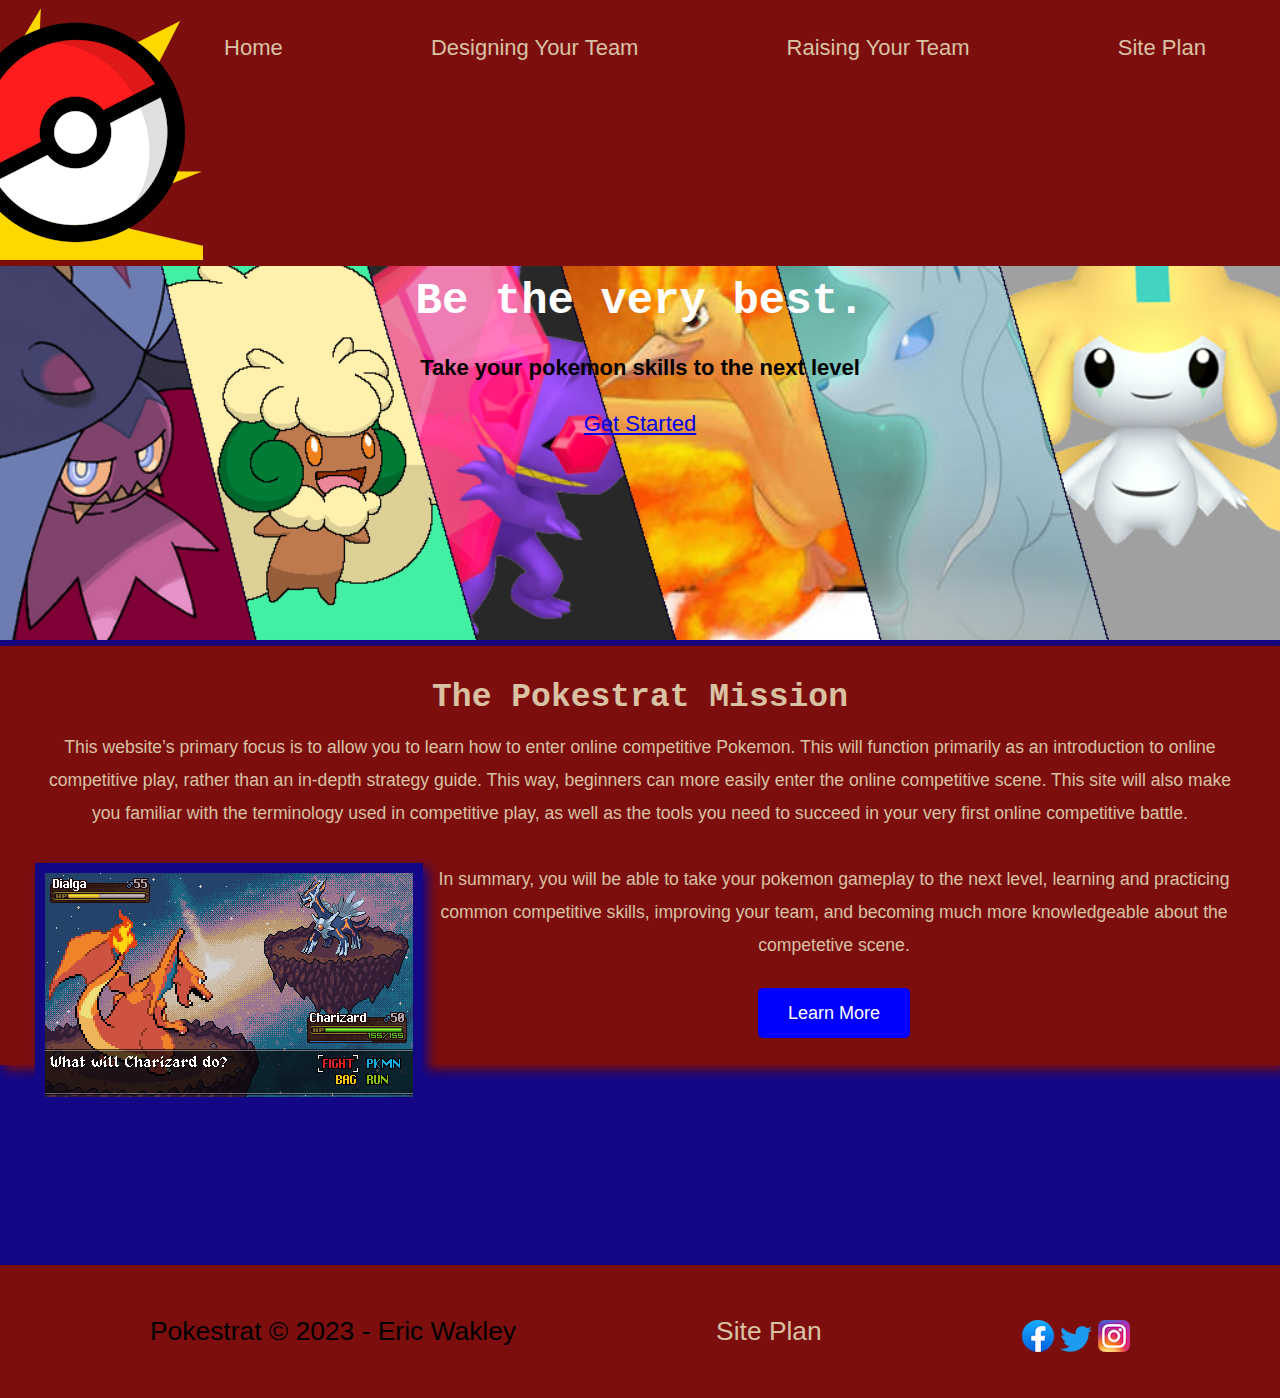
<file: competetivepokestrat/index.html>
<!DOCTYPE html>
<html lang="en">
<head>
    <meta charset="UTF-8">
    <meta http-equiv="X-UA-Compatible" content="IE=edge">
    <meta name="viewport" content="width=device-width, initial-scale=1.0">
	<link rel="stylesheet" href="styles/style.css">
    <title>Pokestrat Home</title>
</head>
<body>
    <header>
        <a id="logo_link" href="index.html">
            <img class="logo" src="images/pokestraticon.png" alt="Pokestrat Logo">
        </a>
        <nav>
            <a href="index.html">Home</a>
            <a href="teambuild.html">Designing Your Team</a>
            <a href="raise.html">Raising Your Team</a>
            <a href="site-plan.html">Site Plan</a>
        </nav>
    </header>
	<div id="hero">
    <div id="hero-box">
        <img id="hero-img" src="images/banner.png" alt="Example Team">
    </div>
    <section id="hero-msg">
        <h1 class="home-title">Be the very best.</h1>
        <h4>Take your pokemon skills to the next level</h4>
        <div class='button-box'>
            <a class='team' href="teambuild.html">Get Started</a>
        </div>
    </section>
</div>
<main class="home-grid">
    <section class="msg">
        <h2>The Pokestrat Mission</h2>
        <p>This website’s primary focus is to allow you to learn how to enter online competitive Pokemon. This will function primarily as an introduction to online competitive play, rather than an in-depth strategy guide. This way, beginners can more easily enter the online competitive scene. This site will also make you familiar with the terminology used in competitive play, as well as the tools you need to succeed in your very first online competitive battle.</p>
		<img class="card-img" src="images/battle.png" alt="pokemon battle">
		<p> In summary, you will be able to take your pokemon gameplay to the next level, learning and practicing common competitive skills, improving your team, and becoming much more knowledgeable about the competetive scene.</p>
        <a class='learn-more' href="goals.html">Learn More</a>
    </section>
</main>
<footer>
    <p>Pokestrat &copy; 2023 - Eric Wakley</p>
    <p><a href="site-plan.html">Site Plan</a></p>
    <div class="social">
        <a href="https://facebook.com">
            <img src="images/facebook.png" alt="fb icon">
        </a>
        <a href="https://twitter.com">
            <img src="images/twitter.png" alt="twitter icon">
        </a>
        <a href="https://instagram.com">
            <img src="images/instagram.png" alt="instagram icon">
        </a>
    </div>
</footer>
</body>
</html>
</file>
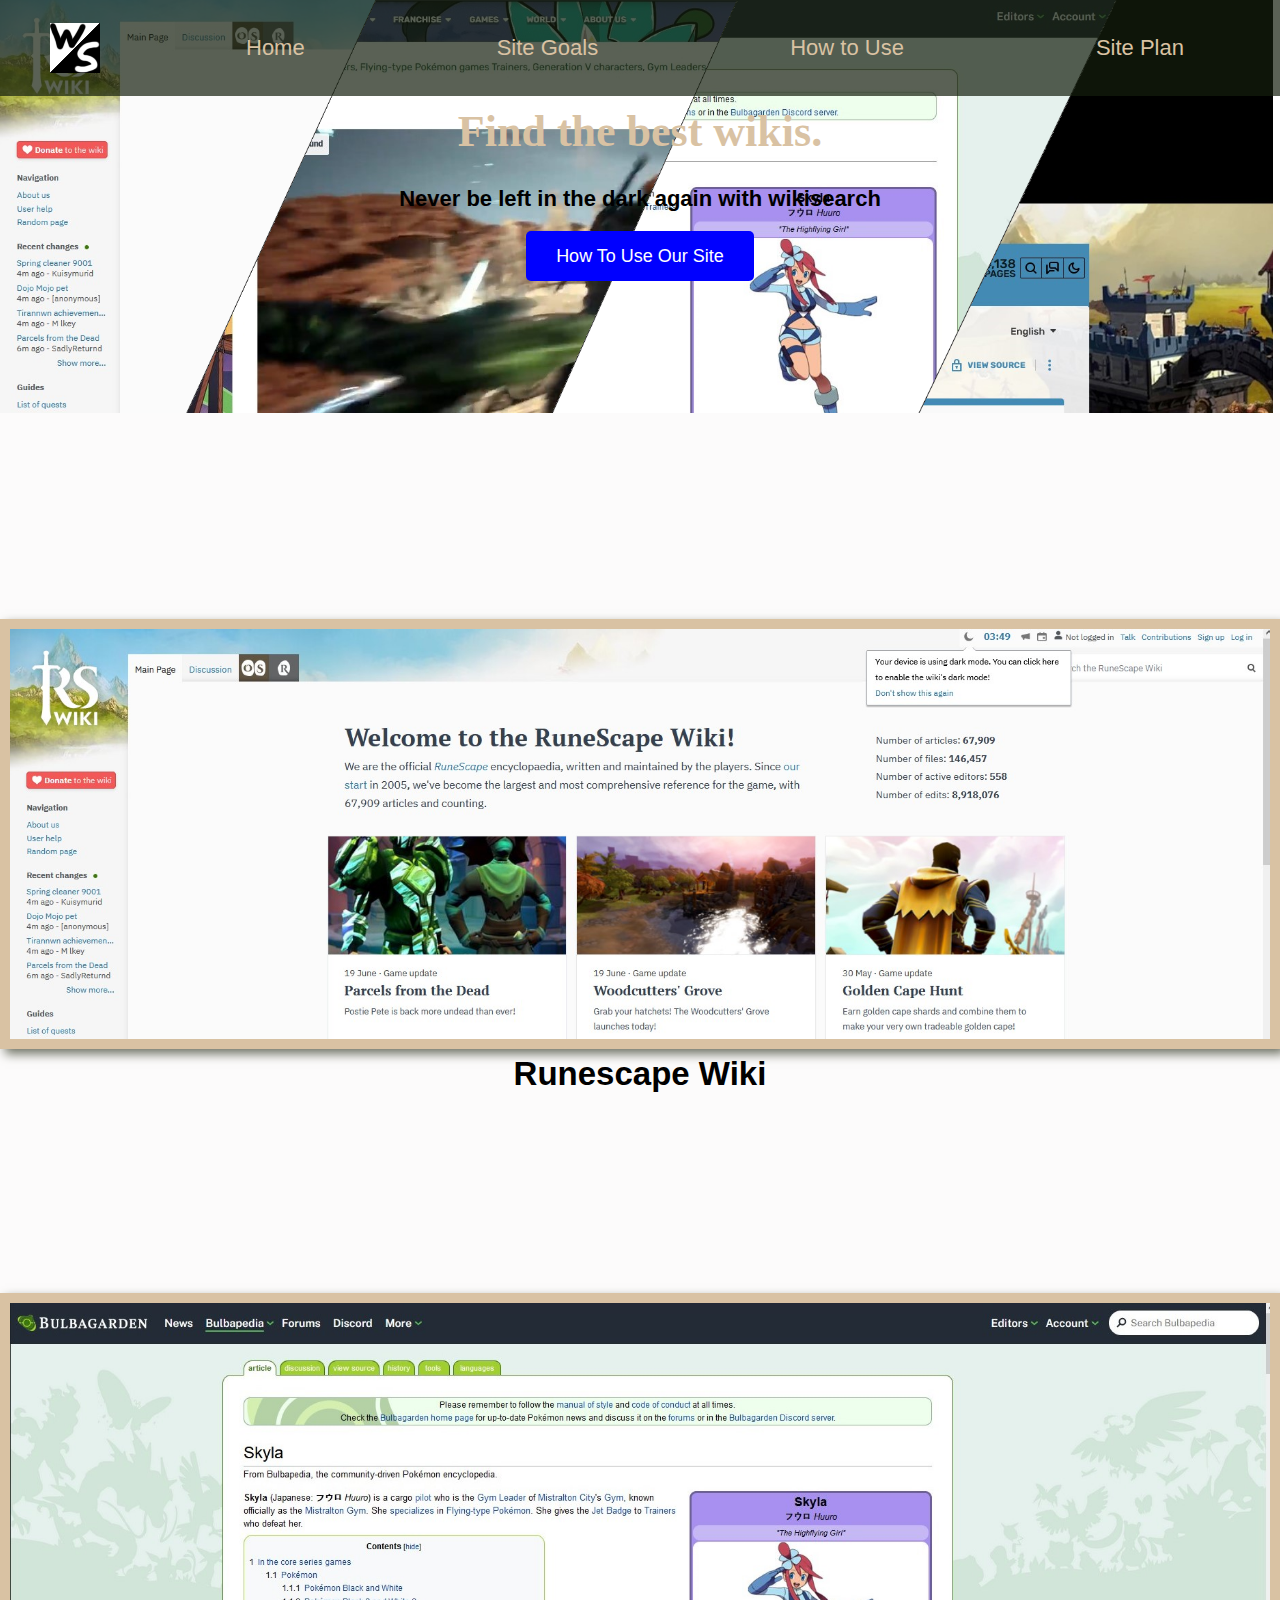
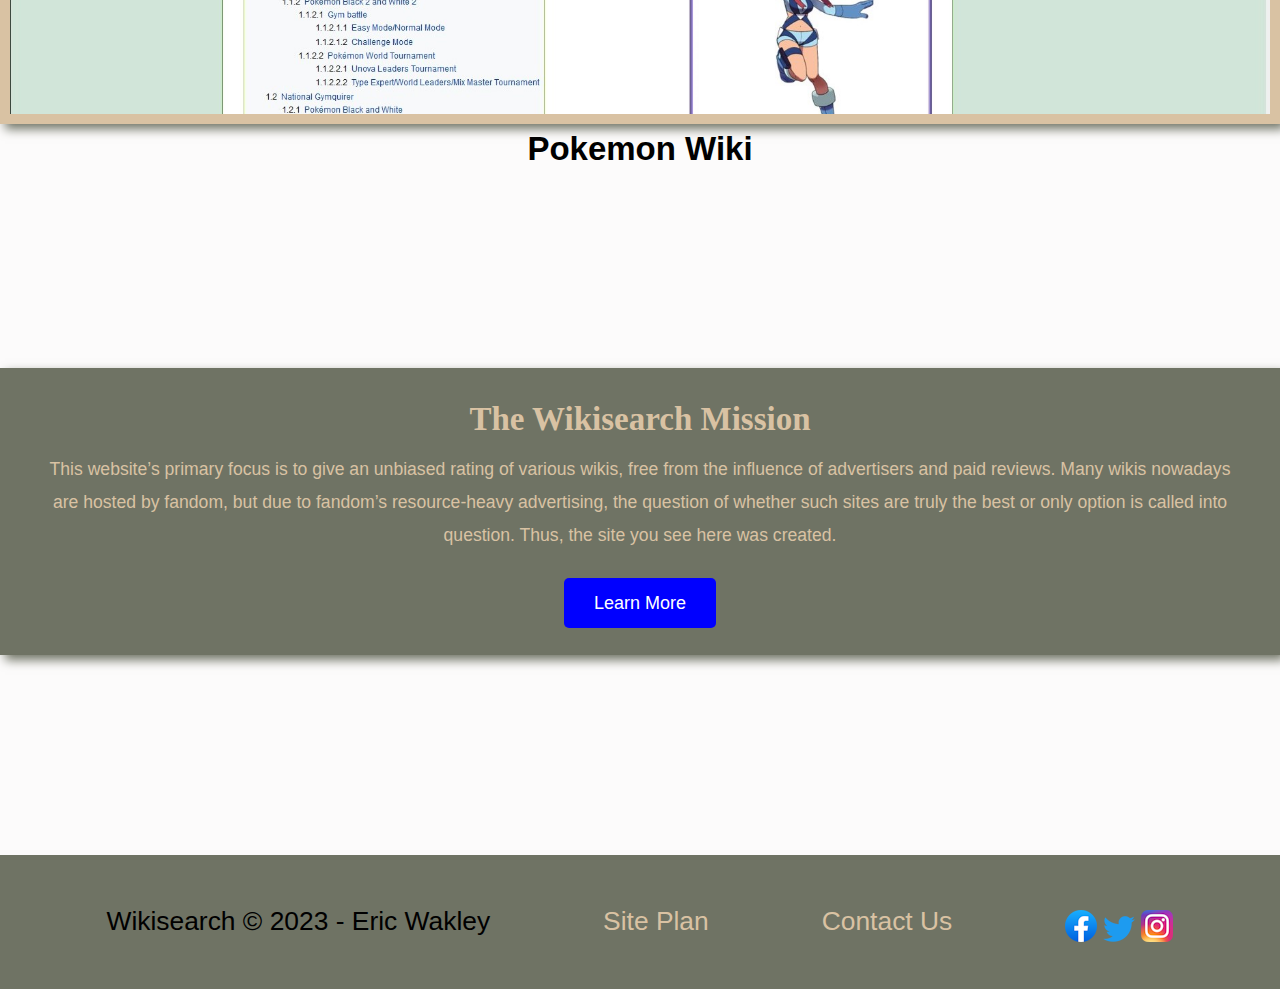
<file: wikisearch/index.html>
<!DOCTYPE html>
<html lang="en">
<head>
    <meta charset="UTF-8">
    <meta http-equiv="X-UA-Compatible" content="IE=edge">
    <meta name="viewport" content="width=device-width, initial-scale=1.0">
	<link rel="stylesheet" href="styles/style.css">
    <title>Wikisearch Home</title>
</head>
<body>
    <header>
        <a id="logo_link" href="index.html">
            <img class="logo" src="images/logo.png" alt="Wikisearch Logo">
        </a>
        <nav>
            <a href="index.html">Home</a>
            <a href="goals.html">Site Goals</a>
            <a href="how-to.html">How to Use</a>
            <a href="site-plan.html">Site Plan</a>
        </nav>
    </header>
	<div id="hero">
    <div id="hero-box">
        <img id="hero-img" src="images/hero.png" alt="Various Wikis">
    </div>
    <section id="hero-msg">
        <h1 class="home-title">Find the best wikis.</h1>
        <h4>Never be left in the dark again with wikisearch</h4>
        <div class='button-box'>
            <a class='how-to' href="how-to.html">How To Use Our Site</a>
        </div>
    </section>
</div>
<main class="home-grid">
	<section class="runescape-card">
        <img class="card-img" src="images/RSWikiExample.jpg" alt="runescape wiki">
        <h2>Runescape Wiki</h2>
    </section>
    <section class="pokemon-card">
        <img class="card-img" src="images/pokemon.png" alt="pokemon wiki">
        <h2>Pokemon Wiki</h2>
    </section>
    <section class="msg">
        <h2>The Wikisearch Mission</h2>
        <p>This website’s primary focus is to give an unbiased rating of various wikis, free from the influence of advertisers and paid reviews.  Many wikis nowadays are hosted by fandom, but due to fandom’s resource-heavy advertising, the question of whether such sites are truly the best or only option is called into question.  Thus, the site you see here was created.</p>
        <a class='learn-more' href="goals.html">Learn More</a>
    </section>
</main>
<footer>
    <p>Wikisearch &copy; 2023 - Eric Wakley</p>
    <p><a href="site-plan.html">Site Plan</a></p>
    <p><a href="contactus.html">Contact Us</a></p>
    <div class="social">
        <a href="https://facebook.com">
            <img src="images/facebook.png" alt="fb icon">
        </a>
        <a href="https://twitter.com">
            <img src="images/twitter.png" alt="twitter icon">
        </a>
        <a href="https://instagram.com">
            <img src="images/instagram.png" alt="instagram icon">
        </a>
    </div>
</footer>
</body>
</html>
</file>
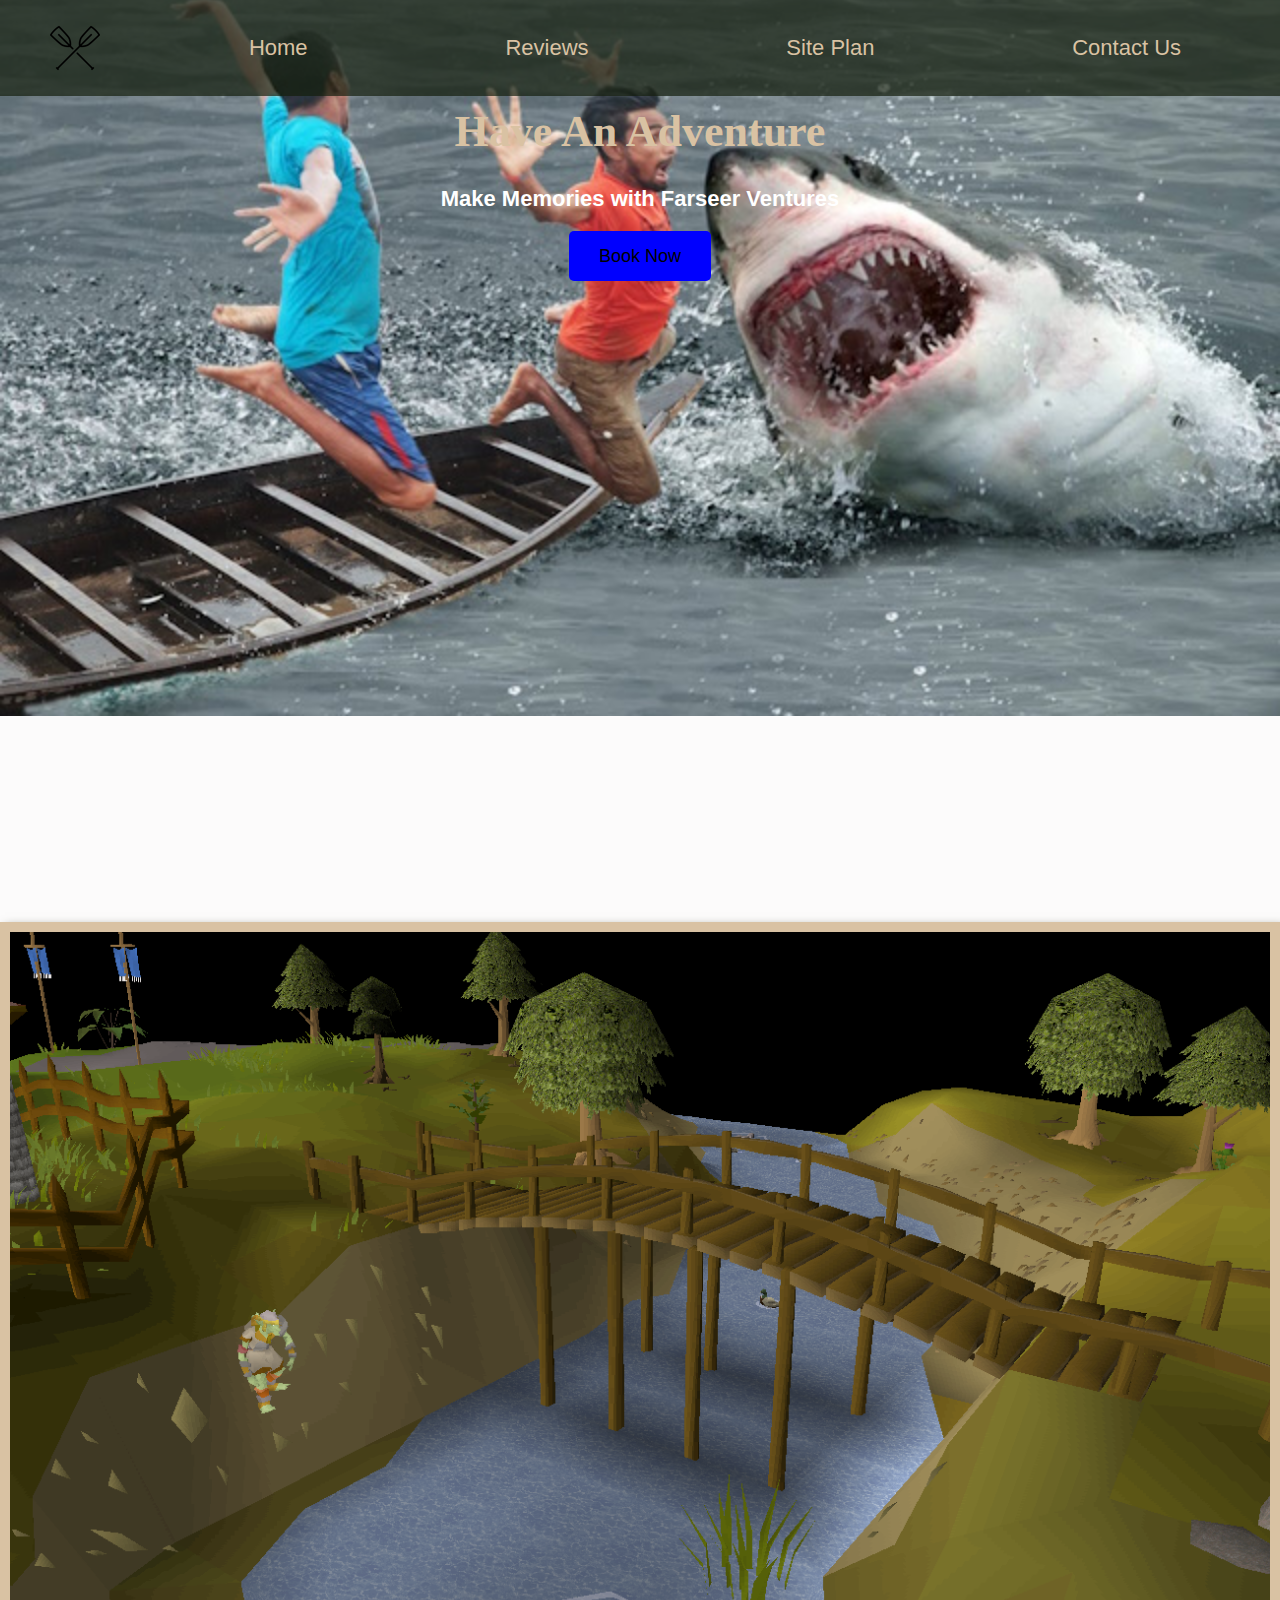
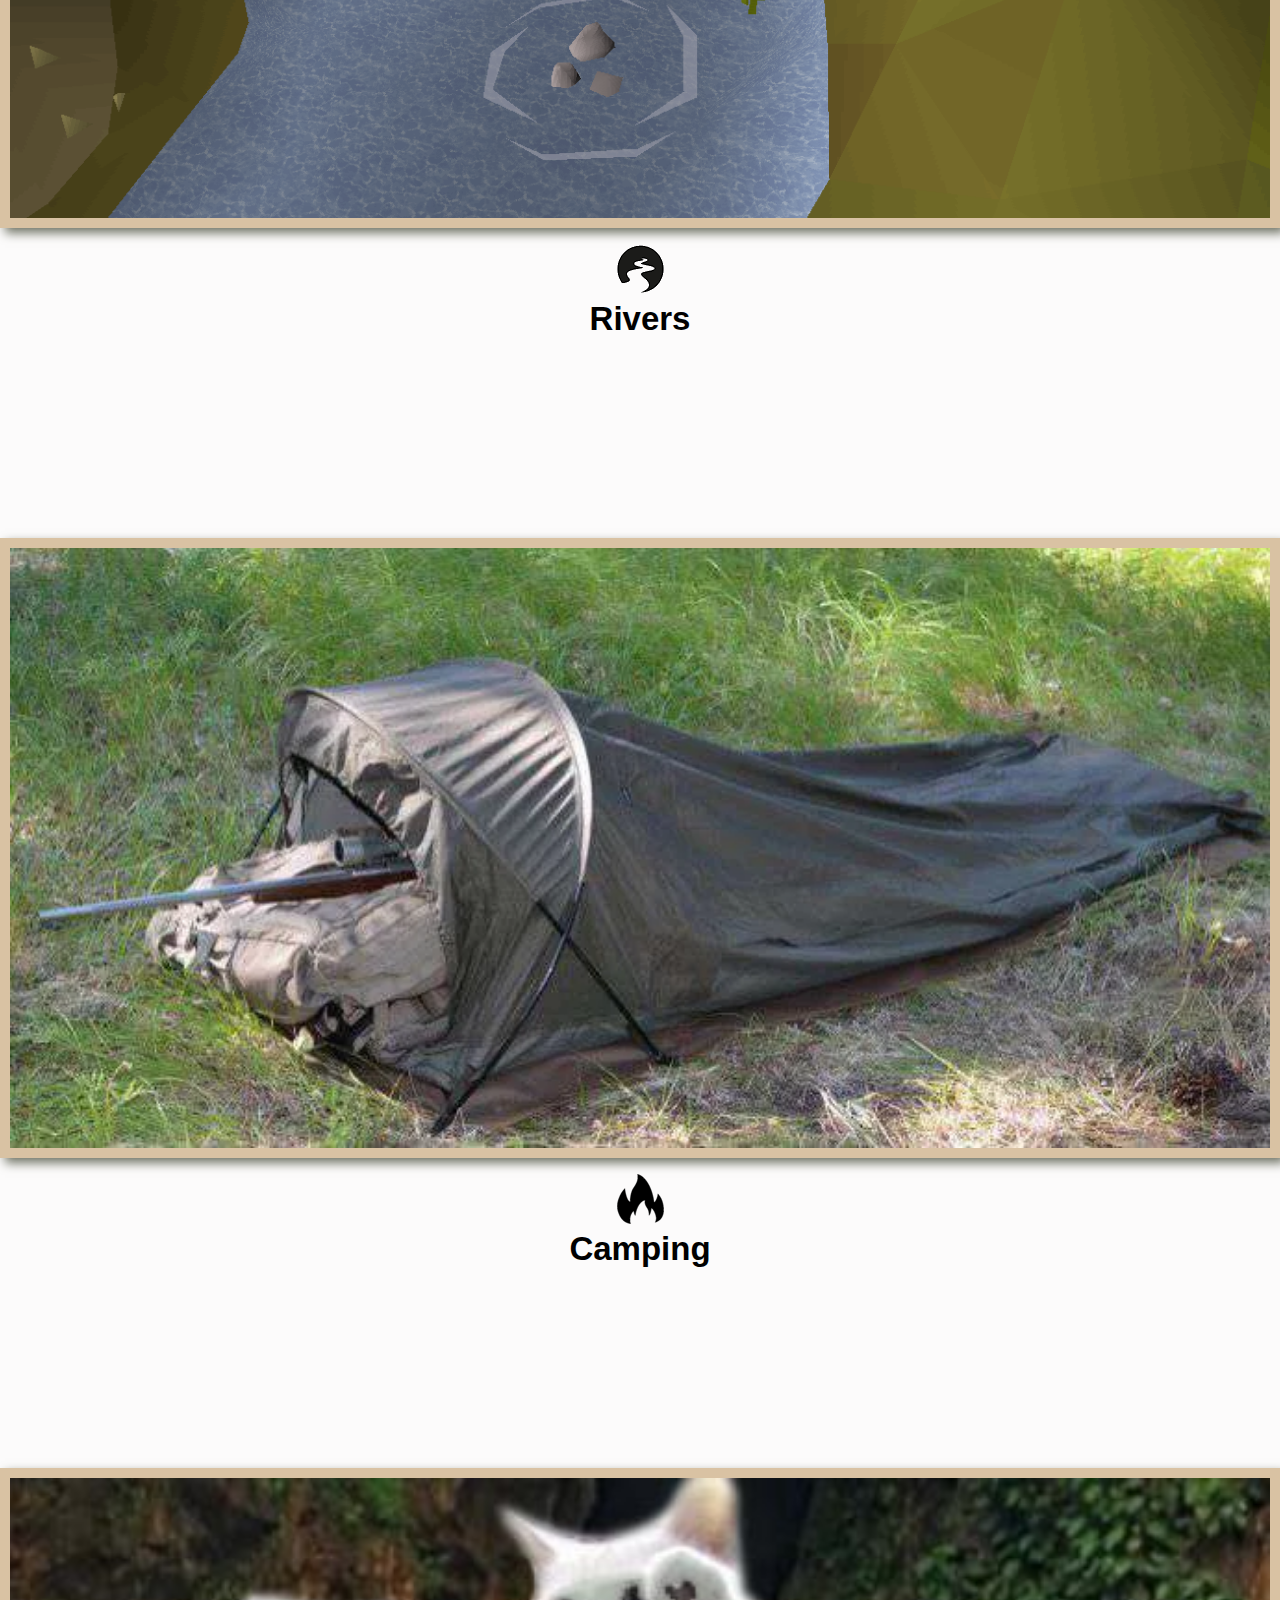
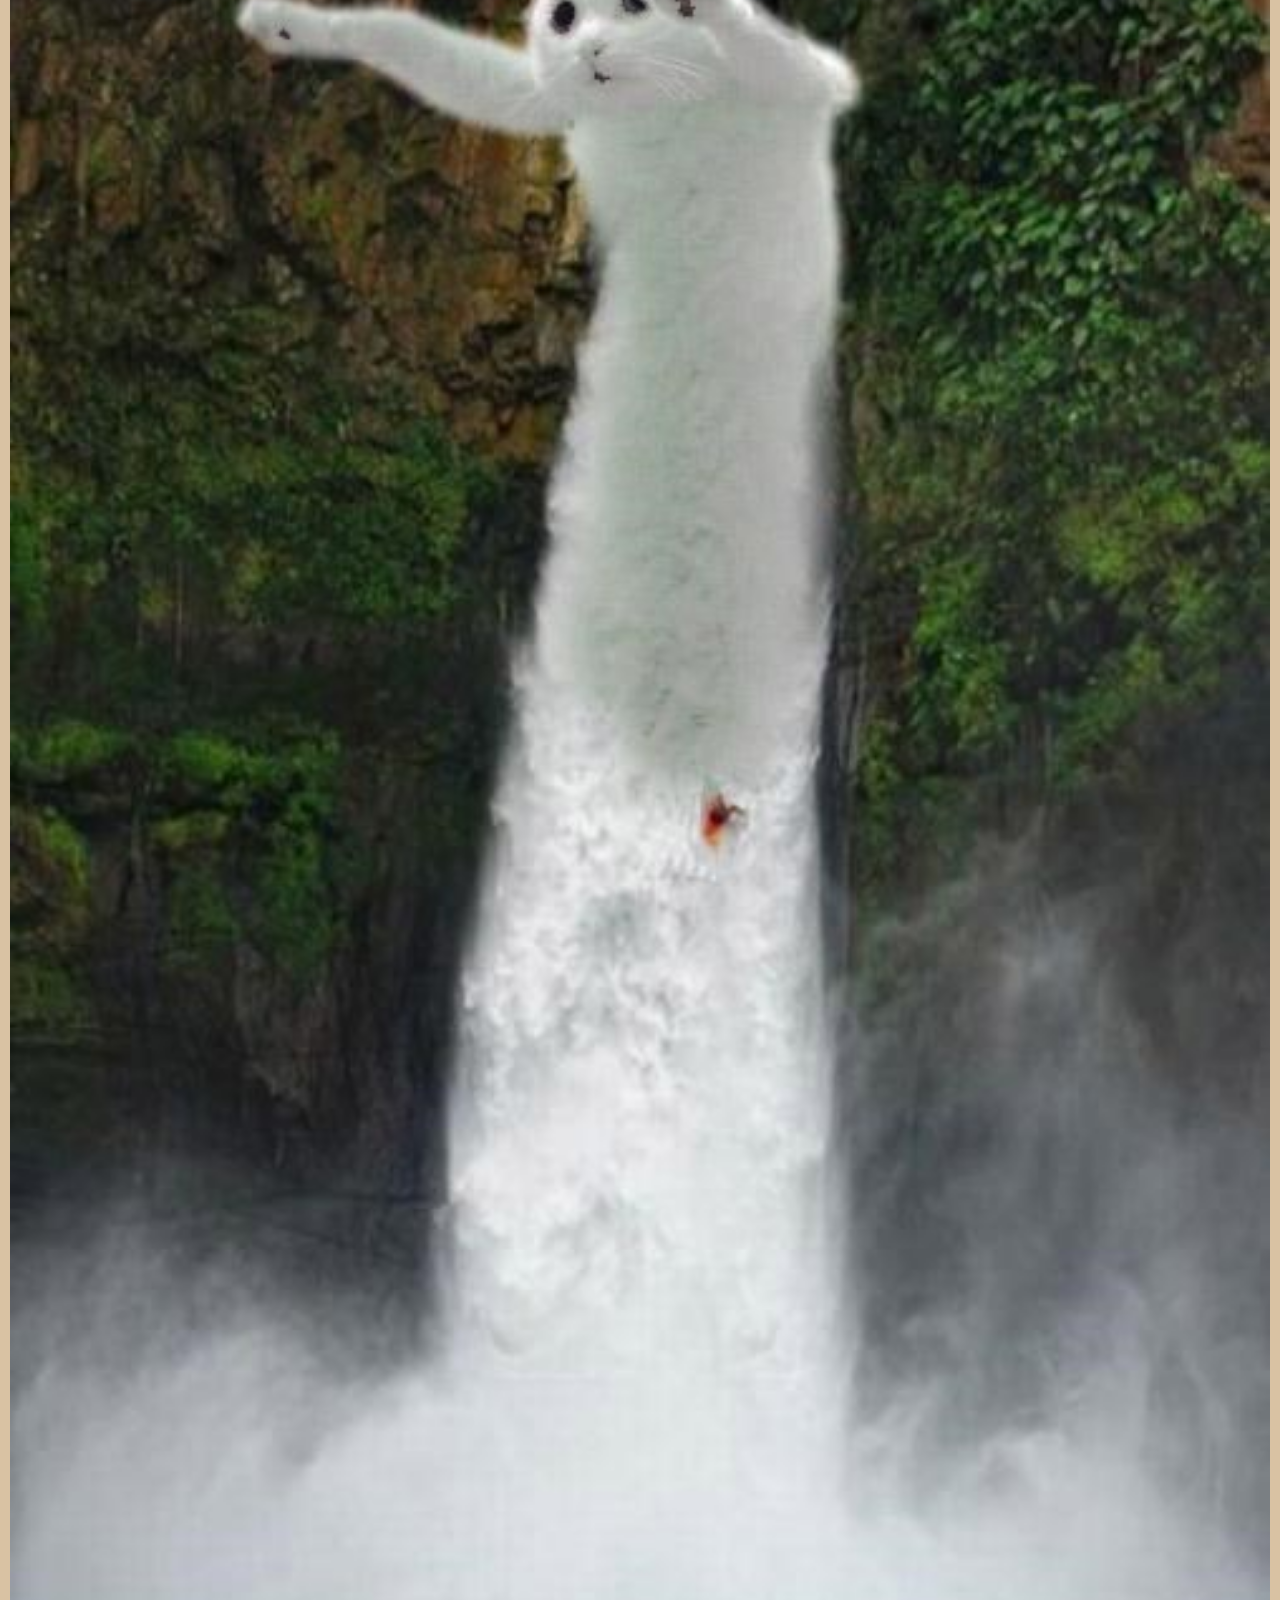
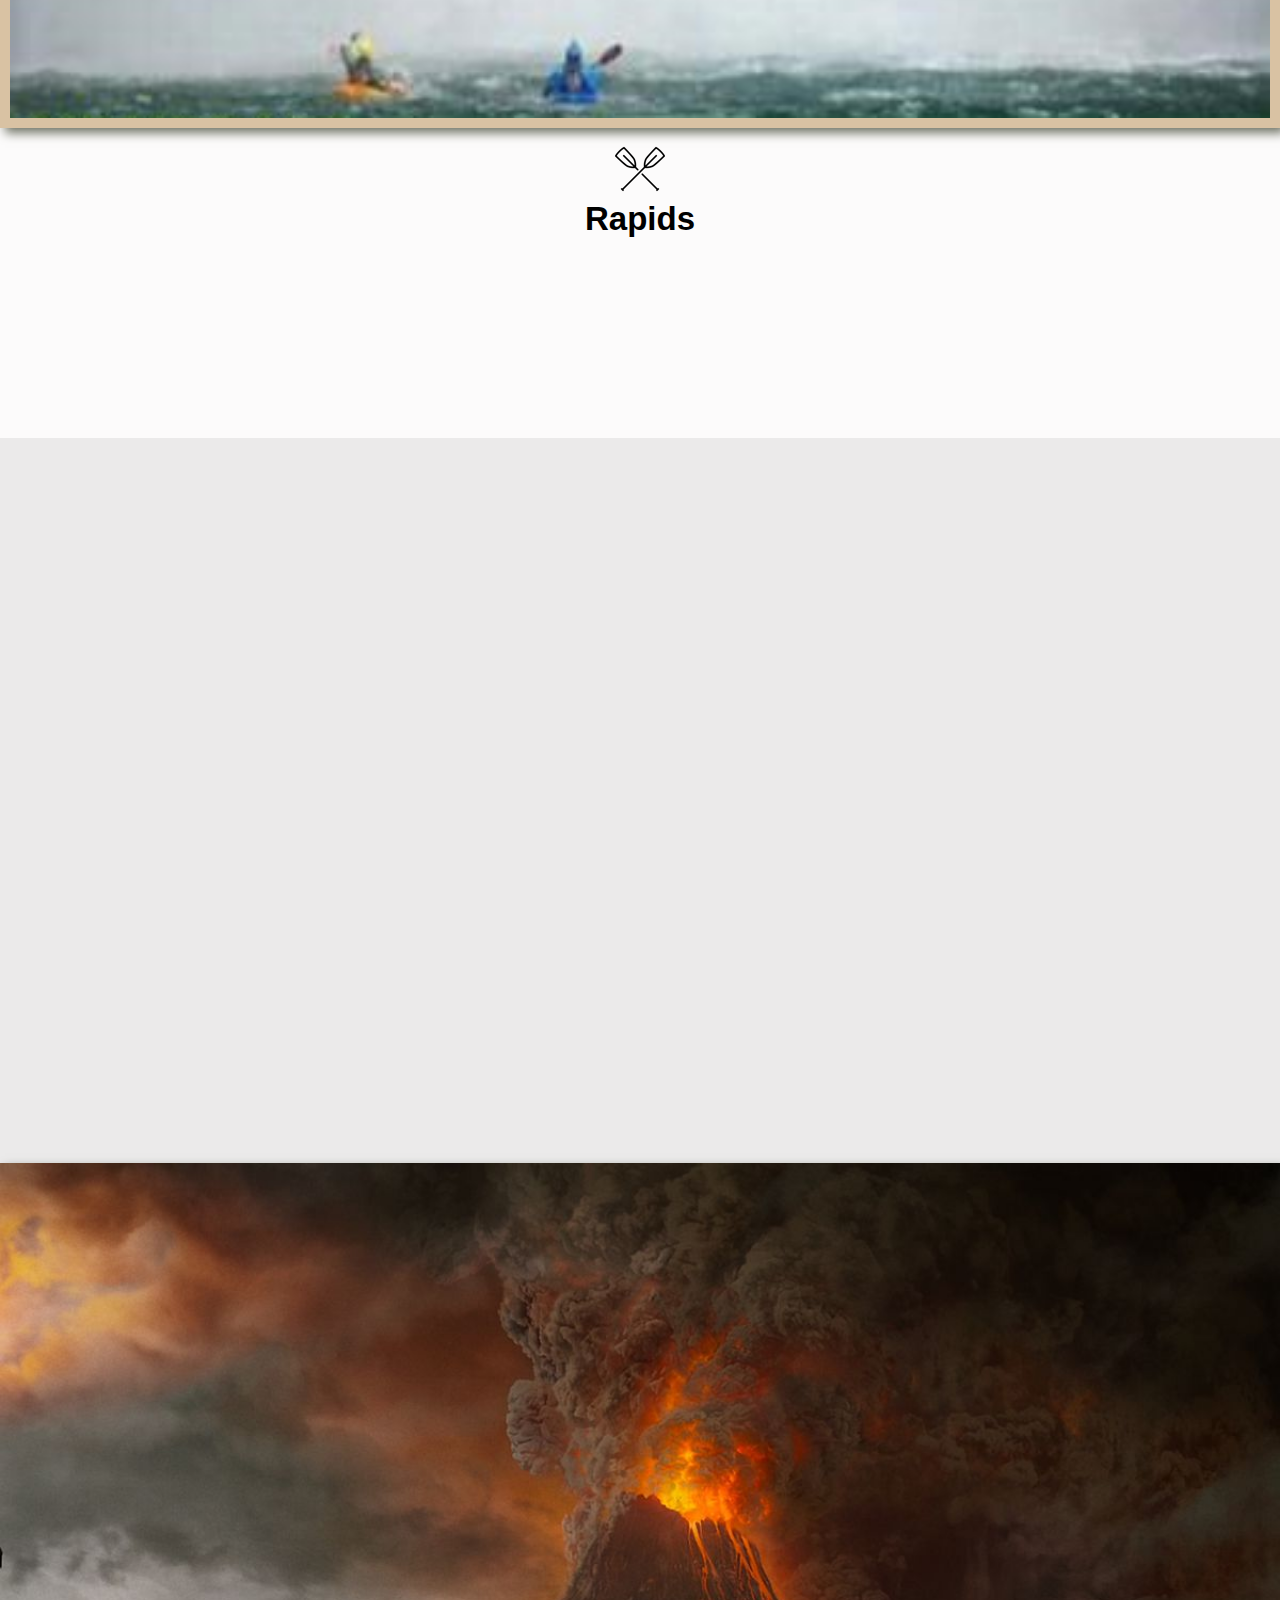
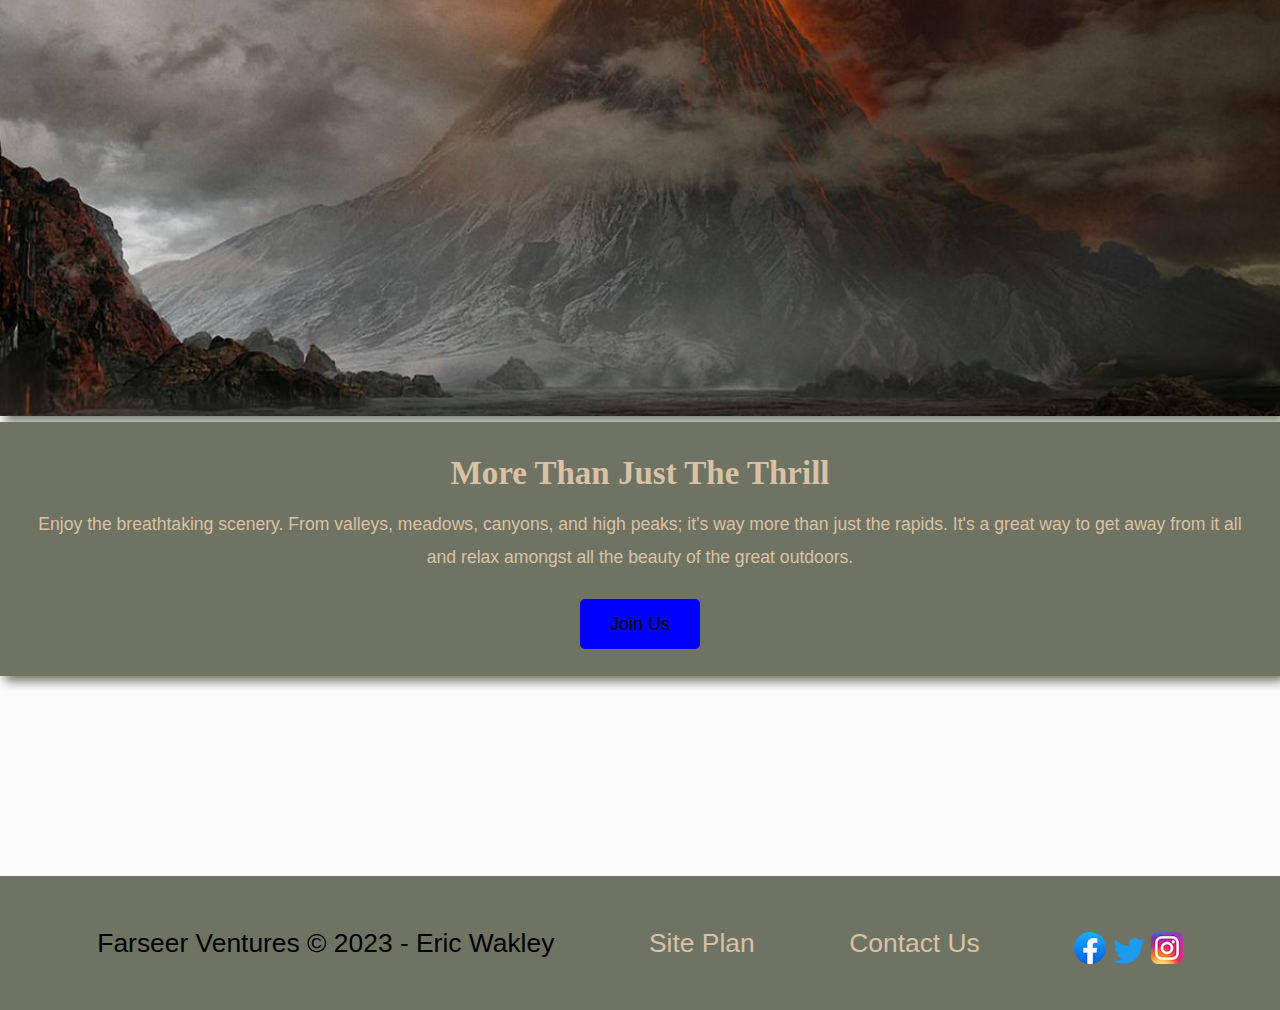
<file: wwr/index.html>
<!DOCTYPE html>
<html lang="en">
<head>
    <meta charset="UTF-8">
    <meta http-equiv="X-UA-Compatible" content="IE=edge">
    <meta name="viewport" content="width=device-width, initial-scale=1.0">
	<link rel="stylesheet" href="styles/style.css">
    <title>Whitewater Rafting Tips | Farseer Ventures | Home</title>
</head>
<body>
	<div id="content">
     <header>
        <a id="logo_link" href="index.html">
            <img class="logo" src="images/logo.png" alt="Dry Oar Logo">
        </a>
        <nav>
            <a href="index.html">Home</a>
            <a href="reviews.html">Reviews</a>
            <a href="site-plan-rafting.html">Site Plan</a>
            <a href="contactus.html">Contact Us</a>
        </nav>
    </header>
	<div id="hero">
    <div id="hero-box">
        <img id="hero-img" src="images/hero.png" alt="People enjoying white water rafting">
    </div>
    <section id="hero-msg">
        <h1 class="home-title">Have An Adventure</h1>
        <h4>Make Memories with Farseer Ventures </h4>
        <div class='button-box'>
            <a class='book' href="contactus.html">Book Now</a>
        </div>
    </section>
</div>
<main class="home-grid">
    <section class="rivers-card">
        <img class="card-img" src="images/rivers.png" alt="river in forest">
        <img class="icon" src="images/river_icon.png" alt="river icon">
        <h2>Rivers</h2>
    </section>
    <section class="camping-card">
        <img class="card-img" src="images/camping.png" alt="tent in mountains">
        <img class="icon" src="images/fire_icon.png" alt="fire icon">
        <h2>Camping</h2>
    </section>
    <section class="rapids-card">
        <img class="card-img" src="images/rapids.png" alt="rafting boat">
        <img class="icon" src="images/oars.png" alt="oars icon">
        <h2>Rapids</h2>
    </section>
	<div id="background"></div>
    <img class="mountains" src="images/mountains.jpg" alt="Misty mountains">
    <section class="msg">
        <h2>More Than Just The Thrill</h2>
        <p>Enjoy the breathtaking scenery. From valleys, meadows, canyons, and high peaks; it's way more than just the rapids. It's a great way to get away from it all and relax amongst all the beauty of the great outdoors. </p>
        <a class='join' href="rivers.html">Join Us</a>
    </section>
</main>
<footer>
    <p>Farseer Ventures &copy; 2023 - Eric Wakley</p>
    <p><a href="site-plan-rafting.html">Site Plan</a></p>
    <p><a href="contactus.html">Contact Us</a></p>
    <div class="social">
        <a href="https://facebook.com" target="_blank">
            <img src="images/facebook.png" alt="fb icon">
        </a>
        <a href="https://twitter.com" target="_blank">
            <img src="images/twitter.png" alt="'X' icon">
        </a>
        <a href="https://instagram.com" target="_blank">
            <img src="images/instagram.png" alt="instagram icon">
        </a>
    </div>
</footer>
</div>
</body>
</html>
</file>
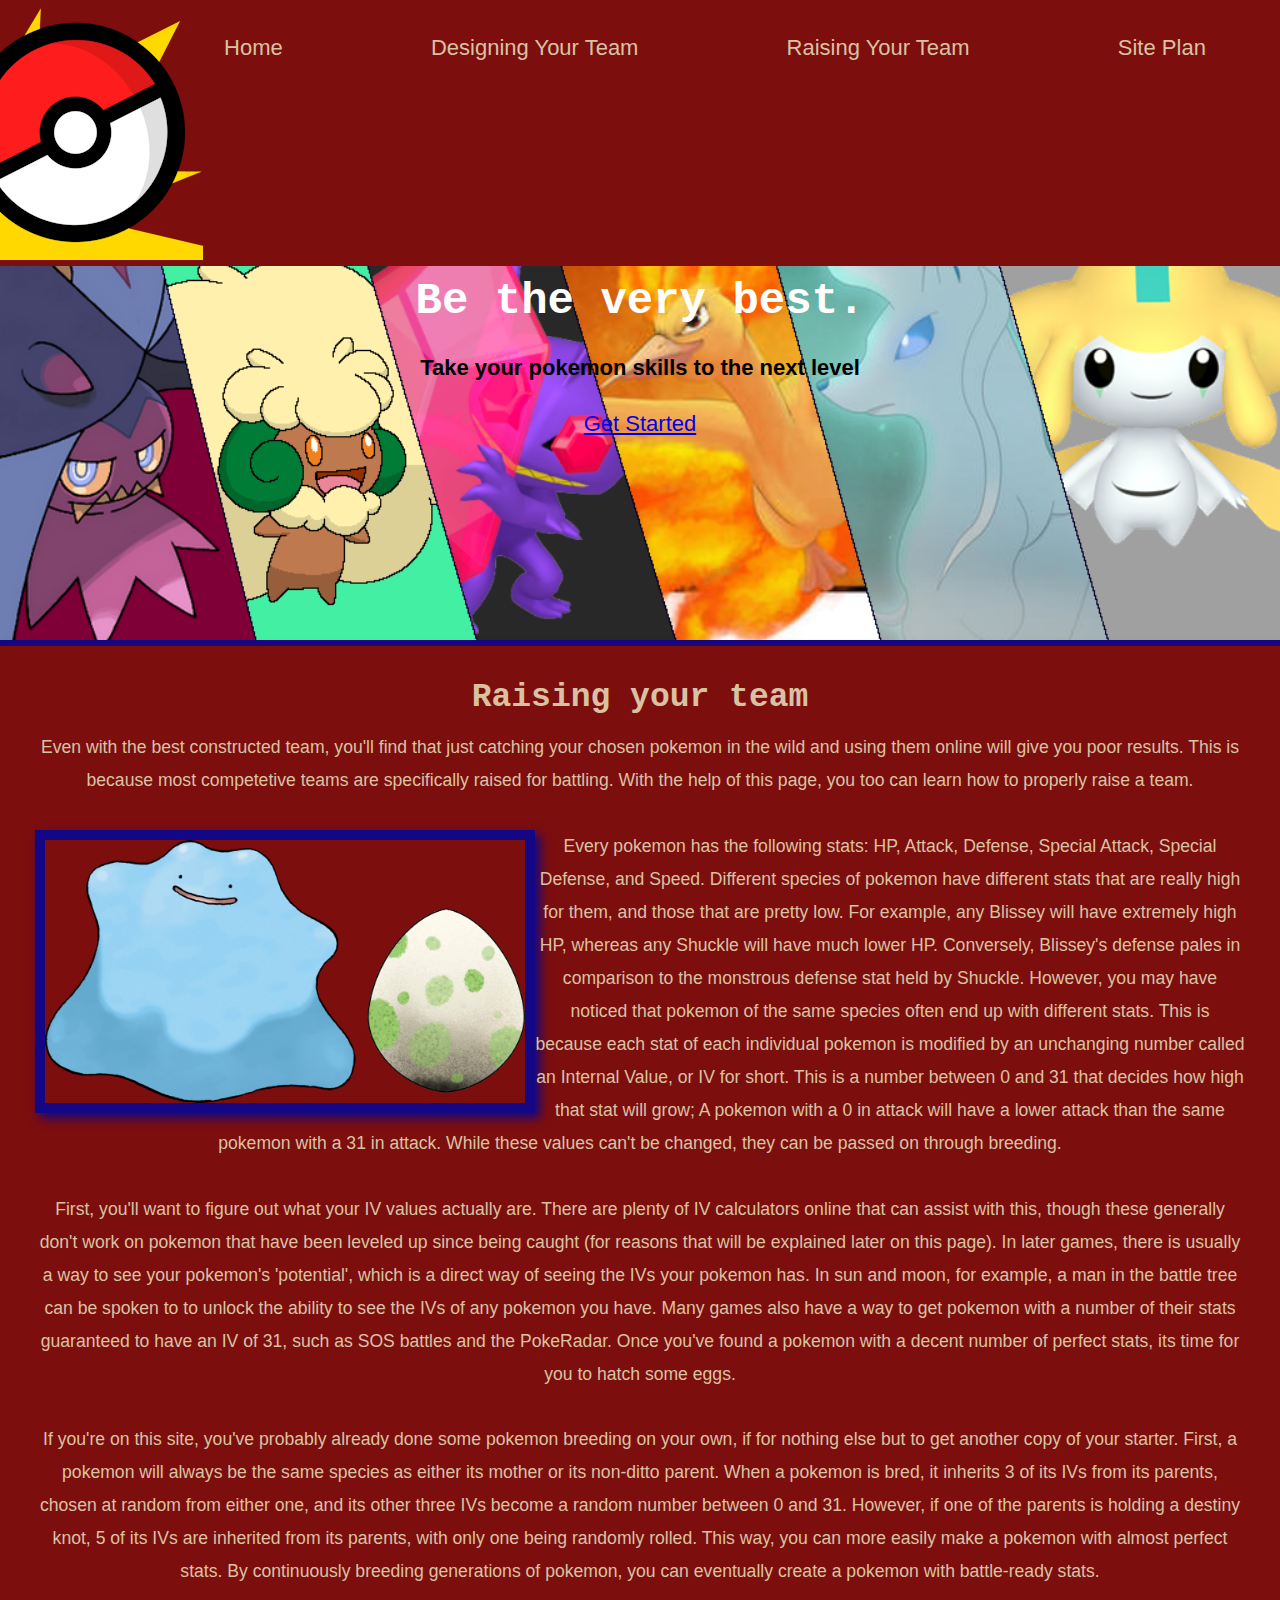
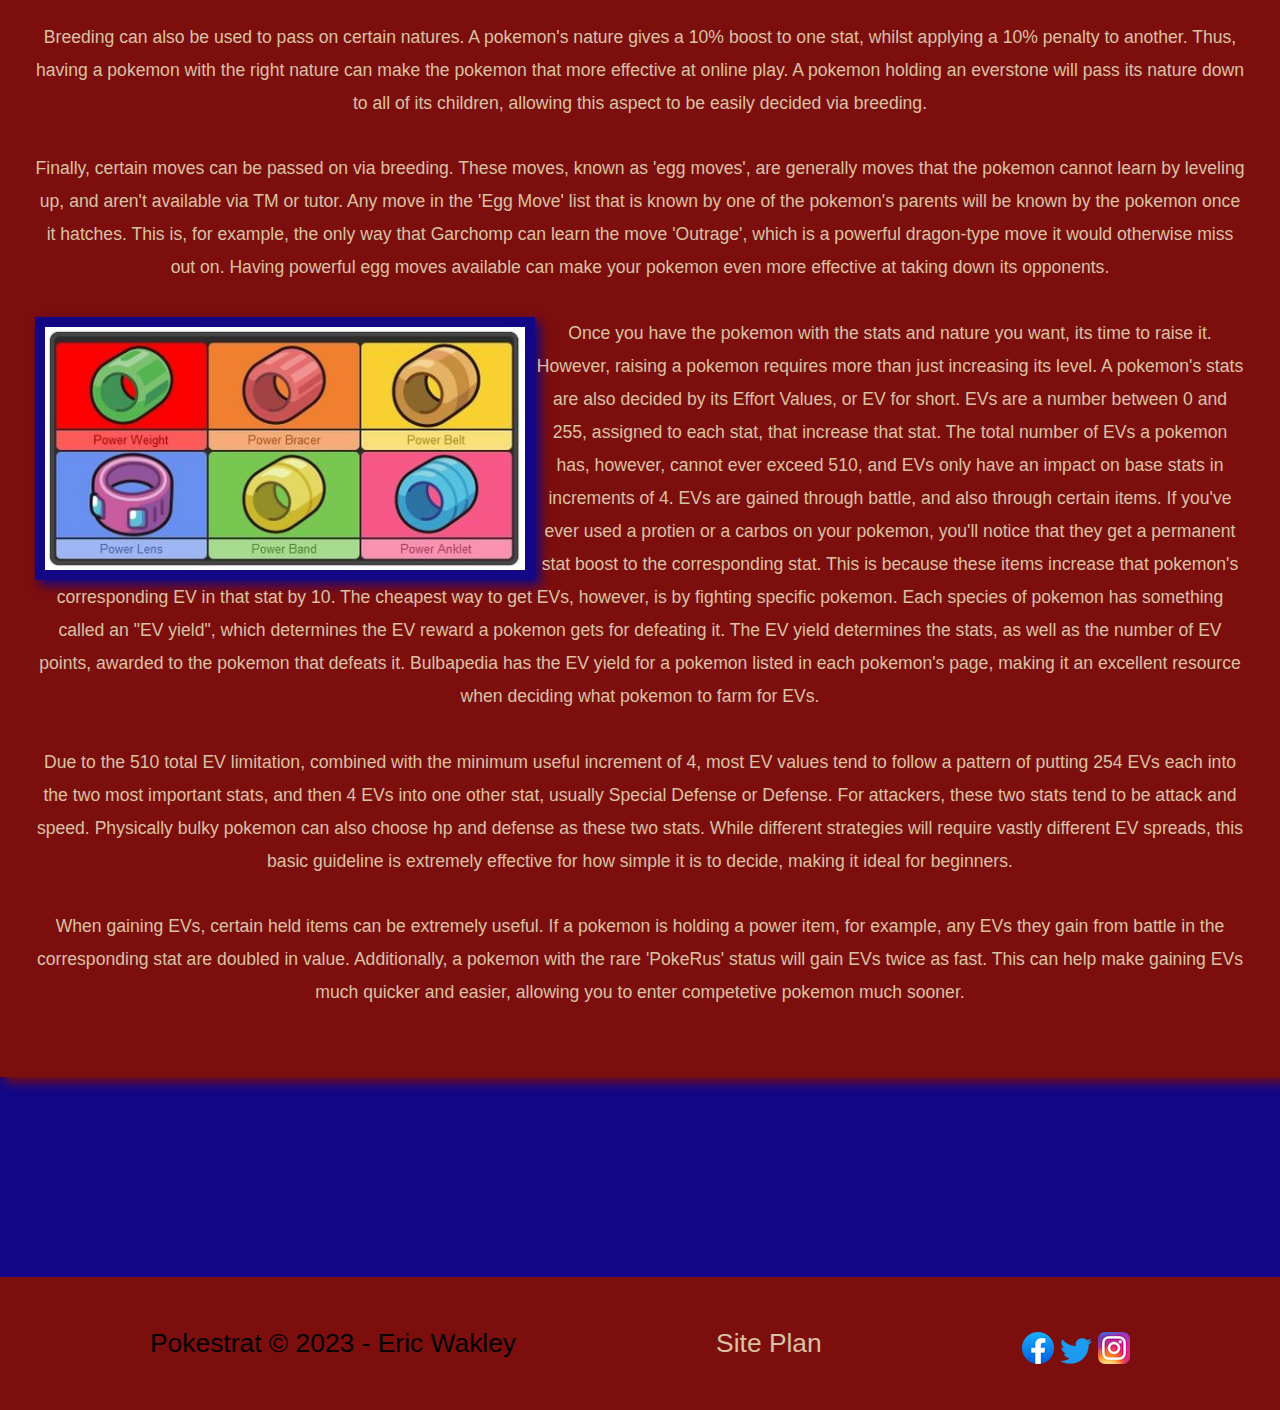
<file: competetivepokestrat/raise.html>
<!DOCTYPE html>
<html lang="en">
<head>
    <meta charset="UTF-8">
    <meta http-equiv="X-UA-Compatible" content="IE=edge">
    <meta name="viewport" content="width=device-width, initial-scale=1.0">
	<link rel="stylesheet" href="styles/style.css">
    <title>Pokestrat Home</title>
</head>
<body>
    <header>
        <a id="logo_link" href="index.html">
            <img class="logo" src="images/pokestraticon.png" alt="Pokestrat Logo">
        </a>
        <nav>
            <a href="index.html">Home</a>
            <a href="teambuild.html">Designing Your Team</a>
            <a href="raise.html">Raising Your Team</a>
            <a href="site-plan.html">Site Plan</a>
        </nav>
    </header>
	<div id="hero">
    <div id="hero-box">
        <img id="hero-img" src="images/banner.png" alt="Example Team">
    </div>
    <section id="hero-msg">
        <h1 class="home-title">Be the very best.</h1>
        <h4>Take your pokemon skills to the next level</h4>
        <div class='button-box'>
            <a class='team' href="teambuild.html">Get Started</a>
        </div>
    </section>
</div>
<main class="home-grid">
    <section class="msg">
        <h2>Raising your team</h2>
        <p>Even with the best constructed team, you'll find that just catching your chosen pokemon in the wild and using them online will give you poor results.  This is because most competetive teams are specifically raised for battling.  With the help of this page, you too can learn how to properly raise a team.</p>
		<img class="card-img" src="images/breeding.png" alt="breeding">
		<p>Every pokemon has the following stats: HP, Attack, Defense, Special Attack, Special Defense, and Speed.  Different species of pokemon have different stats that are really high for them, and those that are pretty low.  For example, any Blissey will have extremely high HP, whereas any Shuckle will have much lower HP.  Conversely, Blissey's defense pales in comparison to the monstrous defense stat held by Shuckle.  However, you may have noticed that pokemon of the same species often end up with different stats.  This is because each stat of each individual pokemon is modified by an unchanging number called an Internal Value, or IV for short.  This is a number between 0 and 31 that decides how high that stat will grow; A pokemon with a 0 in attack will have a lower attack than the same pokemon with a 31 in attack.  While these values can't be changed, they can be passed on through breeding.</p>
		<p>First, you'll want to figure out what your IV values actually are.  There are plenty of IV calculators online that can assist with this, though these generally don't work on pokemon that have been leveled up since being caught (for reasons that will be explained later on this page).  In later games, there is usually a way to see your pokemon's 'potential', which is a direct way of seeing the IVs your pokemon has.  In sun and moon, for example, a man in the battle tree can be spoken to to unlock the ability to see the IVs of any pokemon you have.  Many games also have a way to get pokemon with a number of their stats guaranteed to have an IV of 31, such as SOS battles and the PokeRadar.  Once you've found a pokemon with a decent number of perfect stats, its time for you to hatch some eggs.</p>
		<p>If you're on this site, you've probably already done some pokemon breeding on your own, if for nothing else but to get another copy of your starter.  First, a pokemon will always be the same species as either its mother or its non-ditto parent.  When a pokemon is bred, it inherits 3 of its IVs from its parents, chosen at random from either one, and its other three IVs become a random number between 0 and 31.  However, if one of the parents is holding a destiny knot, 5 of its IVs are inherited from its parents, with only one being randomly rolled.  This way, you can more easily make a pokemon with almost perfect stats.  By continuously breeding generations of pokemon, you can eventually create a pokemon with battle-ready stats.</p>
		<p>Breeding can also be used to pass on certain natures.  A pokemon's nature gives a 10% boost to one stat, whilst applying a 10% penalty to another.  Thus, having a pokemon with the right nature can make the pokemon that more effective at online play.  A pokemon holding an everstone will pass its nature down to all of its children, allowing this aspect to be easily decided via breeding.</p>
		<p>Finally, certain moves can be passed on via breeding.  These moves, known as 'egg moves', are generally moves that the pokemon cannot learn by leveling up, and aren't available via TM or tutor.  Any move in the 'Egg Move' list that is known by one of the pokemon's parents will be known by the pokemon once it hatches.  This is, for example, the only way that Garchomp can learn the move 'Outrage', which is a powerful dragon-type move it would otherwise miss out on.  Having powerful egg moves available can make your pokemon even more effective at taking down its opponents.</p>
		<img class="card-img" src="images/powerItems.jpg" alt="raising">
		<p>Once you have the pokemon with the stats and nature you want, its time to raise it.  However, raising a pokemon requires more than just increasing its level.  A pokemon's stats are also decided by its Effort Values, or EV for short.  EVs are a number between 0 and 255, assigned to each stat, that increase that stat.  The total number of EVs a pokemon has, however, cannot ever exceed 510, and EVs only have an impact on base stats in increments of 4.  EVs are gained through battle, and also through certain items.  If you've ever used a protien or a carbos on your pokemon, you'll notice that they get a permanent stat boost to the corresponding stat.  This is because these items increase that pokemon's corresponding EV in that stat by 10.  The cheapest way to get EVs, however, is by fighting specific pokemon.  Each species of pokemon has something called an "EV yield", which determines the EV reward a pokemon gets for defeating it.  The EV yield determines the stats, as well as the number of EV points, awarded to the pokemon that defeats it.  Bulbapedia has the EV yield for a pokemon listed in each pokemon's page, making it an excellent resource when deciding what pokemon to farm for EVs.</p>
		<p>Due to the 510 total EV limitation, combined with the minimum useful increment of 4, most EV values tend to follow a pattern of putting 254 EVs each into the two most important stats, and then 4 EVs into one other stat, usually Special Defense or Defense.  For attackers, these two stats tend to be attack and speed.  Physically bulky pokemon can also choose hp and defense as these two stats.  While different strategies will require vastly different EV spreads, this basic guideline is extremely effective for how simple it is to decide, making it ideal for beginners.</p>
		<p>When gaining EVs, certain held items can be extremely useful.  If a pokemon is holding a power item, for example, any EVs they gain from battle in the corresponding stat are doubled in value.  Additionally, a pokemon with the rare 'PokeRus' status will gain EVs twice as fast.  This can help make gaining EVs much quicker and easier, allowing you to enter competetive pokemon much sooner.</p>
    </section>
</main>
<footer>
    <p>Pokestrat &copy; 2023 - Eric Wakley</p>
    <p><a href="site-plan.html">Site Plan</a></p>
    <div class="social">
        <a href="https://facebook.com">
            <img src="images/facebook.png" alt="fb icon">
        </a>
        <a href="https://twitter.com">
            <img src="images/twitter.png" alt="twitter icon">
        </a>
        <a href="https://instagram.com">
            <img src="images/instagram.png" alt="instagram icon">
        </a>
    </div>
</footer>
</body>
</html>
</file>
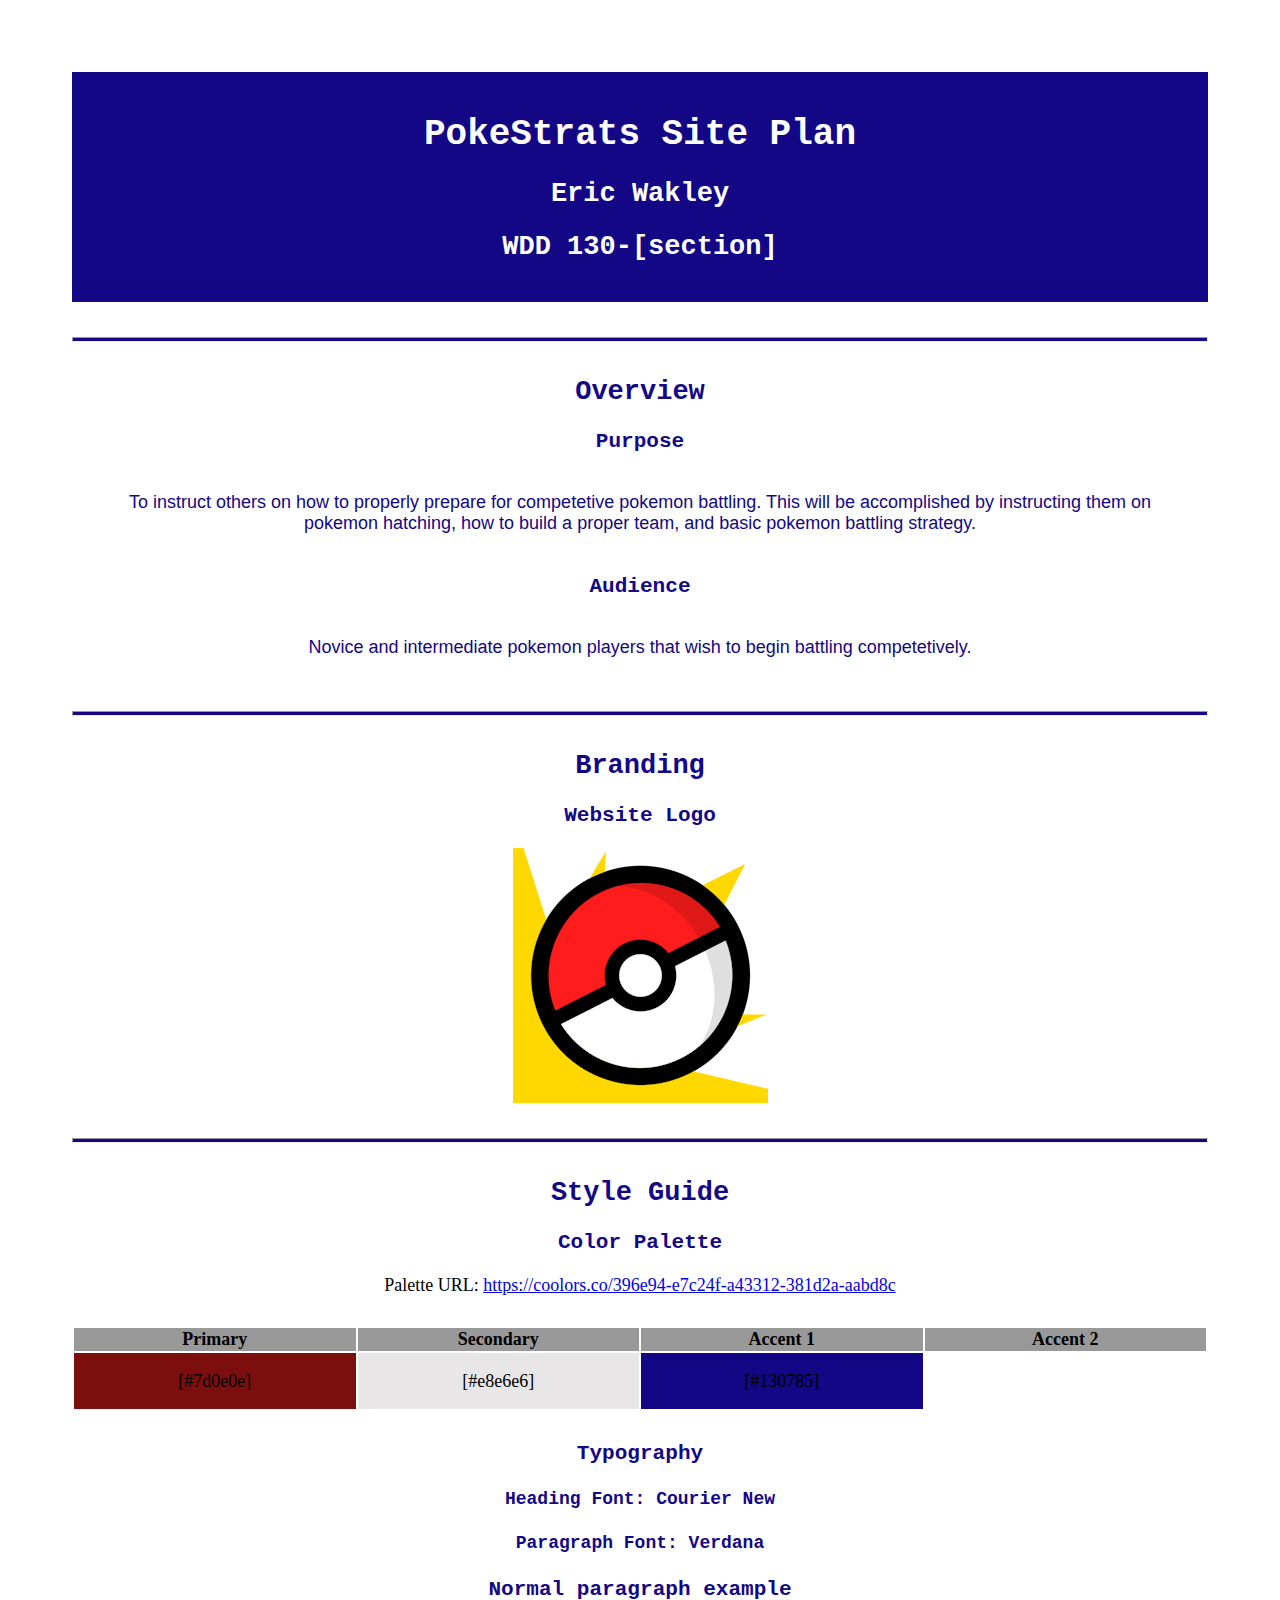
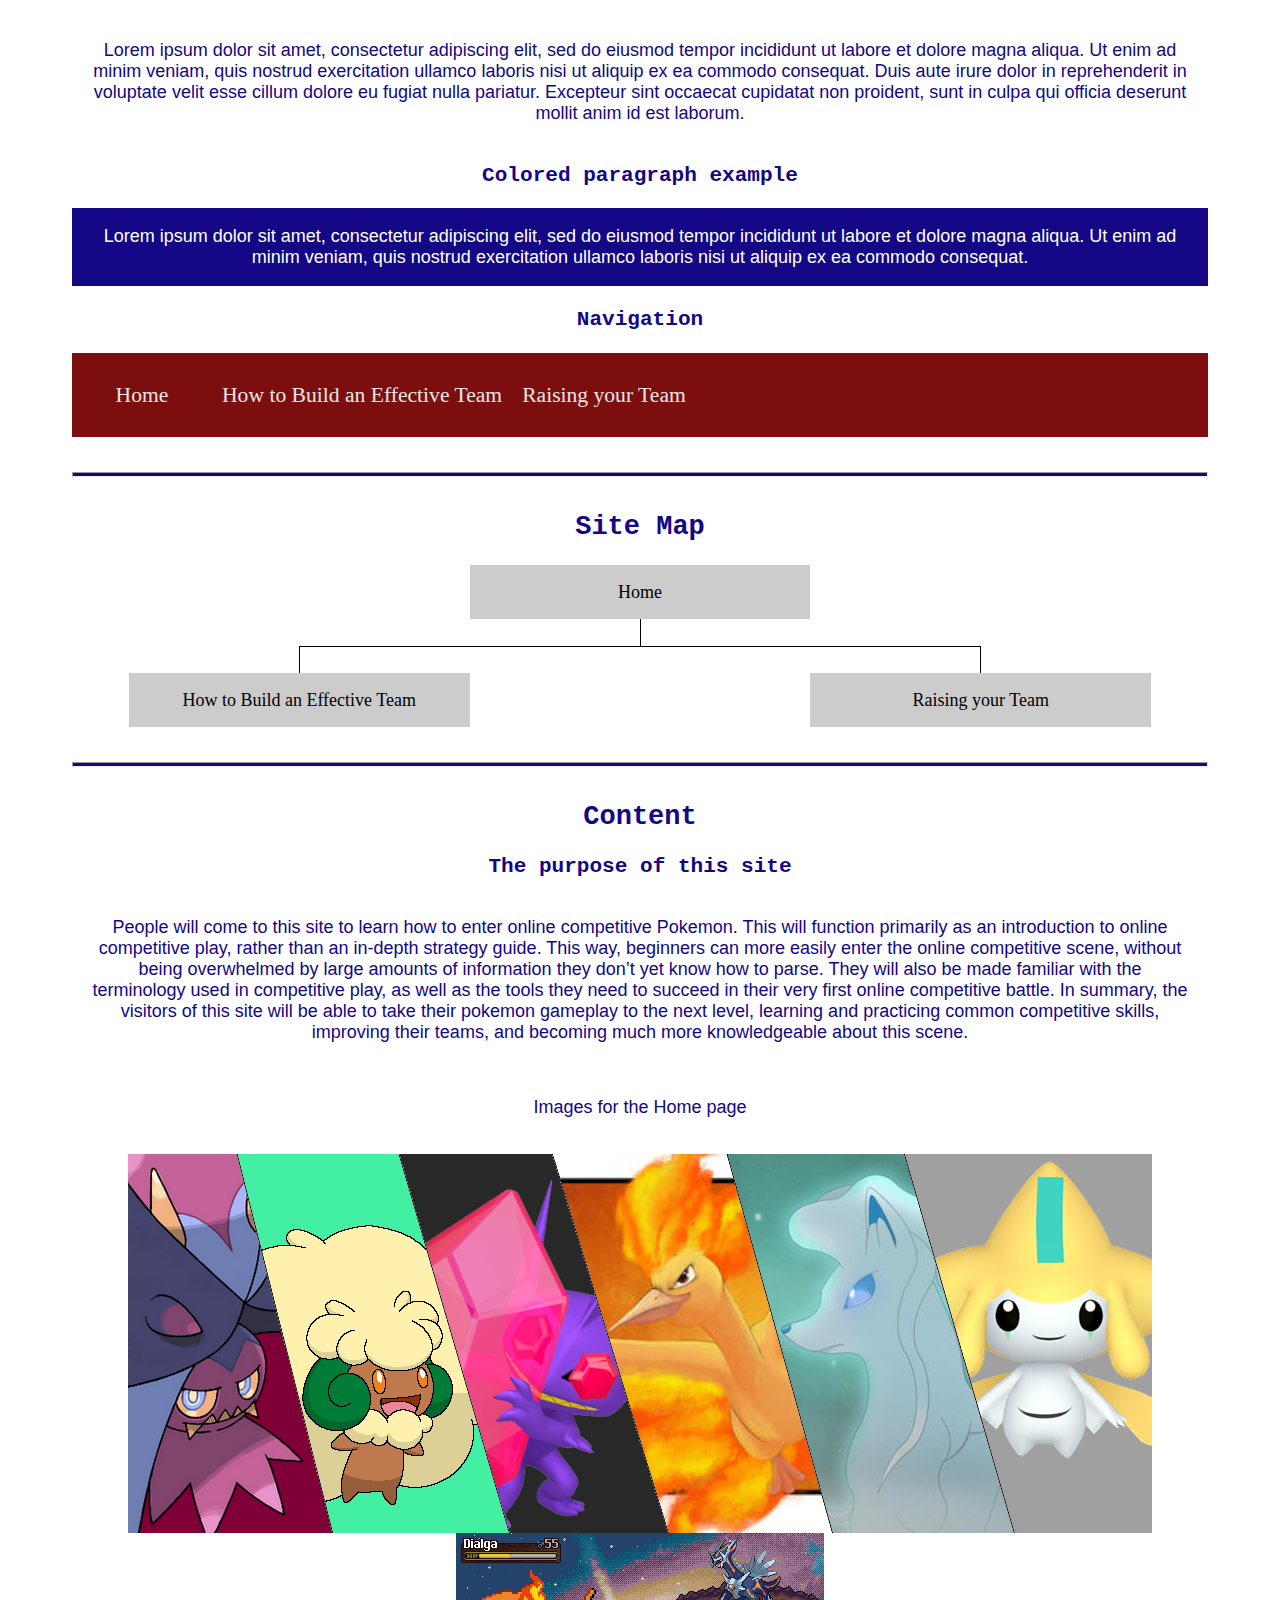
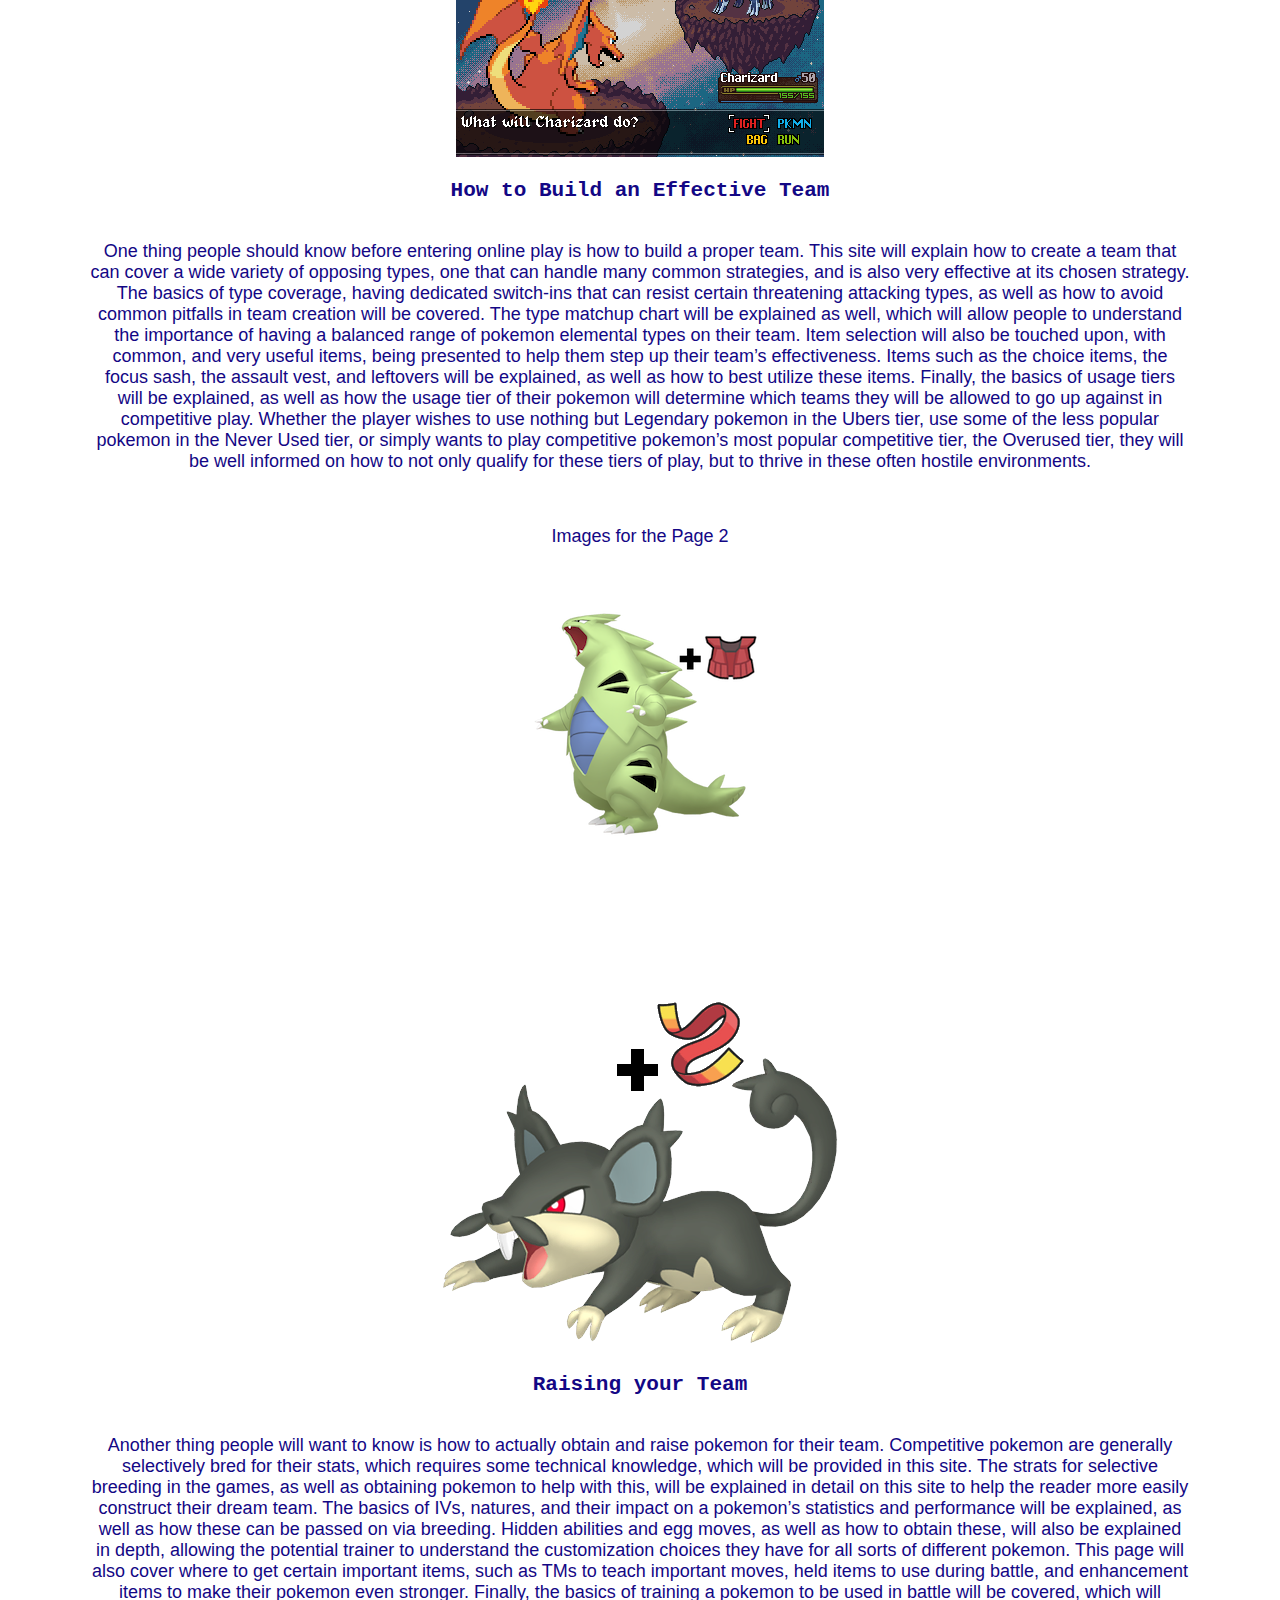
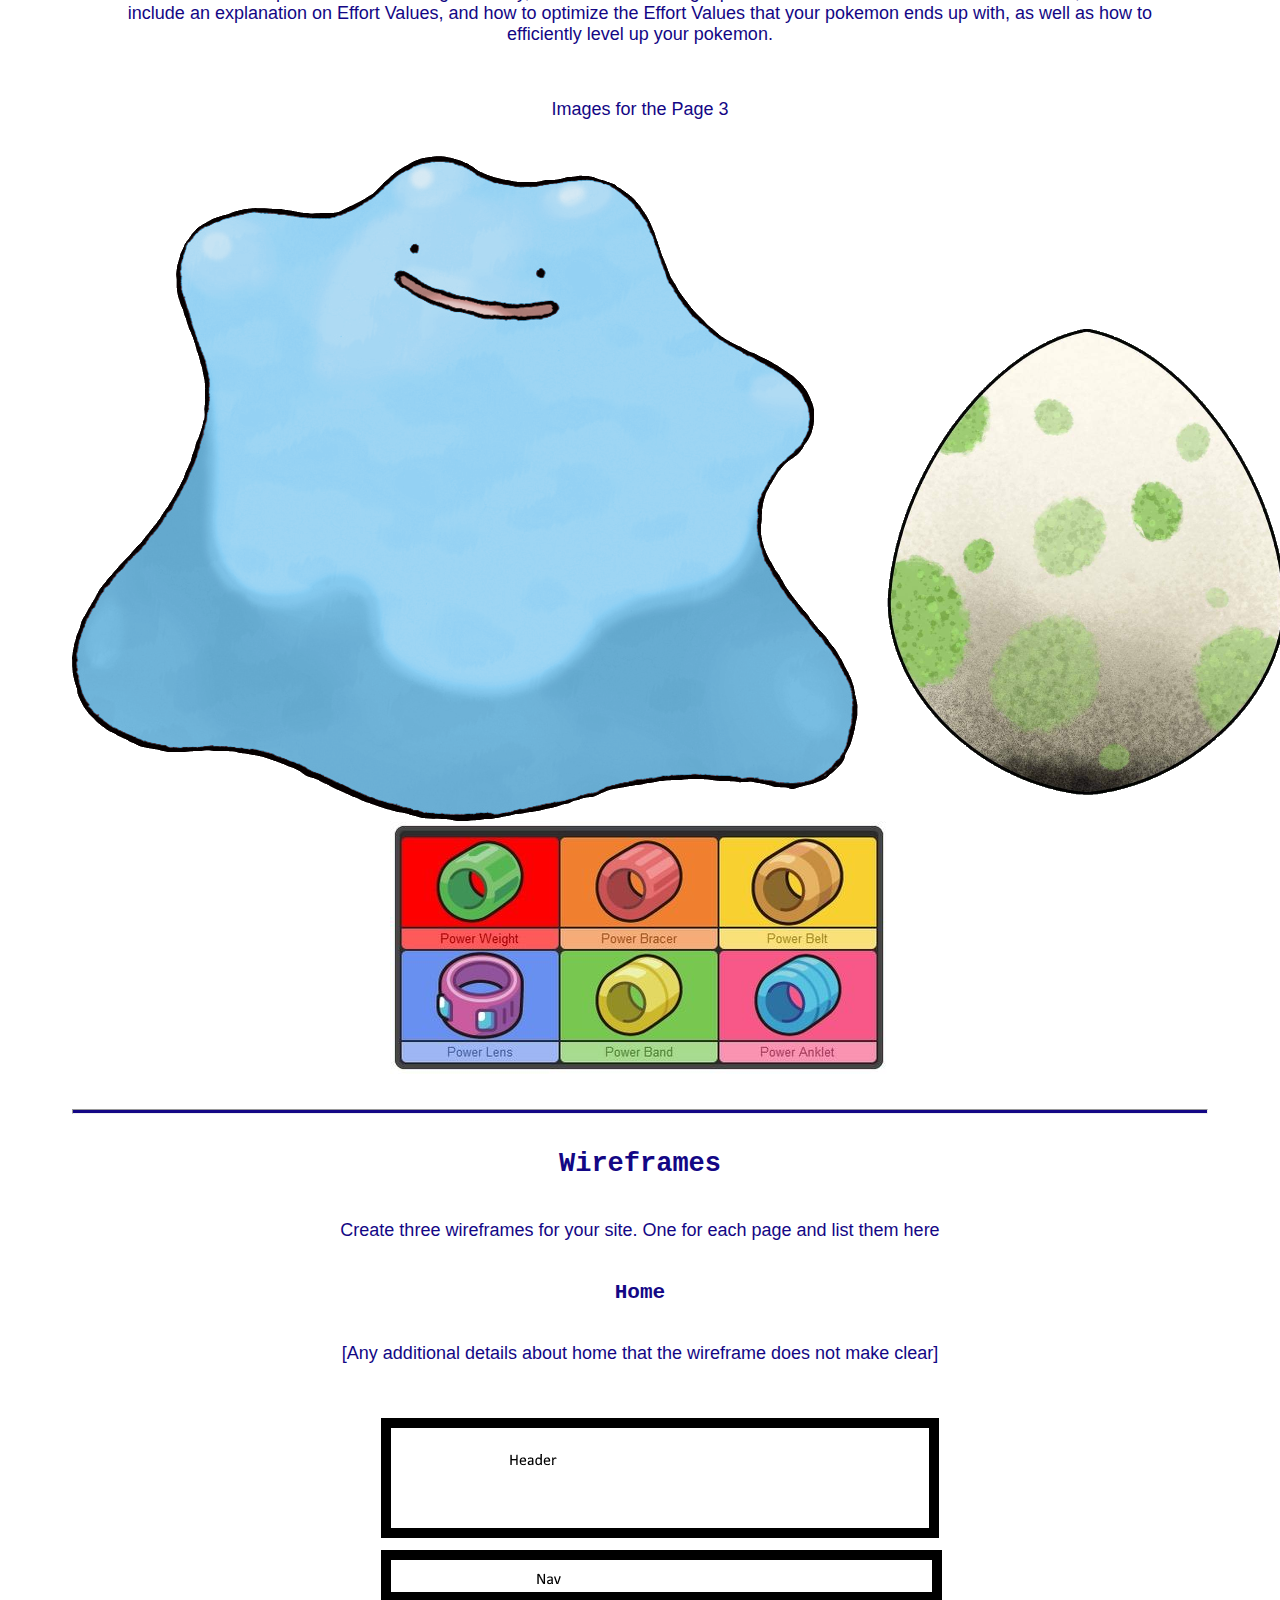
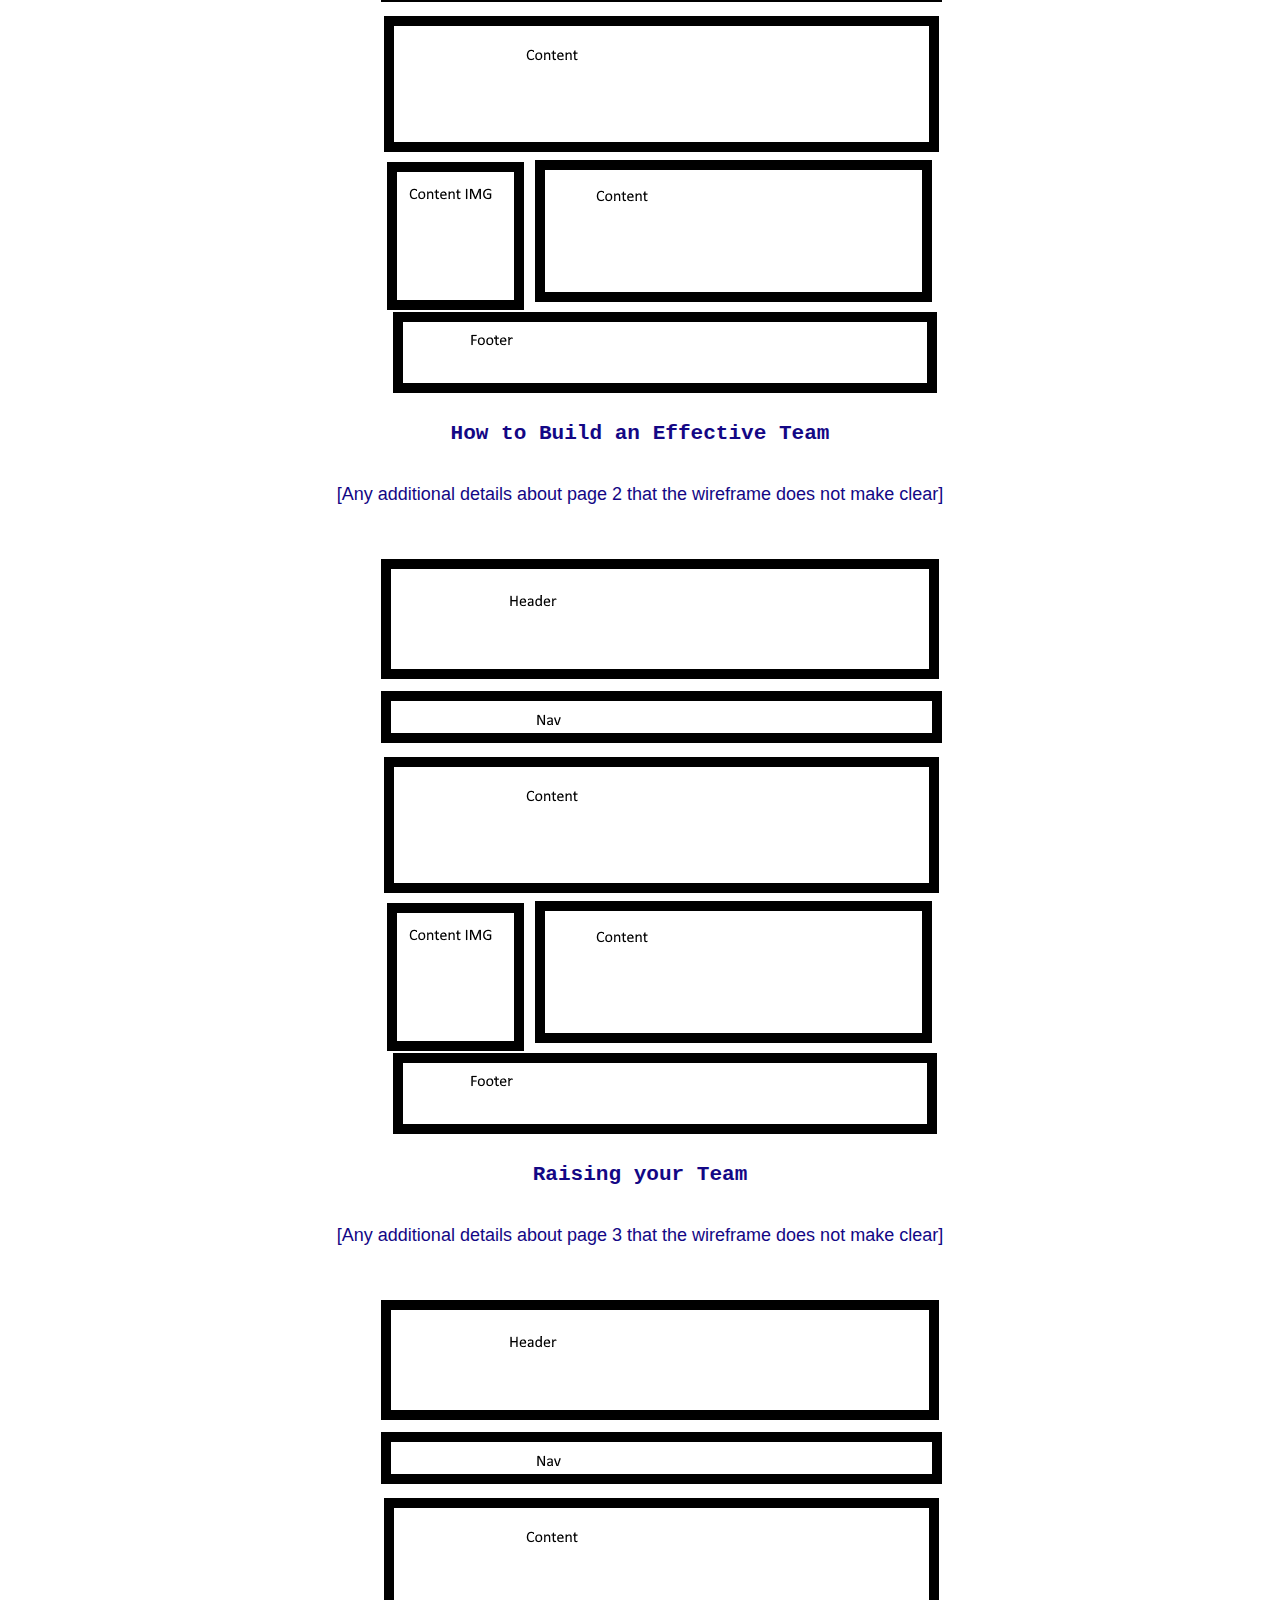
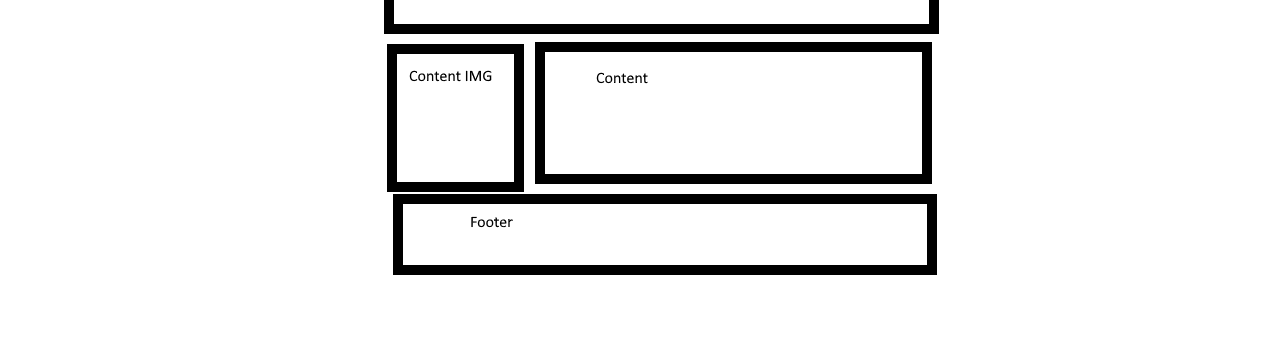
<file: competetivepokestrat/site-plan.html>
<!DOCTYPE html>
<html lang="en-us">
    
  <head>
    <meta charset="utf-8">
    <title>Site Plan</title>
    <link type="text/css" rel="stylesheet" href="styles/site-plan.css">
  </head>

  <body>
    <header>
      <h1>PokeStrats Site Plan</h1>
      <h2>Eric Wakley</h2>
      <h2>WDD 130-[section]</h2>
      <!-- In the header above, add the name or your site, your name and class number. For example if you are in section 3 you would put WDD 130.03 -->
    </header>
    <main>

      <!-- ------------------------Steps 2-3------------------------------ -->
      <hr>
      <h2>Overview</h2>
      <h3>Purpose</h3>
      <p>To instruct others on how to properly prepare for competetive pokemon battling.  This will be accomplished by instructing them on pokemon hatching, how to build a proper team, and basic pokemon battling strategy.</p>  <!-- change this -->


      <h3>Audience</h3>
      <p>Novice and intermediate pokemon players that wish to begin battling competetively.</p>  <!-- change this -->

      <hr>
      <h2>Branding</h2>
      <h3>Website Logo</h3>
      <!-- Replace this with some sort of logo for your site.  A logo can be as simple as the name of your site in a nice font :) -->
      <img src="images\pokestraticon.png" alt="Logo image">
      <hr>
      <h2>
        Style Guide
      </h2>

      <!-- ------------------------Steps 4-8------------------------------ -->

      <h3>
        Color Palette
      </h3>
      <!--  The colors you choose for a website are one of the most important decisions you will make. Follow the instructions on the activity in iLearn then return and replace the color codes below with the hex color codes (the 6 digit numbers that show at the bottom of each color) for the colors you have chosen below.  You should have at least 2 colors but do not have to fill in all 4 if you do not need them.  -->

      <!-- Copy and paste the URL to your finished palette below Make sure to paste it into both spots -->
      Palette URL: <a href="https://coolors.co/396e94-e7c24f-a43312-381d2a-aabd8c" target="_blank">https://coolors.co/396e94-e7c24f-a43312-381d2a-aabd8c</a>


      <table class="colors">
        <tr><th>Primary</th><th>Secondary</th><th>Accent 1</th><th>Accent 2</th></tr>
        <!-- Replace the numbers in the boxes below with your hex color codes. Then switch to the site-plan.css file and change your colors there as well. -->
        <tr><td class="primary">[#7d0e0e]</td><td class="secondary">[#e8e6e6]</td><td class="accent1">[#130785]</td><td class="accent2"></td></tr>
      </table>

      <!-- ------------------------Step 9------------------------------ -->

      <h3>
        Typography
      </h3>
      <!-- Choose a font for your paragraphs (body copy) and headlines. What font(s) have you chosen? Why did you choose what you did?  Make sure to review the list of web safe fonts at W3Schools.org as a starting point.  Think also about which of your colors above you might use for background and font colors. -->

      <h4>
        Heading Font: Courier New  <!-- change this -->
      </h4>
      <h4>
        Paragraph Font: Verdana  <!-- change this -->
      </h4>
      <h3>
        Normal paragraph example
      </h3>
      <p>
        Lorem ipsum dolor sit amet, consectetur adipiscing elit, sed do eiusmod tempor incididunt ut labore et dolore magna aliqua. Ut enim ad minim veniam, quis nostrud exercitation ullamco laboris nisi ut aliquip ex ea commodo consequat. Duis aute irure dolor in reprehenderit in voluptate velit esse cillum dolore eu fugiat nulla pariatur. Excepteur sint occaecat cupidatat non proident, sunt in culpa qui officia deserunt mollit anim id est laborum.
      </p>
      <h3>
        Colored paragraph example
      </h3>
      <p class="colored">
        Lorem ipsum dolor sit amet, consectetur adipiscing elit, sed do eiusmod tempor incididunt ut labore et dolore magna aliqua. Ut enim ad minim veniam, quis nostrud exercitation ullamco laboris nisi ut aliquip ex ea commodo consequat. 
      </p>

      <!-- ------------------------Step 10------------------------------ -->

      <h3>
        Navigation
      </h3>
      <!-- Think about how you want your navigation bar to look. In the site-plan.css file change the colors to your colors to get the look you desire. --> 
      <nav>
        <a href="#">Home</a>
        <a href="#">How to Build an Effective Team</a>
        <a href="#">Raising your Team</a>
      </nav>
      <hr>
      <h2>
        Site Map
      </h2>
      <div class="sitemap">
        <div class="sm-home">
          Home
        </div>
        <div class="sm-page2">
          How to Build an Effective Team <!-- change this -->
        </div>
        <div class="sm-page3">
          Raising your Team  <!-- change this -->
        </div>

        <div class="top">
          &nbsp;
        </div>
        <div class="left">
          &nbsp;
        </div>
        <div class="right">
          &nbsp;
        </div>

      </div>

      <!-- --------Content Section -------------- -->
      <hr>
      <h2>
        Content
      </h2>
      <h3>The purpose of this site</h3>
      <p>
        People will come to this site to learn how to enter online competitive Pokemon.  This will function primarily as an introduction to online competitive play, rather than an in-depth strategy guide.  This way, beginners can more easily enter the online competitive scene, without being overwhelmed by large amounts of information they don’t yet know how to parse.  They will also be made familiar with the terminology used in competitive play, as well as the tools they need to succeed in their very first online competitive battle.  In summary, the visitors of this site will be able to take their pokemon gameplay to the next level, learning and practicing common competitive skills, improving their teams, and becoming much more knowledgeable about this scene.
      </p>
      <p>Images for the Home page</p>
        <img src="images\banner.png" alt="image for homepage">
        <img src="images\battle.png" alt="image for homepage">

      </ul>
      <h3>How to Build an Effective Team</h3>
      <p>
       One thing people should know before entering online play is how to build a proper team.  This site will explain how to create a team that can cover a wide variety of opposing types, one that can handle many common strategies, and is also very effective at its chosen strategy.  The basics of type coverage, having dedicated switch-ins that can resist certain threatening attacking types, as well as how to avoid common pitfalls in team creation will be covered.  The type matchup chart will be explained as well, which will allow people to understand the importance of having a balanced range of pokemon elemental types on their team.  Item selection will also be touched upon, with common, and very useful items, being presented to help them step up their team’s effectiveness.  Items such as the choice items, the focus sash, the assault vest, and leftovers will be explained, as well as how to best utilize these items.  Finally, the basics of usage tiers will be explained, as well as how the usage tier of their pokemon will determine which teams they will be allowed to go up against in competitive play.  Whether the player wishes to use nothing but Legendary pokemon in the Ubers tier, use some of the less popular pokemon in the Never Used tier, or simply wants to play competitive pokemon’s most popular competitive tier, the Overused tier, they will be well informed on how to not only qualify for these tiers of play, but to thrive in these often hostile environments.
      </p>
      <p>Images for the Page 2</p>
        <img src="images\vestTyranitar.png" alt="image for page">
        <img src="images\sashRattatta.png" alt="image for page">

      </ul>
      <h3>Raising your Team</h3>
      <p>
        Another thing people will want to know is how to actually obtain and raise pokemon for their team.  Competitive pokemon are generally selectively bred for their stats, which requires some technical knowledge, which will be provided in this site.  The strats for selective breeding in the games, as well as obtaining pokemon to help with this, will be explained in detail on this site to help the reader more easily construct their dream team.  The basics of IVs, natures, and their impact on a pokemon’s statistics and performance will be explained, as well as how these can be passed on via breeding.  Hidden abilities and egg moves, as well as how to obtain these, will also be explained in depth, allowing the potential trainer to understand the customization choices they have for all sorts of different pokemon.  This page will also cover where to get certain important items, such as TMs to teach important moves, held items to use during battle, and enhancement items to make their pokemon even stronger.  Finally, the basics of training a pokemon to be used in battle will be covered, which will include an explanation on Effort Values, and how to optimize the Effort Values that your pokemon ends up with, as well as how to efficiently level up your pokemon.
      </p>
      <p>Images for the Page 3</p>
        <img src="images\breeding.png" alt="image for page3">
        <img src="images\powerItems.jpg" alt="image for page3">

      </ul>
      <hr>
      <h2>
        Wireframes
      </h2>
      <p>
        Create three wireframes for your site. One for each page and list them here</p>

      <h3>Home</h3>
      <p>         
        [Any additional details about home that the wireframe does not make clear]
      </p>
      <img src="images\wireframe2.png" alt="home page wireframe">

      <h3>How to Build an Effective Team</h3>
      <p>         
        [Any additional details about page 2 that the wireframe does not make clear]
      </p>
      <img src="images\wireframe2.png" alt="page 2 wireframe">

      <h3>Raising your Team</h3>
      <p>         
        [Any additional details about page 3 that the wireframe does not make clear]
      </p>
      <img src="images\wireframe2.png" alt="page 3 wireframe">
    </main>
  </body>

</html>
</file>
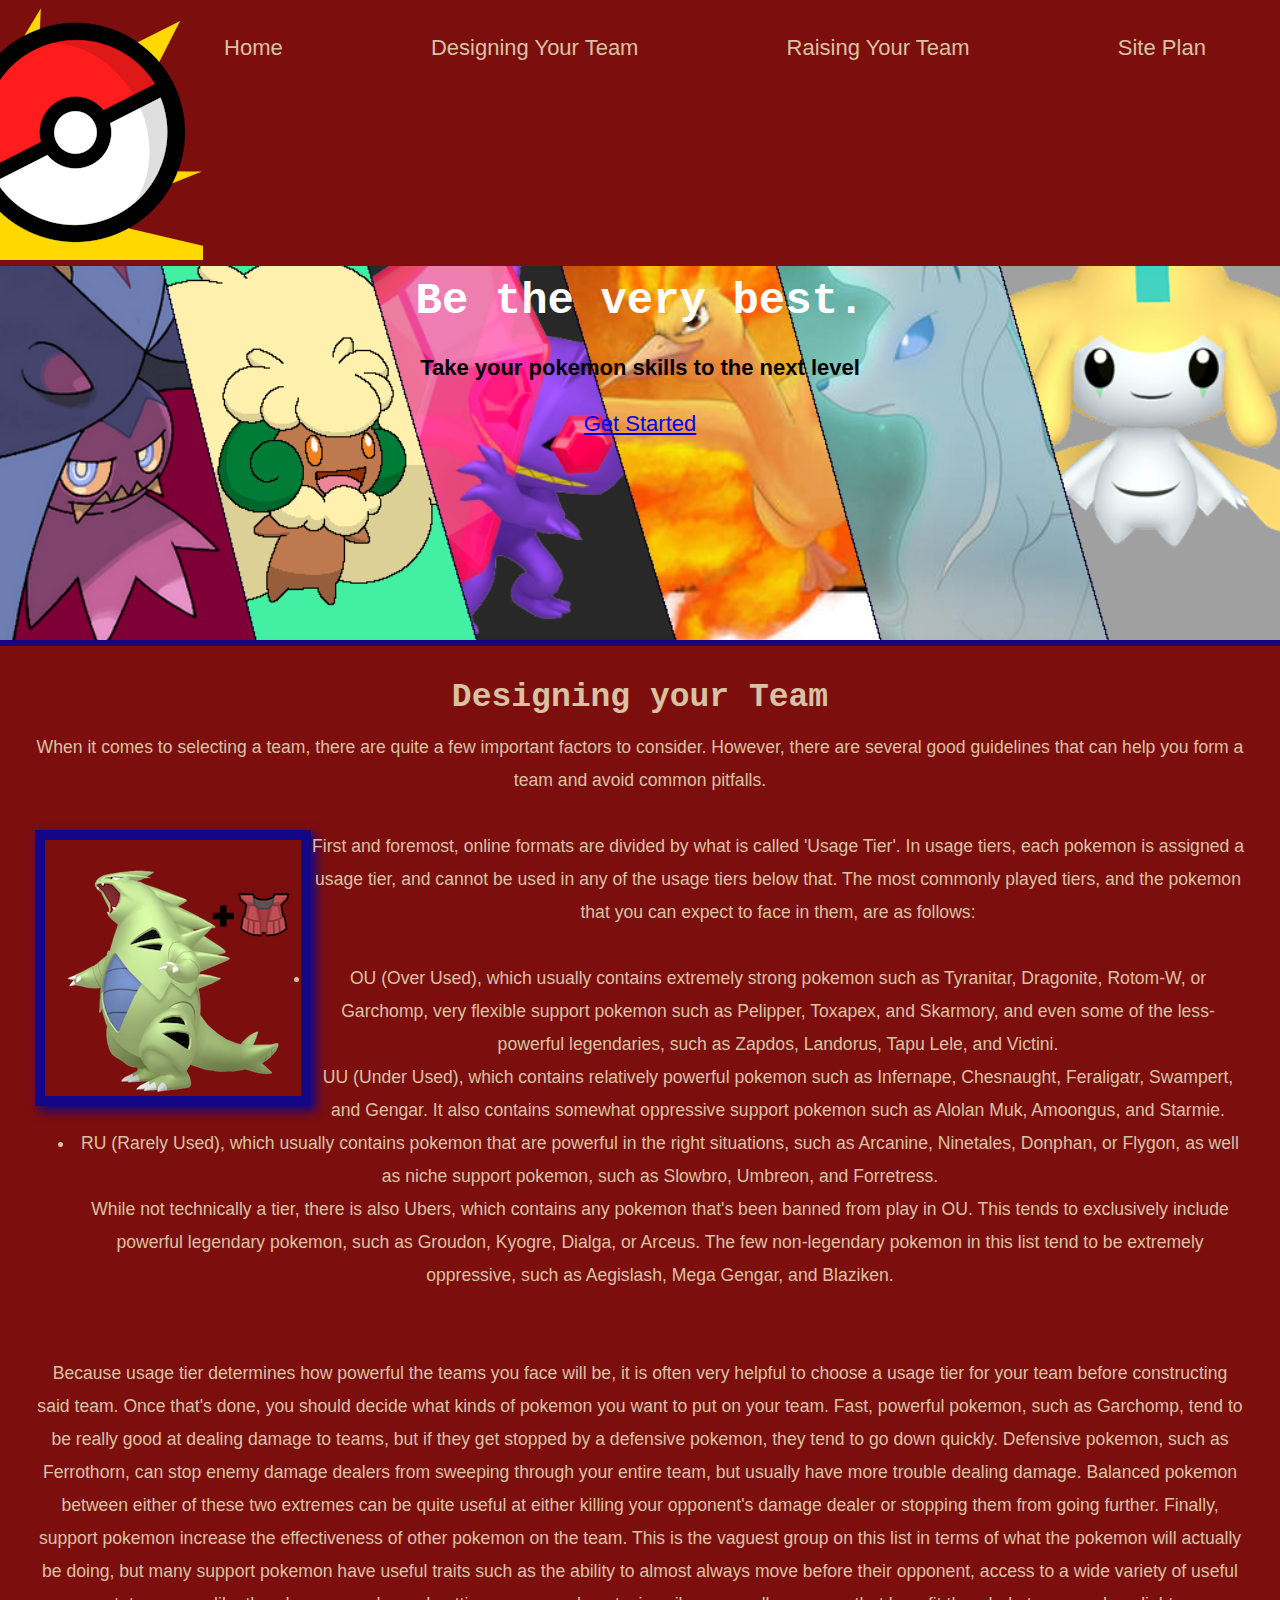
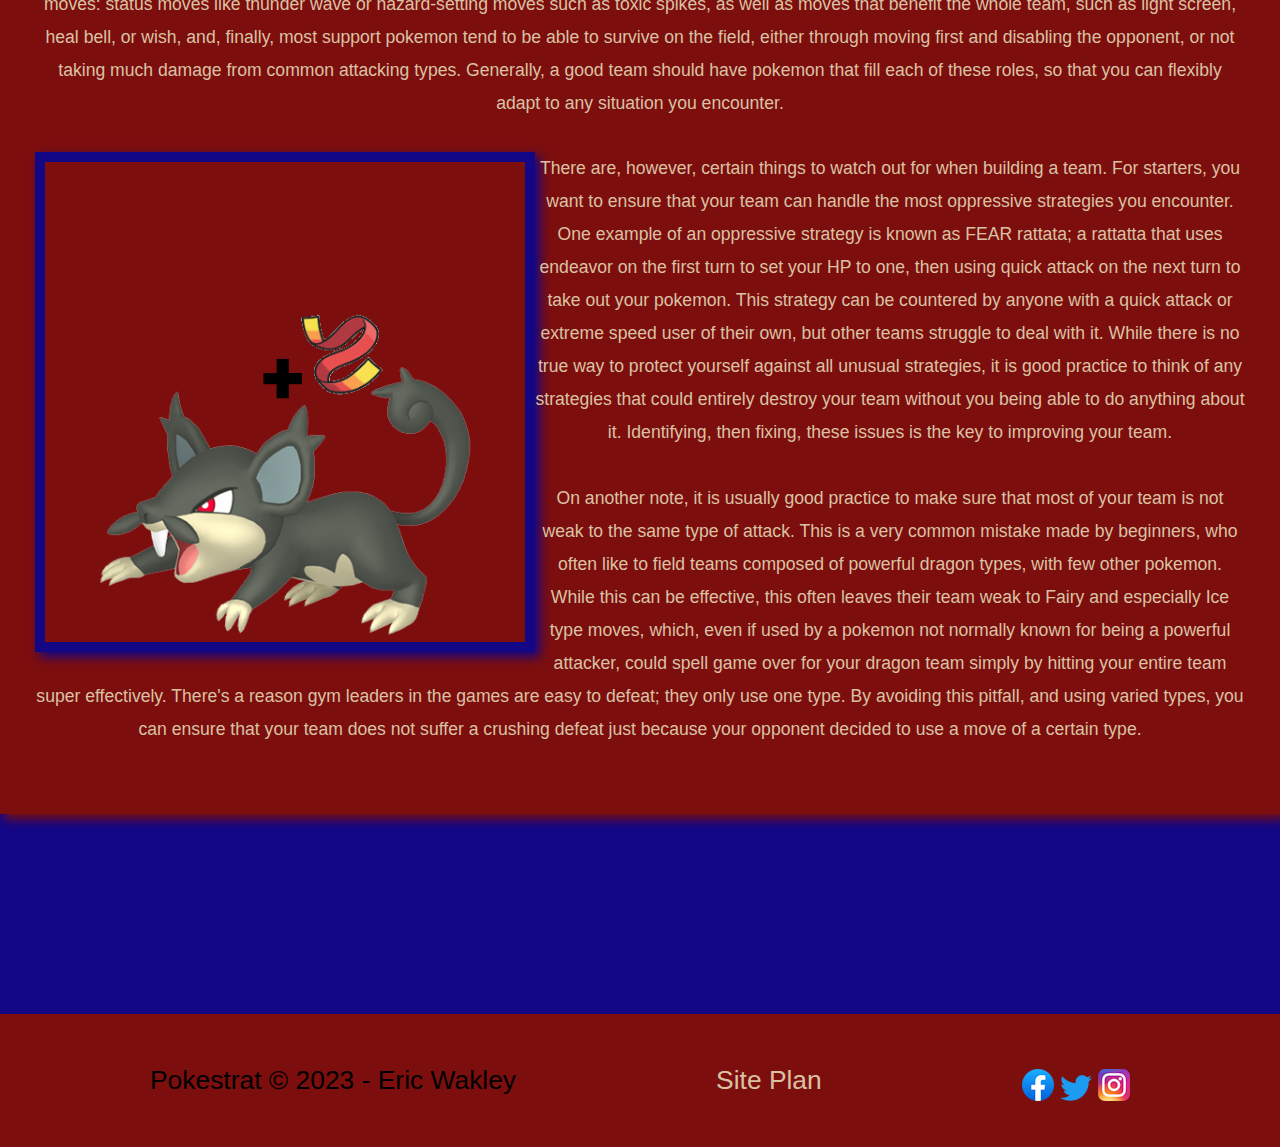
<file: competetivepokestrat/teambuild.html>
<!DOCTYPE html>
<html lang="en">
<head>
    <meta charset="UTF-8">
    <meta http-equiv="X-UA-Compatible" content="IE=edge">
    <meta name="viewport" content="width=device-width, initial-scale=1.0">
	<link rel="stylesheet" href="styles/style.css">
    <title>Pokestrat Home</title>
</head>
<body>
    <header>
        <a id="logo_link" href="index.html">
            <img class="logo" src="images/pokestraticon.png" alt="Pokestrat Logo">
        </a>
        <nav>
            <a href="index.html">Home</a>
            <a href="teambuild.html">Designing Your Team</a>
            <a href="raise.html">Raising Your Team</a>
            <a href="site-plan.html">Site Plan</a>
        </nav>
    </header>
	<div id="hero">
    <div id="hero-box">
        <img id="hero-img" src="images/banner.png" alt="Example Team">
    </div>
    <section id="hero-msg">
        <h1 class="home-title">Be the very best.</h1>
        <h4>Take your pokemon skills to the next level</h4>
        <div class='button-box'>
            <a class='team' href="teambuild.html">Get Started</a>
        </div>
    </section>
</div>
<main class="home-grid">
    <section class="msg">
        <h2>Designing your Team</h2>
        <p>When it comes to selecting a team, there are quite a few important factors to consider.  However, there are several good guidelines that can help you form a team and avoid common pitfalls.</p>
		<img class="card-img" src="images/vestTyranitar.png" alt="Vest Tyranitar">
		<p>First and foremost, online formats are divided by what is called 'Usage Tier'.  In usage tiers, each pokemon is assigned a usage tier, and cannot be used in any of the usage tiers below that.  The most commonly played tiers, and the pokemon that you can expect to face in them, are as follows: 
		<ul><li>OU (Over Used), which usually contains extremely strong pokemon such as Tyranitar, Dragonite, Rotom-W, or Garchomp, very flexible support pokemon such as Pelipper, Toxapex, and Skarmory, and even some of the less-powerful legendaries, such as Zapdos, Landorus, Tapu Lele, and Victini.</li>UU (Under Used), which contains relatively powerful pokemon such as Infernape, Chesnaught, Feraligatr, Swampert, and Gengar.  It also contains somewhat oppressive support pokemon such as Alolan Muk, Amoongus, and Starmie.<li>RU (Rarely Used), which usually contains pokemon that are powerful in the right situations, such as Arcanine, Ninetales, Donphan, or Flygon, as well as niche support pokemon, such as Slowbro, Umbreon, and Forretress.</li>While not technically a tier, there is also Ubers, which contains any pokemon that's been banned from play in OU.  This tends to exclusively include powerful legendary pokemon, such as Groudon, Kyogre, Dialga, or Arceus.  The few non-legendary pokemon in this list tend to be extremely oppressive, such as Aegislash, Mega Gengar, and Blaziken.</ul></p>
		<p>Because usage tier determines how powerful the teams you face will be, it is often very helpful to choose a usage tier for your team before constructing said team.  Once that's done, you should decide what kinds of pokemon you want to put on your team.  Fast, powerful pokemon, such as Garchomp, tend to be really good at dealing damage to teams, but if they get stopped by a defensive pokemon, they tend to go down quickly.  Defensive pokemon, such as Ferrothorn, can stop enemy damage dealers from sweeping through your entire team, but usually have more trouble dealing damage.  Balanced pokemon between either of these two extremes can be quite useful at either killing your opponent's damage dealer or stopping them from going further.  Finally, support pokemon increase the effectiveness of other pokemon on the team.  This is the vaguest group on this list in terms of what the pokemon will actually be doing, but many support pokemon have useful traits such as the ability to almost always move before their opponent, access to a wide variety of useful moves: status moves like thunder wave or hazard-setting moves such as toxic spikes, as well as moves that benefit the whole team, such as light screen, heal bell, or wish, and, finally, most support pokemon tend to be able to survive on the field, either through moving first and disabling the opponent, or not taking much damage from common attacking types.  Generally, a good team should have pokemon that fill each of these roles, so that you can flexibly adapt to any situation you encounter.</p>
		<img class="card-img" src="images/sashRattatta.png" alt="Sash Rattatta">
		<p>There are, however, certain things to watch out for when building a team.  For starters, you want to ensure that your team can handle the most oppressive strategies you encounter.  One example of an oppressive strategy is known as FEAR rattata; a rattatta that uses endeavor on the first turn to set your HP to one, then using quick attack on the next turn to take out your pokemon.  This strategy can be countered by anyone with a quick attack or extreme speed user of their own, but other teams struggle to deal with it.  While there is no true way to protect yourself against all unusual strategies, it is good practice to think of any strategies that could entirely destroy your team without you being able to do anything about it.  Identifying, then fixing, these issues is the key to improving your team.</p>
		<p>On another note, it is usually good practice to make sure that most of your team is not weak to the same type of attack.  This is a very common mistake made by beginners, who often like to field teams composed of powerful dragon types, with few other pokemon.  While this can be effective, this often leaves their team weak to Fairy and especially Ice type moves, which, even if used by a pokemon not normally known for being a powerful attacker, could spell game over for your dragon team simply by hitting your entire team super effectively.  There's a reason gym leaders in the games are easy to defeat; they only use one type.  By avoiding this pitfall, and using varied types, you can ensure that your team does not suffer a crushing defeat just because your opponent decided to use a move of a certain type.</p>
    </section>
</main>
<footer>
    <p>Pokestrat &copy; 2023 - Eric Wakley</p>
    <p><a href="site-plan.html">Site Plan</a></p>
    <div class="social">
        <a href="https://facebook.com">
            <img src="images/facebook.png" alt="fb icon">
        </a>
        <a href="https://twitter.com">
            <img src="images/twitter.png" alt="twitter icon">
        </a>
        <a href="https://instagram.com">
            <img src="images/instagram.png" alt="instagram icon">
        </a>
    </div>
</footer>
</body>
</html>
</file>
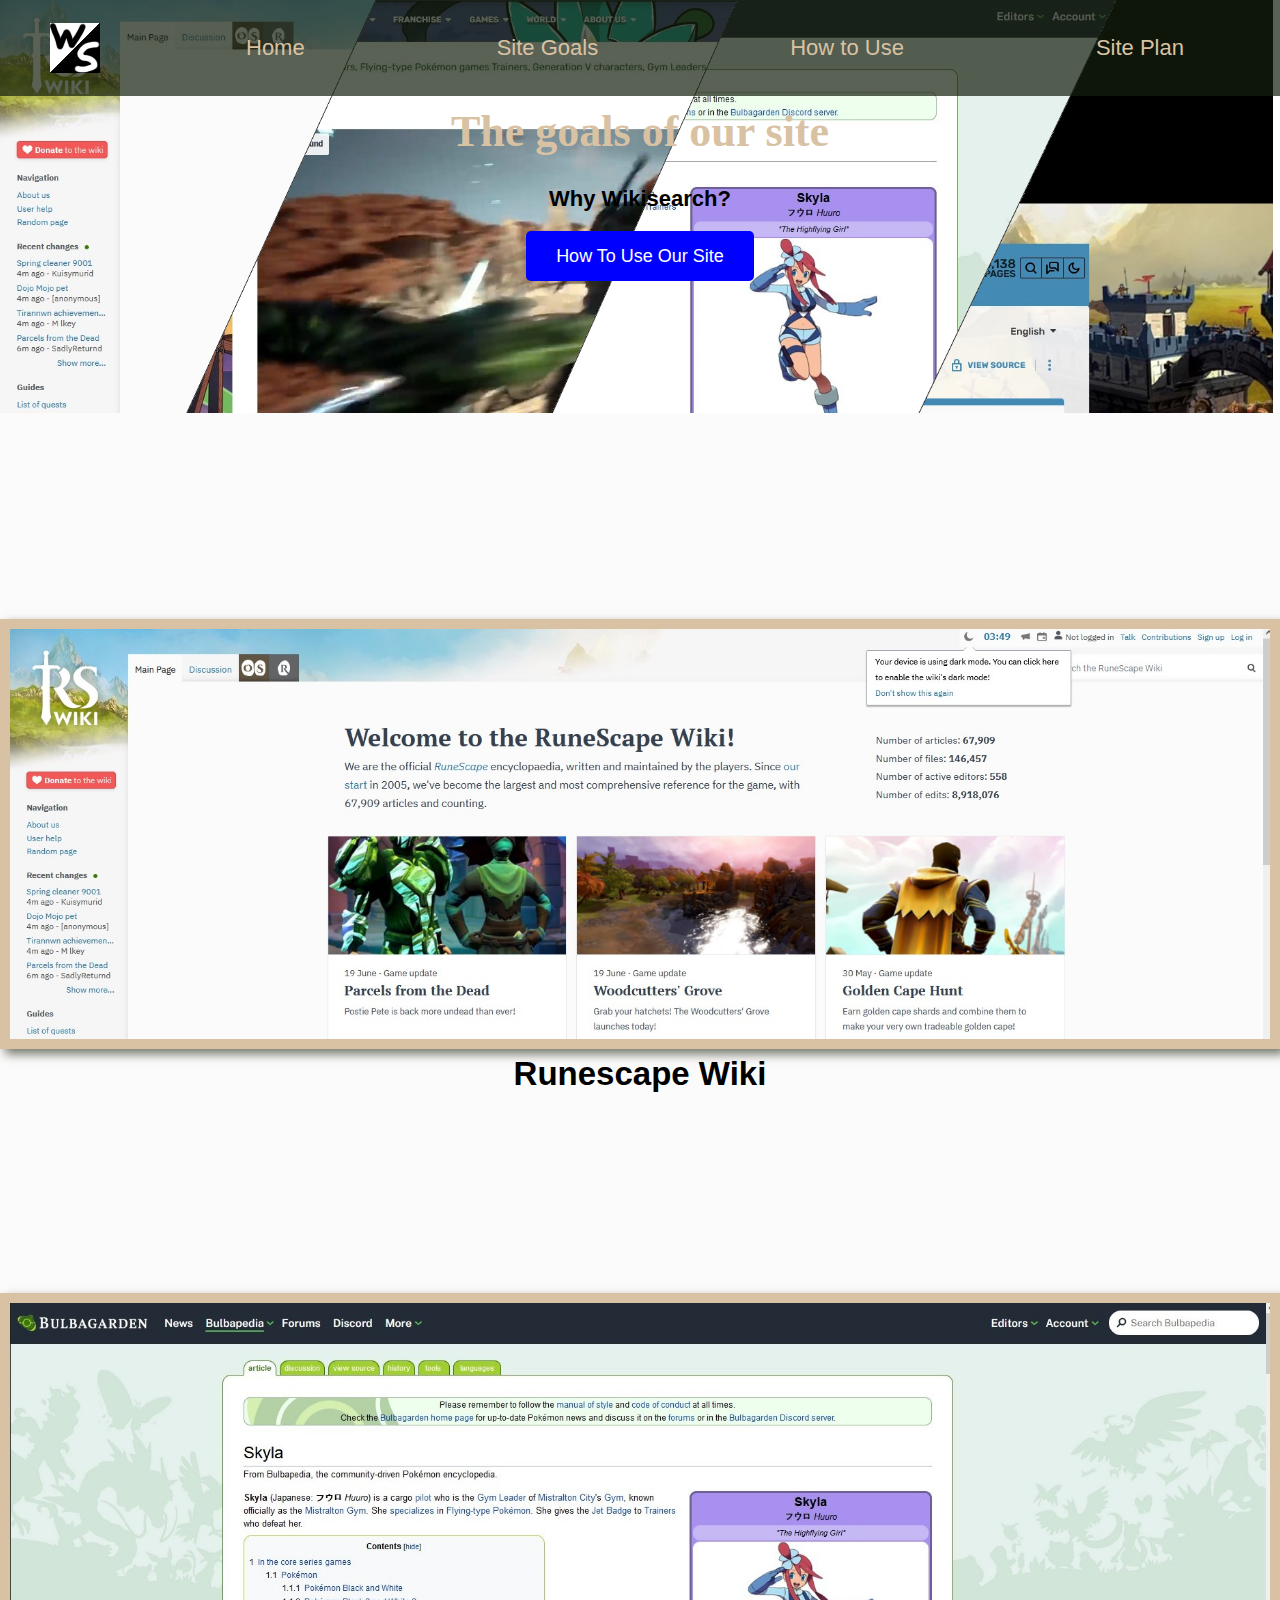
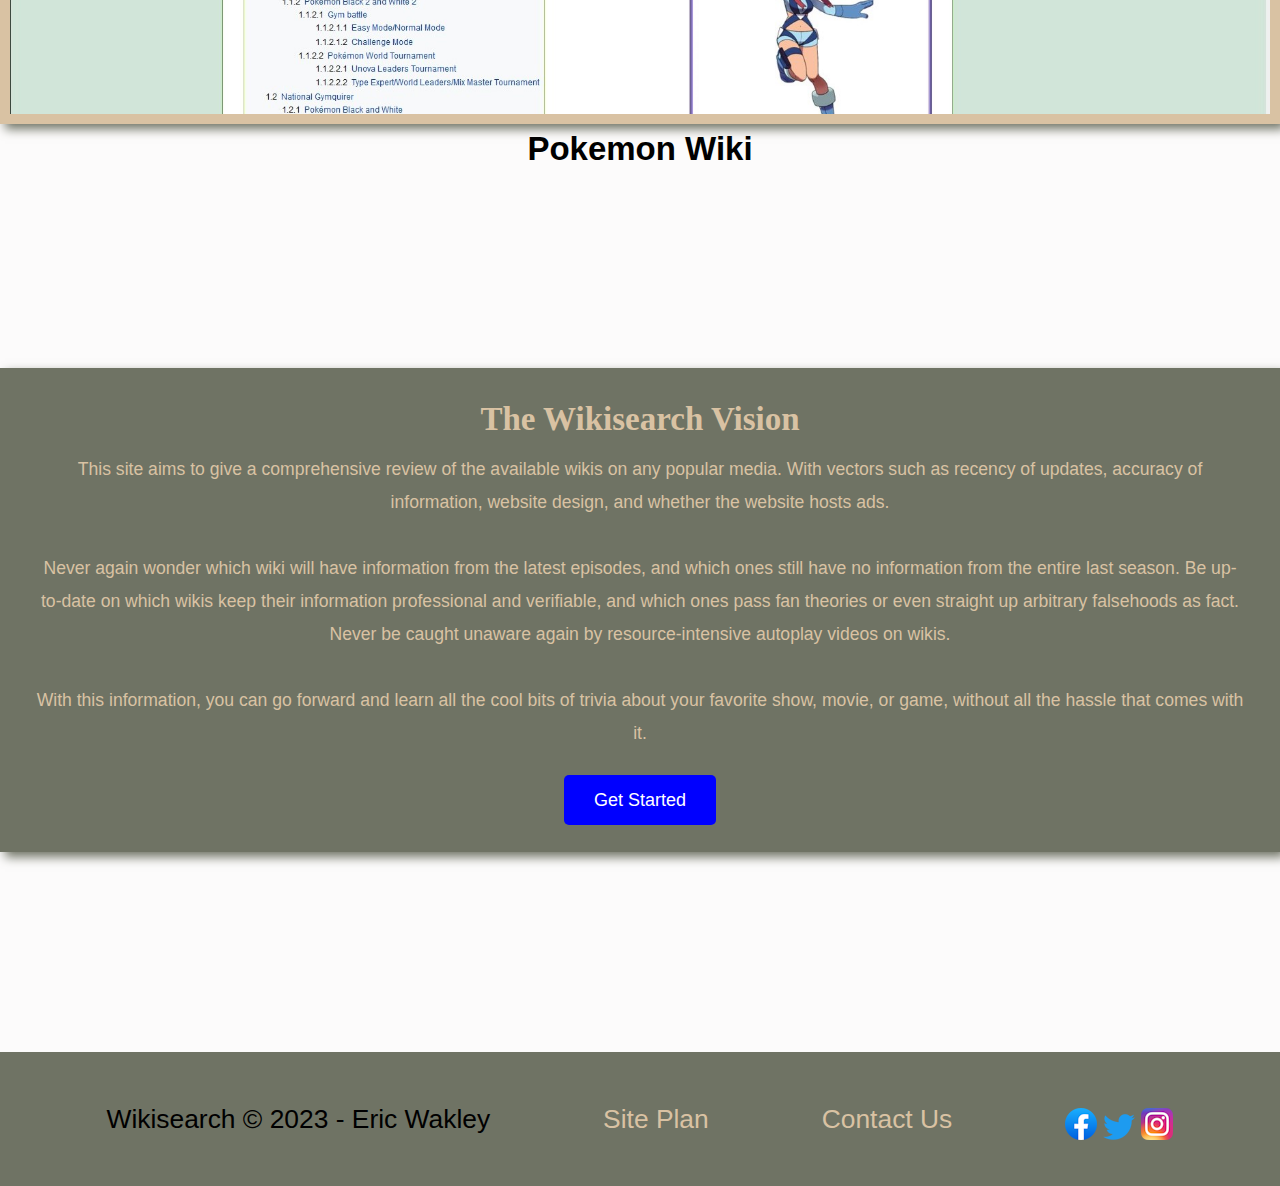
<file: wikisearch/goals.html>
<!DOCTYPE html>
<html lang="en">
<head>
    <meta charset="UTF-8">
    <meta http-equiv="X-UA-Compatible" content="IE=edge">
    <meta name="viewport" content="width=device-width, initial-scale=1.0">
	<link rel="stylesheet" href="styles/style.css">
    <title>Wikisearch Site Goals</title>
</head>
<body>
    <header>
        <a id="logo_link" href="index.html">
            <img class="logo" src="images/logo.png" alt="Wikisearch Logo">
        </a>
        <nav>
            <a href="index.html">Home</a>
            <a href="goals.html">Site Goals</a>
            <a href="how-to.html">How to Use</a>
            <a href="site-plan.html">Site Plan</a>
        </nav>
    </header>
	<div id="hero">
    <div id="hero-box">
        <img id="hero-img" src="images/hero.png" alt="Various Wikis">
    </div>
    <section id="hero-msg">
        <h1 class="home-title">The goals of our site</h1>
        <h4>Why Wikisearch?</h4>
        <div class='button-box'>
            <a class='how-to' href="how-to.html">How To Use Our Site</a>
        </div>
    </section>
</div>
<main class="home-grid">
	<section class="runescape-card">
        <img class="card-img" src="images/RSWikiExample.jpg" alt="runescape wiki">
        <h2>Runescape Wiki</h2>
    </section>
    <section class="pokemon-card">
        <img class="card-img" src="images/pokemon.png" alt="pokemon wiki">
        <h2>Pokemon Wiki</h2>
    </section>
    <section class="msg">
        <h2>The Wikisearch Vision</h2>
        <p>This site aims to give a comprehensive review of the available wikis on any popular media.  With vectors such as recency of updates, accuracy of information, website design, and whether the website hosts ads.</p>
		
		<p>Never again wonder which wiki will have information from the latest episodes, and which ones still have no information from the entire last season.  Be up-to-date on which wikis keep their information professional and verifiable, and which ones pass fan theories or even straight up arbitrary falsehoods as fact.  Never be caught unaware again by resource-intensive autoplay videos on wikis.</p>
		
		<p>With this information, you can go forward and learn all the cool bits of trivia about your favorite show, movie, or game, without all the hassle that comes with it.</p>
        <a class='learn-more' href="how-to.html">Get Started</a>
    </section>
</main>
<footer>
    <p>Wikisearch &copy; 2023 - Eric Wakley</p>
    <p><a href="site-plan.html">Site Plan</a></p>
    <p><a href="contactus.html">Contact Us</a></p>
    <div class="social">
        <a href="https://facebook.com">
            <img src="images/facebook.png" alt="fb icon">
        </a>
        <a href="https://twitter.com">
            <img src="images/twitter.png" alt="twitter icon">
        </a>
        <a href="https://instagram.com">
            <img src="images/instagram.png" alt="instagram icon">
        </a>
    </div>
</footer>
</body>
</html>
</file>
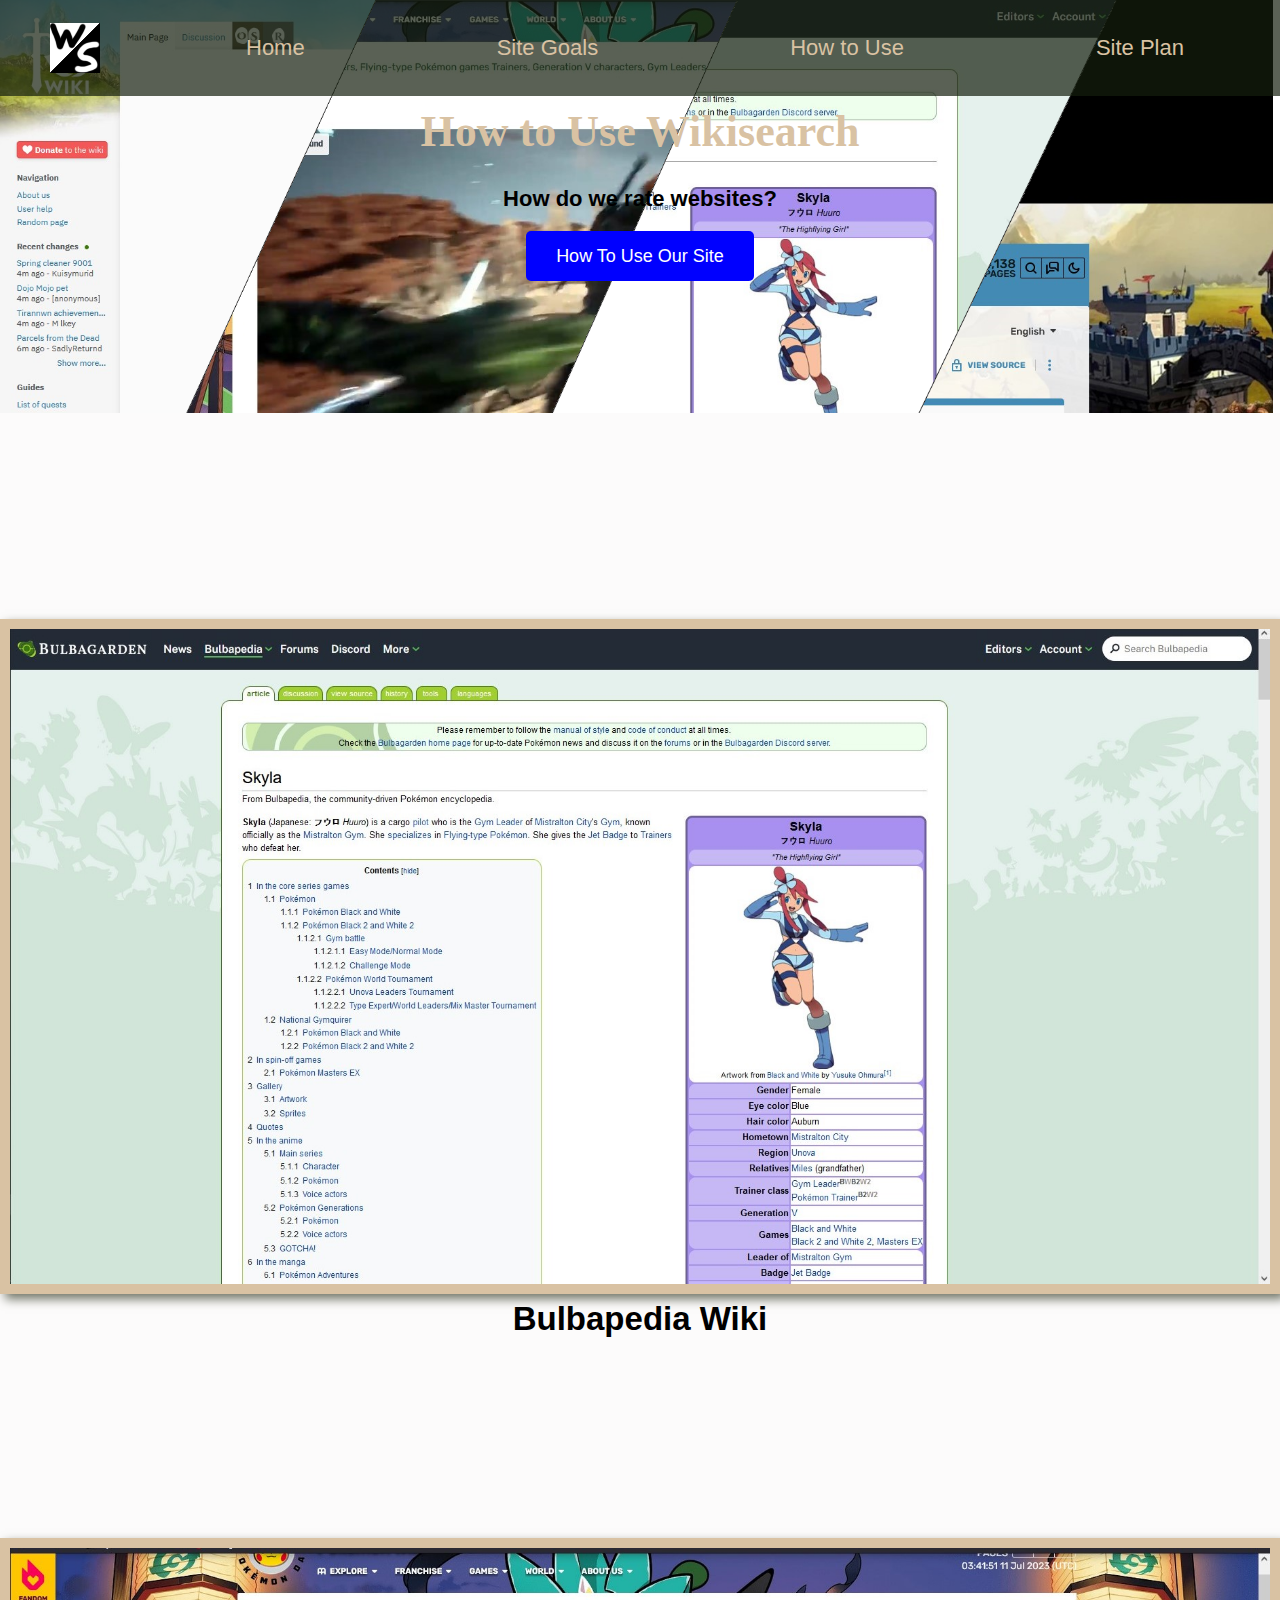
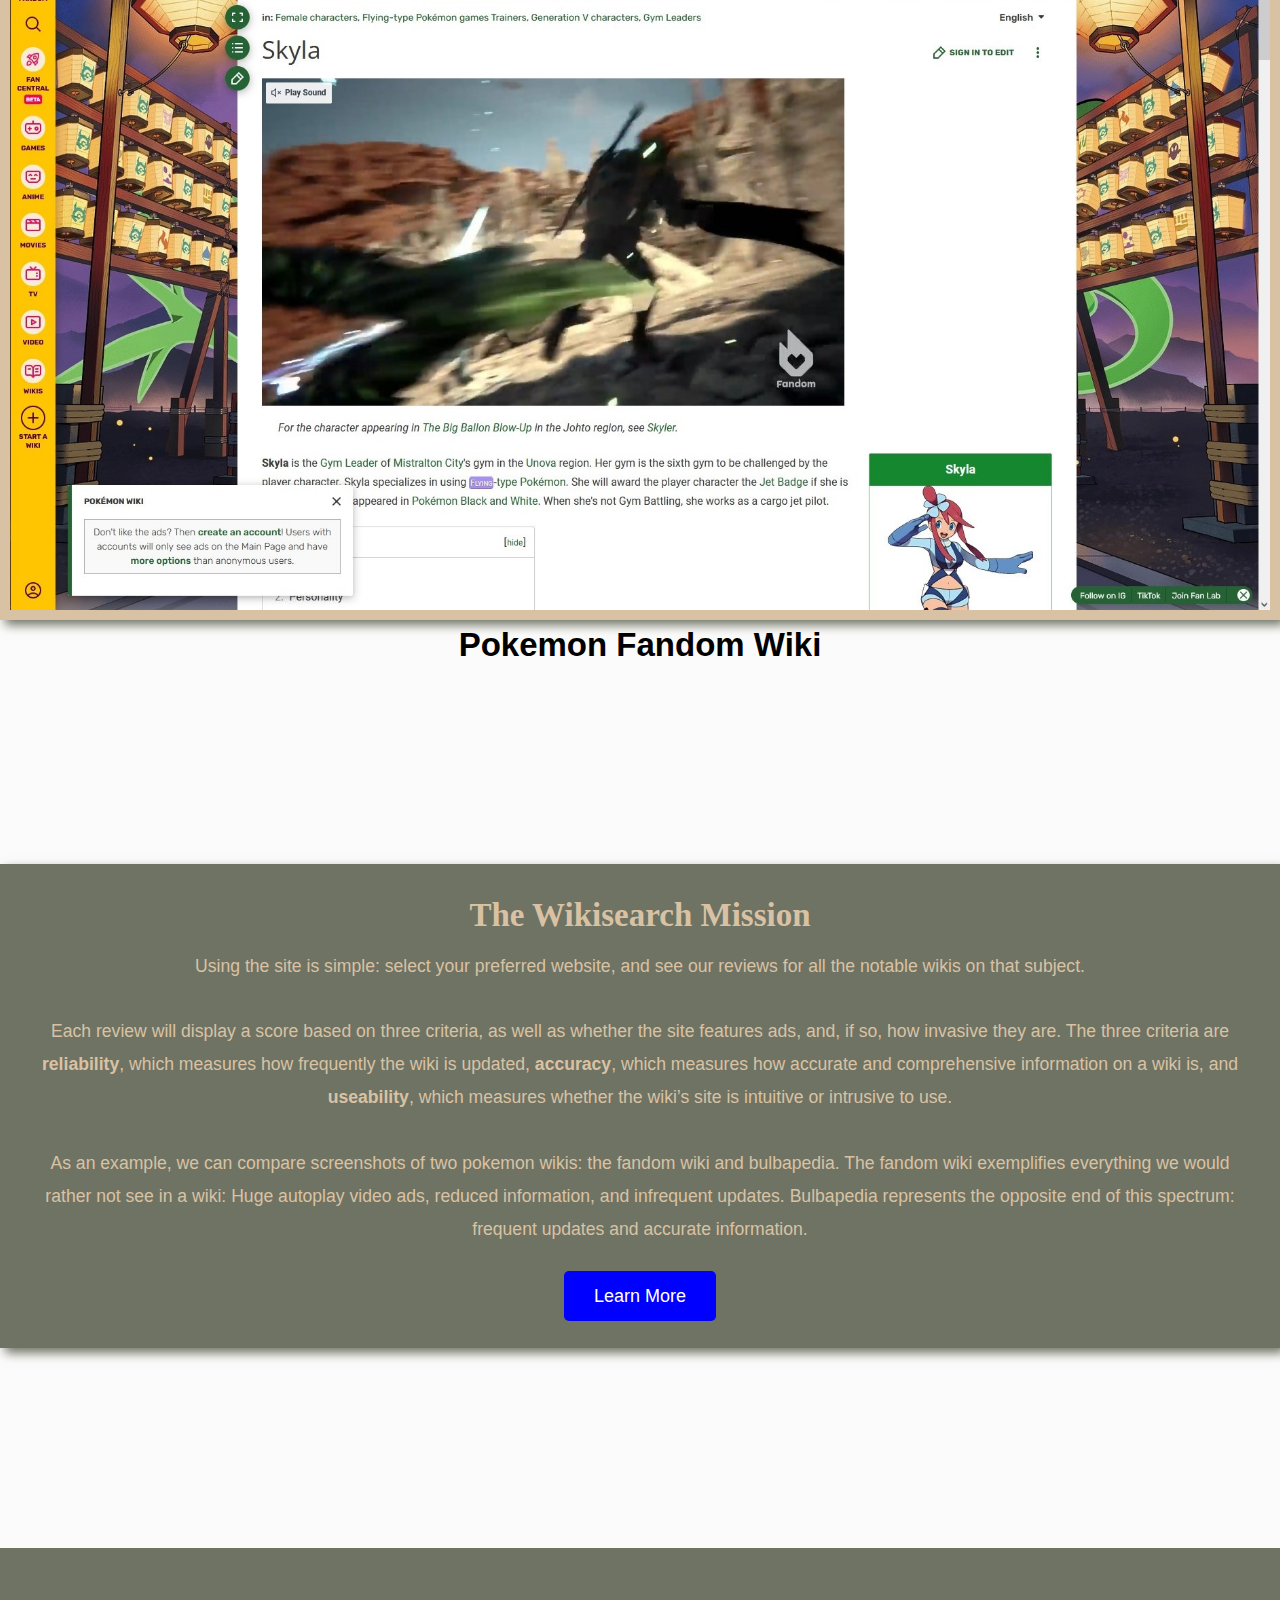
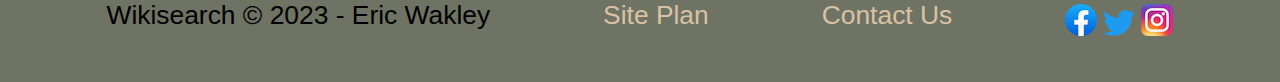
<file: wikisearch/how-to.html>
<!DOCTYPE html>
<html lang="en">
<head>
    <meta charset="UTF-8">
    <meta http-equiv="X-UA-Compatible" content="IE=edge">
    <meta name="viewport" content="width=device-width, initial-scale=1.0">
	<link rel="stylesheet" href="styles/style.css">
    <title>Wikisearch How To</title>
</head>
<body>
    <header>
        <a id="logo_link" href="index.html">
            <img class="logo" src="images/logo.png" alt="Wikisearch Logo">
        </a>
        <nav>
            <a href="index.html">Home</a>
            <a href="goals.html">Site Goals</a>
            <a href="how-to.html">How to Use</a>
            <a href="site-plan.html">Site Plan</a>
        </nav>
    </header>
	<div id="hero">
    <div id="hero-box">
        <img id="hero-img" src="images/hero.png" alt="Various Wikis">
    </div>
    <section id="hero-msg">
        <h1 class="home-title">How to Use Wikisearch</h1>
        <h4>How do we rate websites?</h4>
        <div class='button-box'>
            <a class='how-to' href="how-to.html">How To Use Our Site</a>
        </div>
    </section>
</div>
<main class="home-grid">
	<section class="runescape-card">
        <img class="card-img" src="images/BulbapediaExample.jpg" alt="bulbapedia wiki">
        <h2>Bulbapedia Wiki</h2>
    </section>
    <section class="pokemon-card">
        <img class="card-img" src="images/FandomExample.jpg" alt="pokemon fandom wiki">
        <h2>Pokemon Fandom Wiki</h2>
    </section>
    <section class="msg">
        <h2>The Wikisearch Mission</h2>
        <p>Using the site is simple: select your preferred website, and see our reviews for all the notable wikis on that subject.</p>
		
		<p>Each review will display a score based on three criteria, as well as whether the site features ads, and, if so, how invasive they are.  The three criteria are <b>reliability</b>, which measures how frequently the wiki is updated, <b>accuracy</b>, which measures how accurate and comprehensive information on a wiki is, and <b>useability</b>, which measures whether the wiki’s site is intuitive or intrusive to use.</p>
		
		<p>As an example, we can compare screenshots of two pokemon wikis: the fandom wiki and bulbapedia.  The fandom wiki exemplifies everything we would rather not see in a wiki: Huge autoplay video ads, reduced information, and infrequent updates.  Bulbapedia represents the opposite end of this spectrum: frequent updates and accurate information.</p>
        <a class='learn-more' href="site-goals.html">Learn More</a>
    </section>
</main>
<footer>
    <p>Wikisearch &copy; 2023 - Eric Wakley</p>
    <p><a href="site-plan.html">Site Plan</a></p>
    <p><a href="contactus.html">Contact Us</a></p>
    <div class="social">
        <a href="https://facebook.com">
            <img src="images/facebook.png" alt="fb icon">
        </a>
        <a href="https://twitter.com">
            <img src="images/twitter.png" alt="twitter icon">
        </a>
        <a href="https://instagram.com">
            <img src="images/instagram.png" alt="instagram icon">
        </a>
    </div>
</footer>
</body>
</html>
</file>
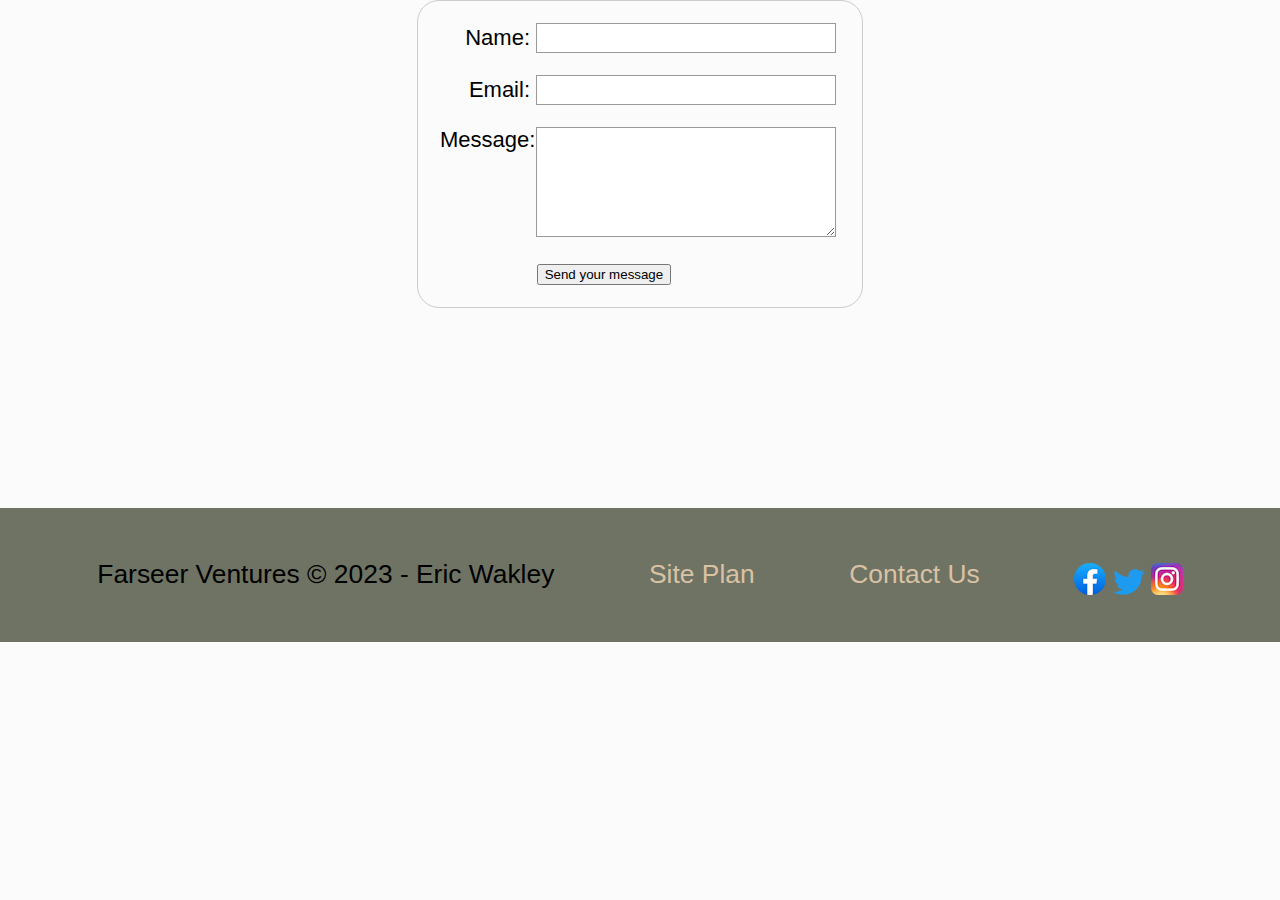
<file: wwr/contactus.html>
<!DOCTYPE html>
<html lang="en">
<head>
    <meta charset="UTF-8">
    <meta http-equiv="X-UA-Compatible" content="IE=edge">
    <meta name="viewport" content="width=device-width, initial-scale=1.0">
	<link rel="stylesheet" href="styles/style.css">
	<style>
	form {
  /* Center the form on the page */
  margin: 0 auto;
  width: 400px;
  /* Form outline */
  padding: 1em;
  border: 1px solid #ccc;
  border-radius: 1em;
}

ul {
  list-style: none;
  padding: 0;
  margin: 0;
}

form li + li {
  margin-top: 1em;
}

label {
  /* Uniform size & alignment */
  display: inline-block;
  width: 90px;
  text-align: right;
}

input,
textarea {
  /* To make sure that all text fields have the same font settings
     By default, textareas have a monospace font */
  font: 1em sans-serif;

  /* Uniform text field size */
  width: 300px;
  box-sizing: border-box;

  /* Match form field borders */
  border: 1px solid #999;
}

input:focus,
textarea:focus {
  /* Additional highlight for focused elements */
  border-color: #000;
}

textarea {
  /* Align multiline text fields with their labels */
  vertical-align: top;

  /* Provide space to type some text */
  height: 5em;
}

.button {
  /* Align buttons with the text fields */
  padding-left: 90px; /* same size as the label elements */
}

button {
  /* This extra margin represent roughly the same space as the space
     between the labels and their text fields */
  margin-left: 0.5em;
}
#feedback {
    background-color: antiquewhite;
    position: absolute;
    top: 0;
    left: 0;
    right: 0;
    padding: .5em;
    /* make this element invisible until we are ready for it */
    display: none;      
}
.moveDown {
    margin-top: 3em;
}
	</style>
    <title>Whitewater Rafting Tips | Farseer Ventures | Contact Us</title>
</head>
<main>
<div id="feedback"></div>
<form action="/my-handling-form-page" method="post">
  <ul>
    <li>
      <label for="name">Name:</label>
      <input type="text" id="name" name="user_name" />
    </li>
    <li>
      <label for="mail">Email:</label>
      <input type="email" id="mail" name="user_email" />
    </li>
    <li>
      <label for="msg">Message:</label>
      <textarea id="msg" name="user_message"></textarea>
    </li>
	<li class="button">
		<button type="submit">Send your message</button>
	</li>
  </ul>
</form>
</main>
<footer>
    <p>Farseer Ventures &copy; 2023 - Eric Wakley</p>
    <p><a href="site-plan-rafting.html">Site Plan</a></p>
    <p><a href="contactus.html">Contact Us</a></p>
    <div class="social">
        <a href="https://facebook.com" target="_blank">
            <img src="images/facebook.png" alt="fb icon">
        </a>
        <a href="https://twitter.com" target="_blank">
            <img src="images/twitter.png" alt="twitter icon">
        </a>
        <a href="https://instagram.com" target="_blank">
            <img src="images/instagram.png" alt="instagram icon">
        </a>
    </div>
</footer>
</div>
<script>
    // get the feedback div element so we can do something with it.
    const feedbackElement = document.getElementById('feedback');
    // get the form so we can read what was entered in it.
    const formElement = document.forms[0];
    // add a 'listener' to wait for a submission of our form. When that happens run the code below.
    formElement.addEventListener('submit', function(e) {
        // stop the form from doing the default action.
        e.preventDefault();
        // set the contents of our feedback element to a message letting the user know the form was submitted successfully. Notice that we pull the name that was entered in the form to personalize the message!
        feedbackElement.innerHTML = 'Hello '+ formElement.user_name.value +'! Thank you for your message. We will get back with you as soon as possible!';
        // make the feedback element visible.
        feedbackElement.style.display = "block";
        // add a class to move everything down so our message doesn't cover it.
        document.body.classList.toggle('moveDown');
    });
</script>
</body>
</html>
</file>
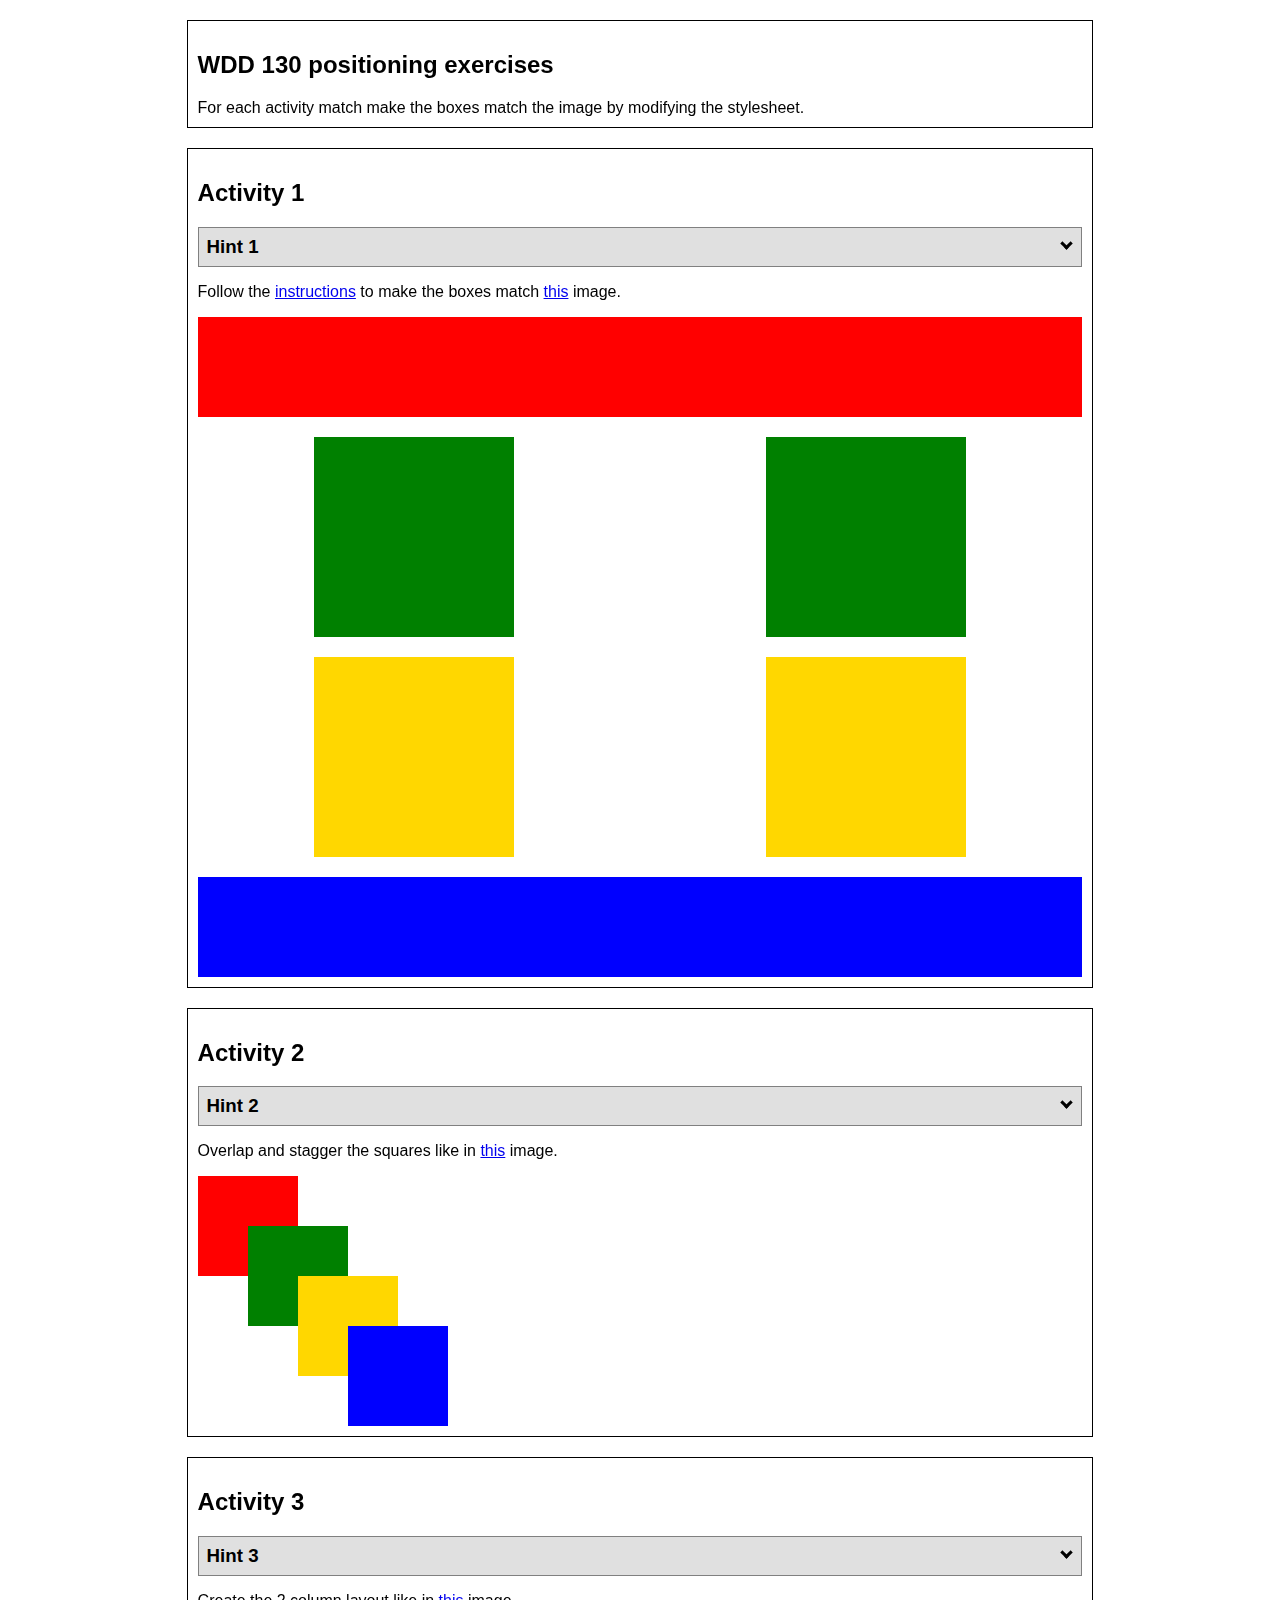
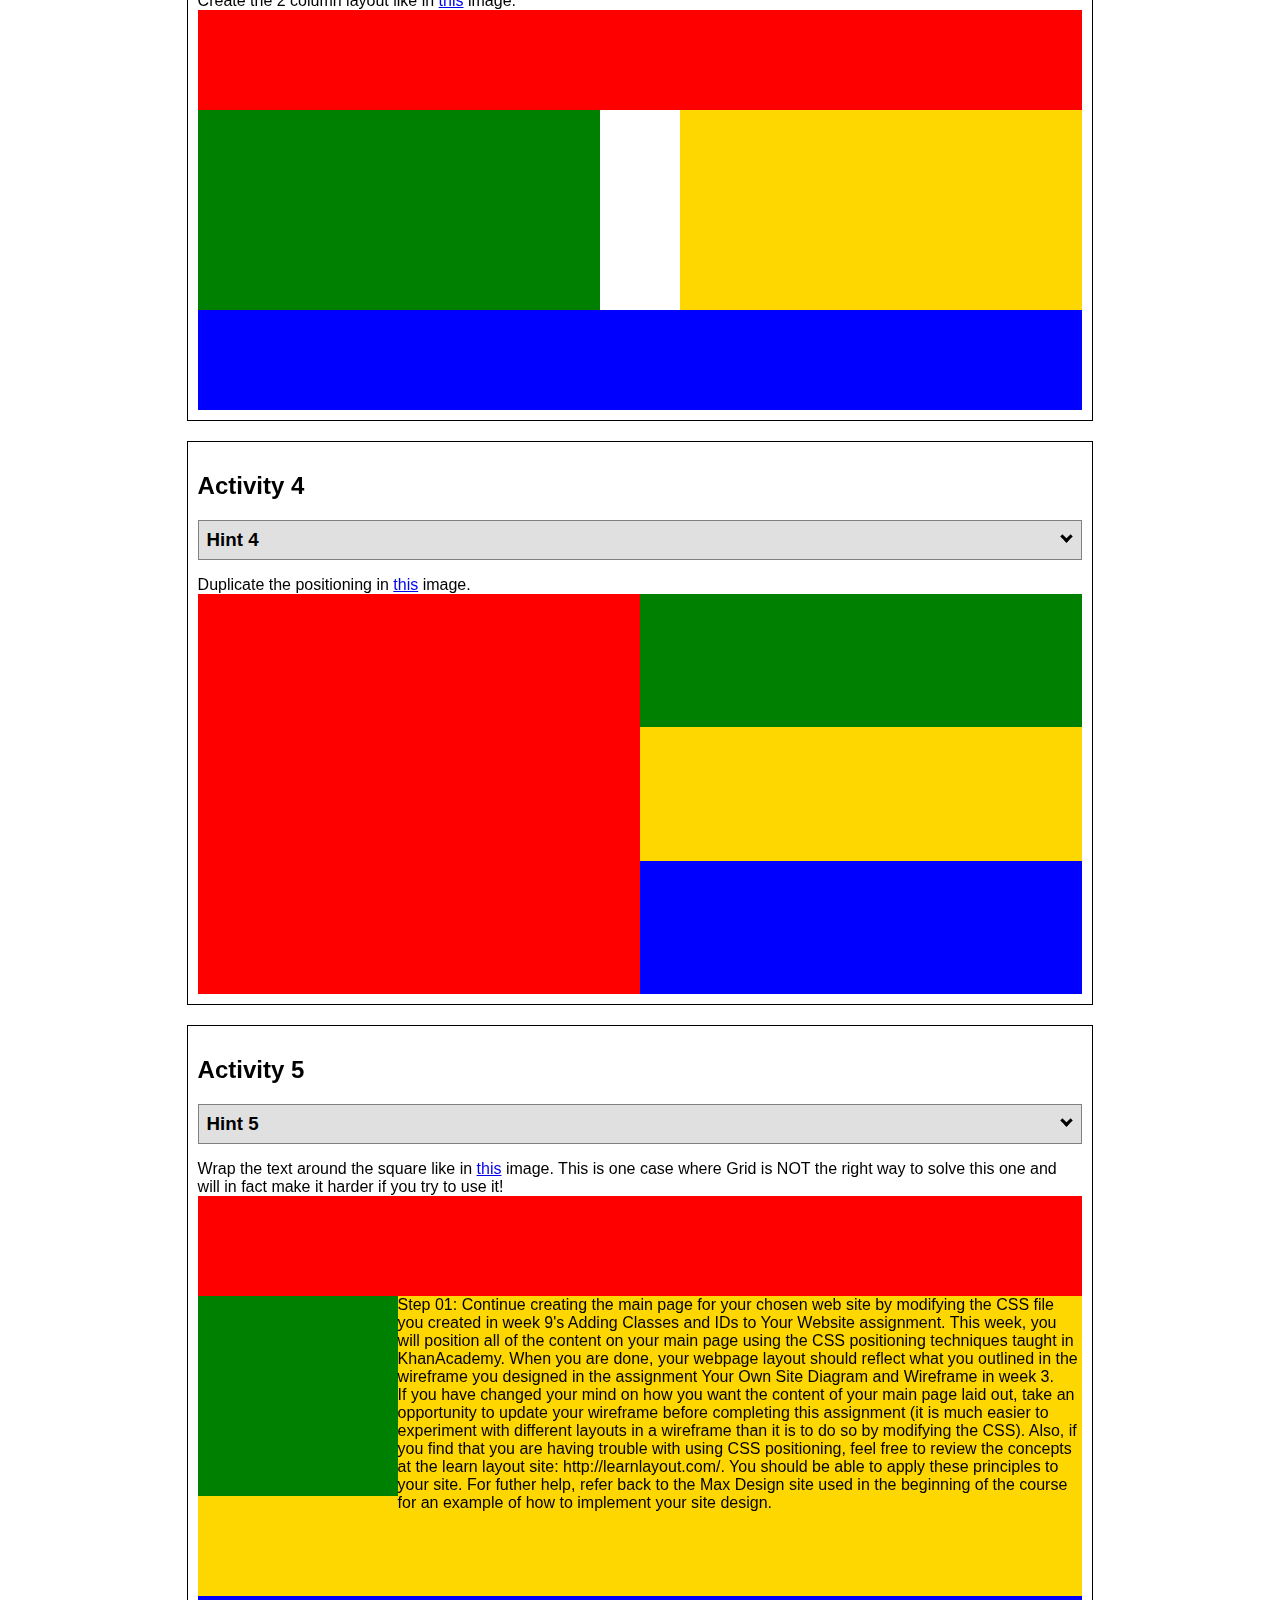
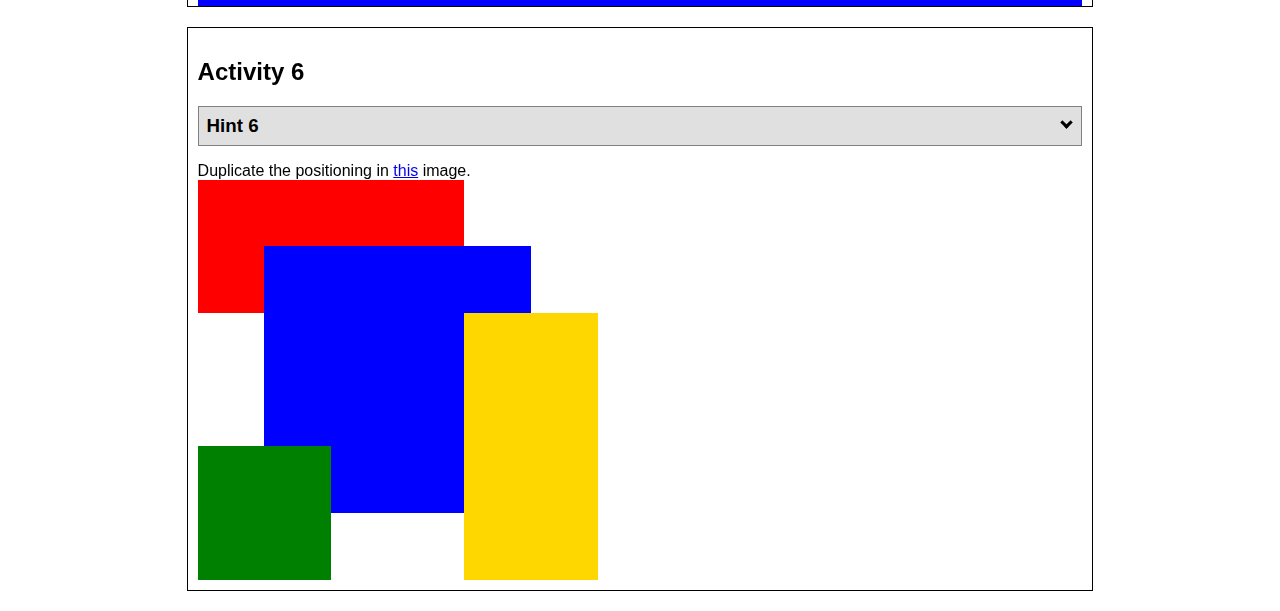
<file: wwr/positioning.html>
<!DOCTYPE html>
<html lang="en">
  <head>
    <!-- HTML - Name: positioning.html -->
    <title>Positioning Activity</title>
    <link rel="stylesheet" type="text/css" href="positionstyles.css" />
  </head>
  <body>
    <div class="activity">
      <h2>WDD 130 positioning exercises</h2>
      For each activity match make the boxes match the image by modifying the stylesheet.</div>
    <div class="activity">
      <h2>Activity 1</h2>
      <section class="hint"><input type="checkbox" ><i></i> <h3>Hint 1</h3><div><p>Check out the <a href="https://byui-wdd.github.io/wdd130/activities/w06-css-positioning.html" target="_blank">activity instructions</a> in Ilearn!</p></div></section>
      <p>Follow the <a href="https://byui-wdd.github.io/wdd130/activities/w06-css-positioning.html" target="_blank">instructions</a> to make the boxes match  <a href="https://byui-wdd.github.io/wdd130/images/example1.png" target="_blank">this</a> image.</p>
      <div class="content1" >
        <div class="red1" ></div>
        <div class="green1" ></div>
        <div class="green1" ></div>
        <div class="yellow1"></div>
        <div class="yellow1"></div>
        <div class="blue1"></div>
      </div>
    </div>
    <div class="activity">
      <h2>Activity 2</h2>
      <section class="hint"><input type="checkbox" > <h3>Hint 2</h3><i></i><div>
      <ul>
      <li>grid-template-columns: 50px 50px 50px 50px 50px </li></ul></div></section>
      <p>Overlap and stagger the squares like in <a href="https://byui-wdd.github.io/wdd130/images/example2.png" target="_blank">this</a> image.</p>
      <div class="content2" >
        <div class="red2" ></div>
        <div class="green2" ></div>
        <div class="yellow2"></div>
        <div class="blue2"></div>
      </div>
    </div>
    <div class="activity">
      <h2>Activity 3</h2>
      <section class="hint"><input type="checkbox" > <h3>Hint 3</h3><i></i><div><p>This one is going to be best solved with CSS Grid. Remember to make the boxes the right width first...then start moving them around. </p><h4>Properties used:</h4><ul><li>display:grid;</li><li>grid-template-columns:</li><li>grid-column-gap:</li>
        <li>grid-column:</li>  </ul></div></section>
      Create the 2 column layout like in <a href="https://byui-wdd.github.io/wdd130/images/example3.png" target="_blank">this</a>  image.
      <div class="content3" >
        <div class="red3" ></div>
        <div class="green3" ></div>
        <div class="yellow3"></div>
        <div class="blue3"></div>
      </div>
    </div>
    <div class="activity">
      <h2>Activity 4</h2>
      <section class="hint"><input type="checkbox" > <h3>Hint 4</h3><i></i><div><p>For the others we have been primarily concerned with width. For this one you will need to adjust height as well. </p><h4>Properties used:</h4><ul><li>display:grid;</li><li>grid-template-columns:</li><li>grid-row:</li></ul></div></section>
      Duplicate the positioning in <a href="https://byui-wdd.github.io/wdd130/images/example4.png" target="_blank">this</a> image. 
      <div class="content4" >
        <div class="red4" ></div>
        <div class="green4" ></div>
        <div class="yellow4"></div>
        <div class="blue4"></div>
      </div>
    </div>

    <div class="activity">
      <h2>Activity 5</h2>
      <section class="hint"><input type="checkbox" > <h3>Hint 5</h3><i></i><div><p>Grid is <strong>not</strong> the right way to do this.  In fact there is only one way to really do that...and that is with float. Remember that we float the thing we want the text to wrap around.  Also remember to start by making all the shapes the right size and shape.</p><h4>Properties used:</h4><ul><li>float: left;</li></ul></div></section>
      Wrap the text around the square like in <a href="https://byui-wdd.github.io/wdd130/images/example5.png" target="_blank">this</a> image. This is one case where Grid is NOT the right way to solve this one and will in fact make it harder if you try to use it!
      <div class="content5" >
        <div class="red5" ></div>
        <div class="green5" ></div>
        <div class="yellow5">Step 01: Continue creating the main page for your chosen web site by modifying the CSS file you created in week 9's Adding Classes and IDs to Your Website assignment. This week, you will position all of the content on your main page using the CSS positioning techniques taught in KhanAcademy. When you are done, your webpage layout should reflect what you outlined in the wireframe you designed in the assignment Your Own Site Diagram and Wireframe in week 3. <br />
          If you have changed your mind on how you want the content of your main page laid out, take an opportunity to update your wireframe before completing this assignment (it is much easier to experiment with different layouts in a wireframe than it is to do so by modifying the CSS). Also, if you find that you are having trouble with using CSS positioning, feel free to review the concepts at the learn layout site: http://learnlayout.com/. You should be able to apply these principles to your site. For futher help, refer back to the Max Design site used in the beginning of the course for an example of how to implement your site design.</div>
        <div class="blue5"></div>
      </div>
    </div>
    <div class="activity">
      <h2>Activity 6</h2>
      <section class="hint"><input type="checkbox" > <h3>Hint 6</h3><i></i><div><p>This one is all about visualizing the grid behind the layout. If you are having a hard time doing that first: all the sizes are even multiples of 100, and second here is another example with the lines drawn: <a href="https://byui-wdd.github.io/wdd130/images/example6-hint.png" target="_blank">example 6 with lines</a>. For this one you will find it easiest if you use px for the column width. You can also use <kbd>z-index</kbd> to control the element layering.    </p><h4>Properties used:</h4><ul><li>display:grid;</li><li>grid-template-columns:</li><li>grid-column:</li><li>grid-row:</li><li><a href="https://www.w3schools.com/cssref/pr_pos_z-index.asp" target="_blank">z-index:</a></li></ul></div></section>
      Duplicate the positioning in <a href="https://byui-wdd.github.io/wdd130/images/example6.png" target="_blank">this</a> image.
      <div class="content6" >
        <div class="red6" ></div>
        <div class="green6" ></div>
        <div class="yellow6"></div>
        <div class="blue6"></div>
      </div>
    </div>
  </body>
</html>
</file>
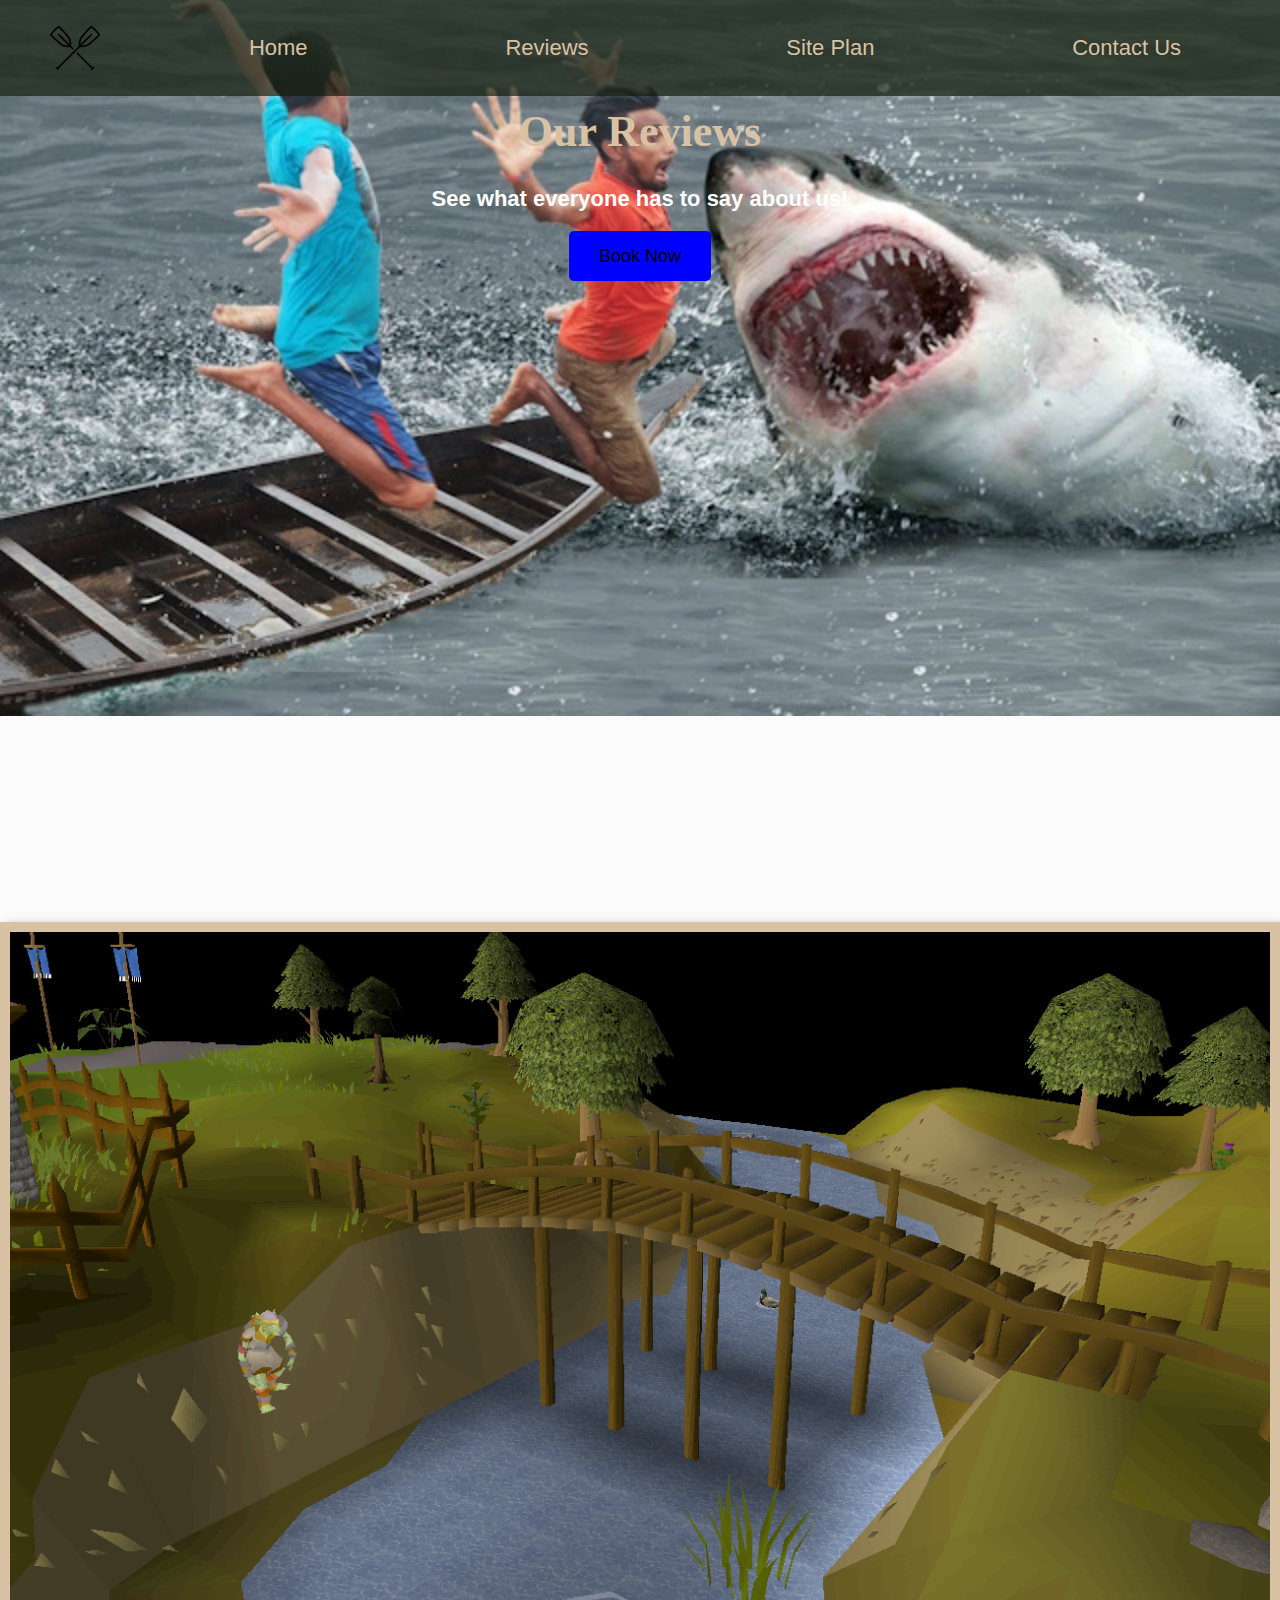
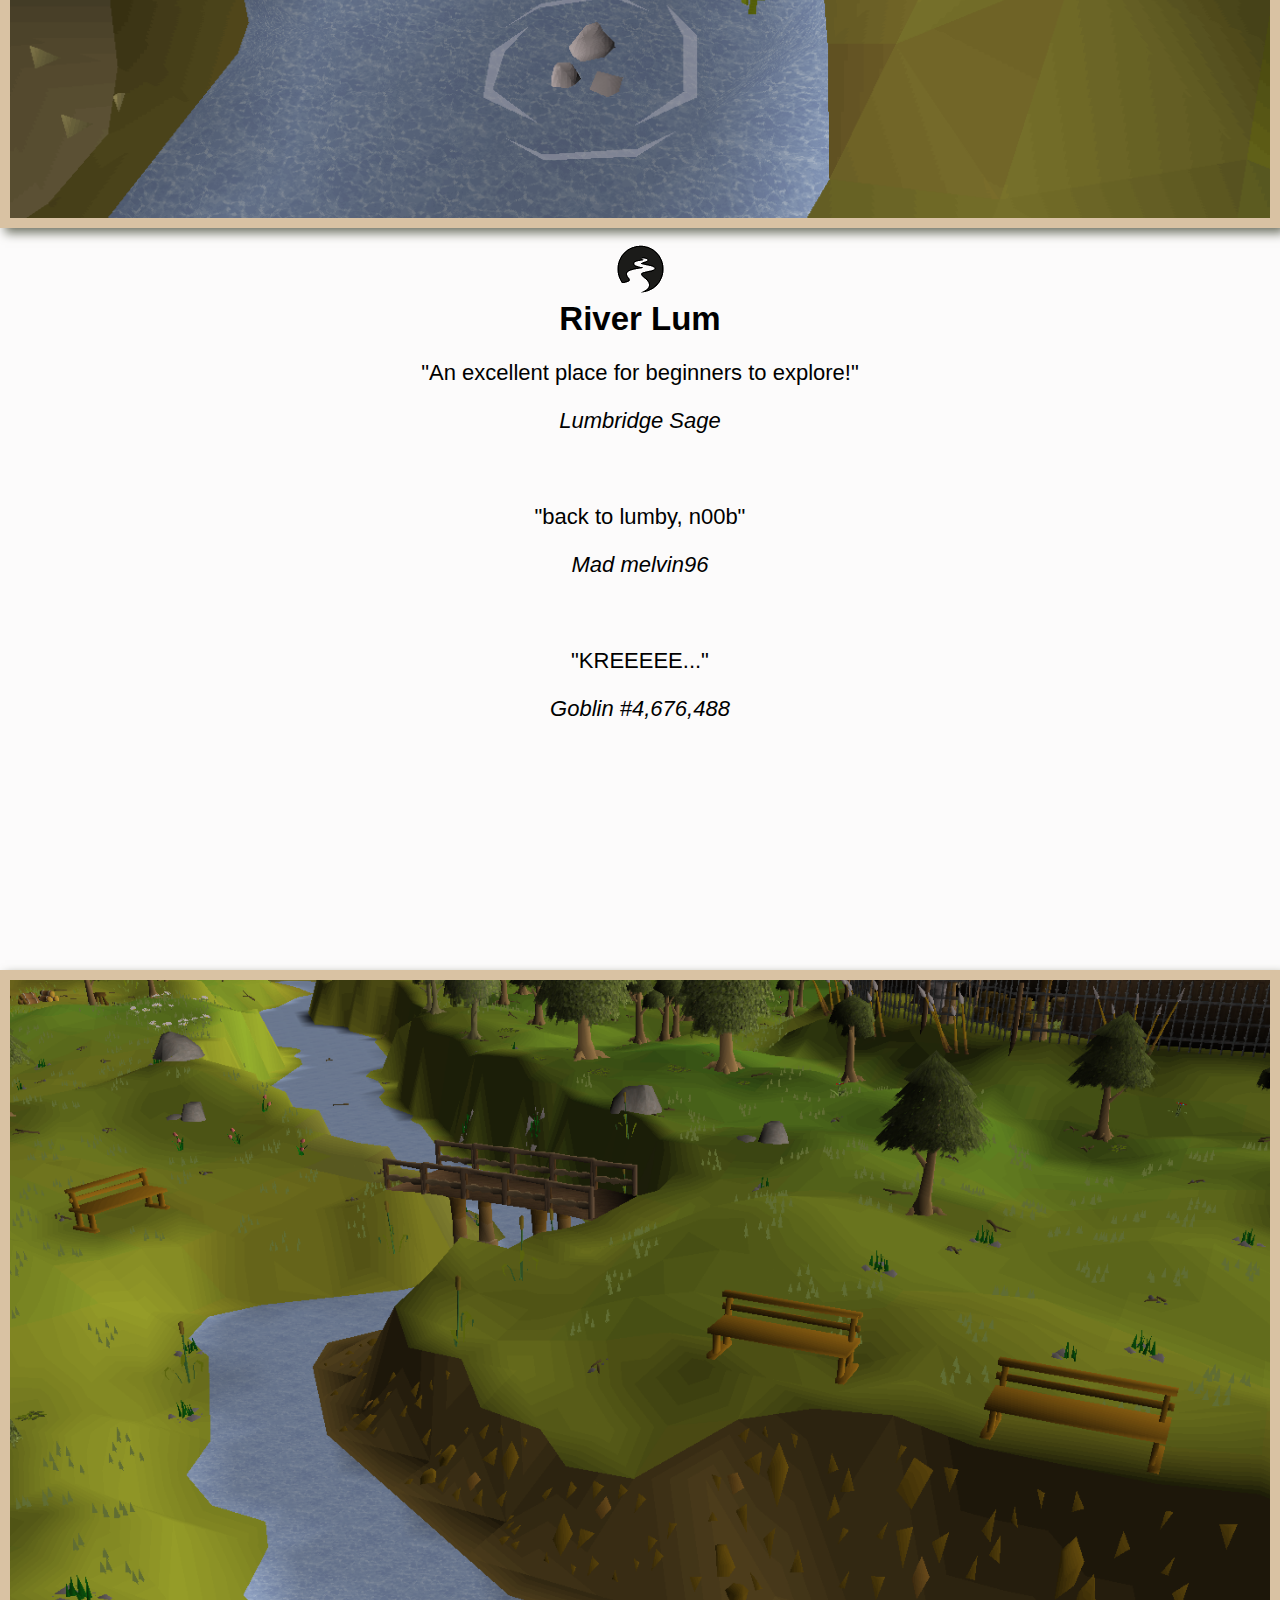
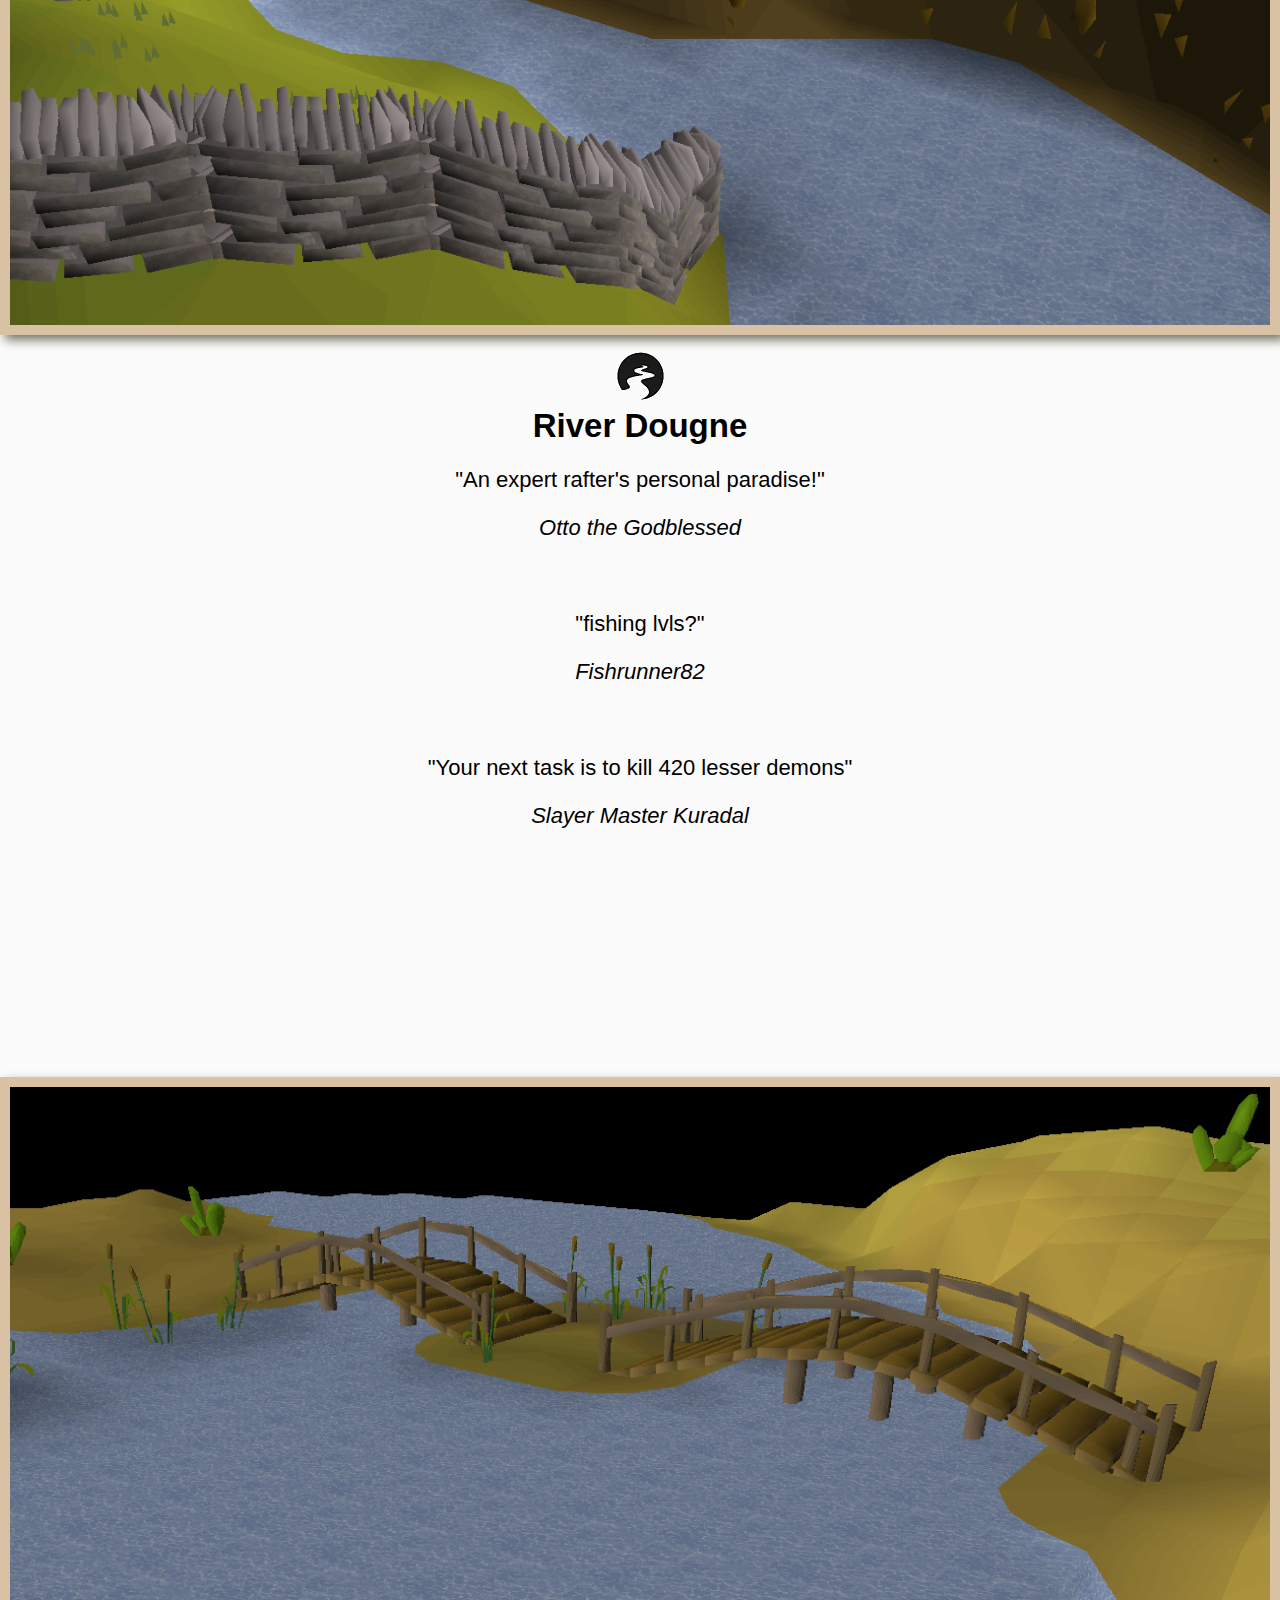
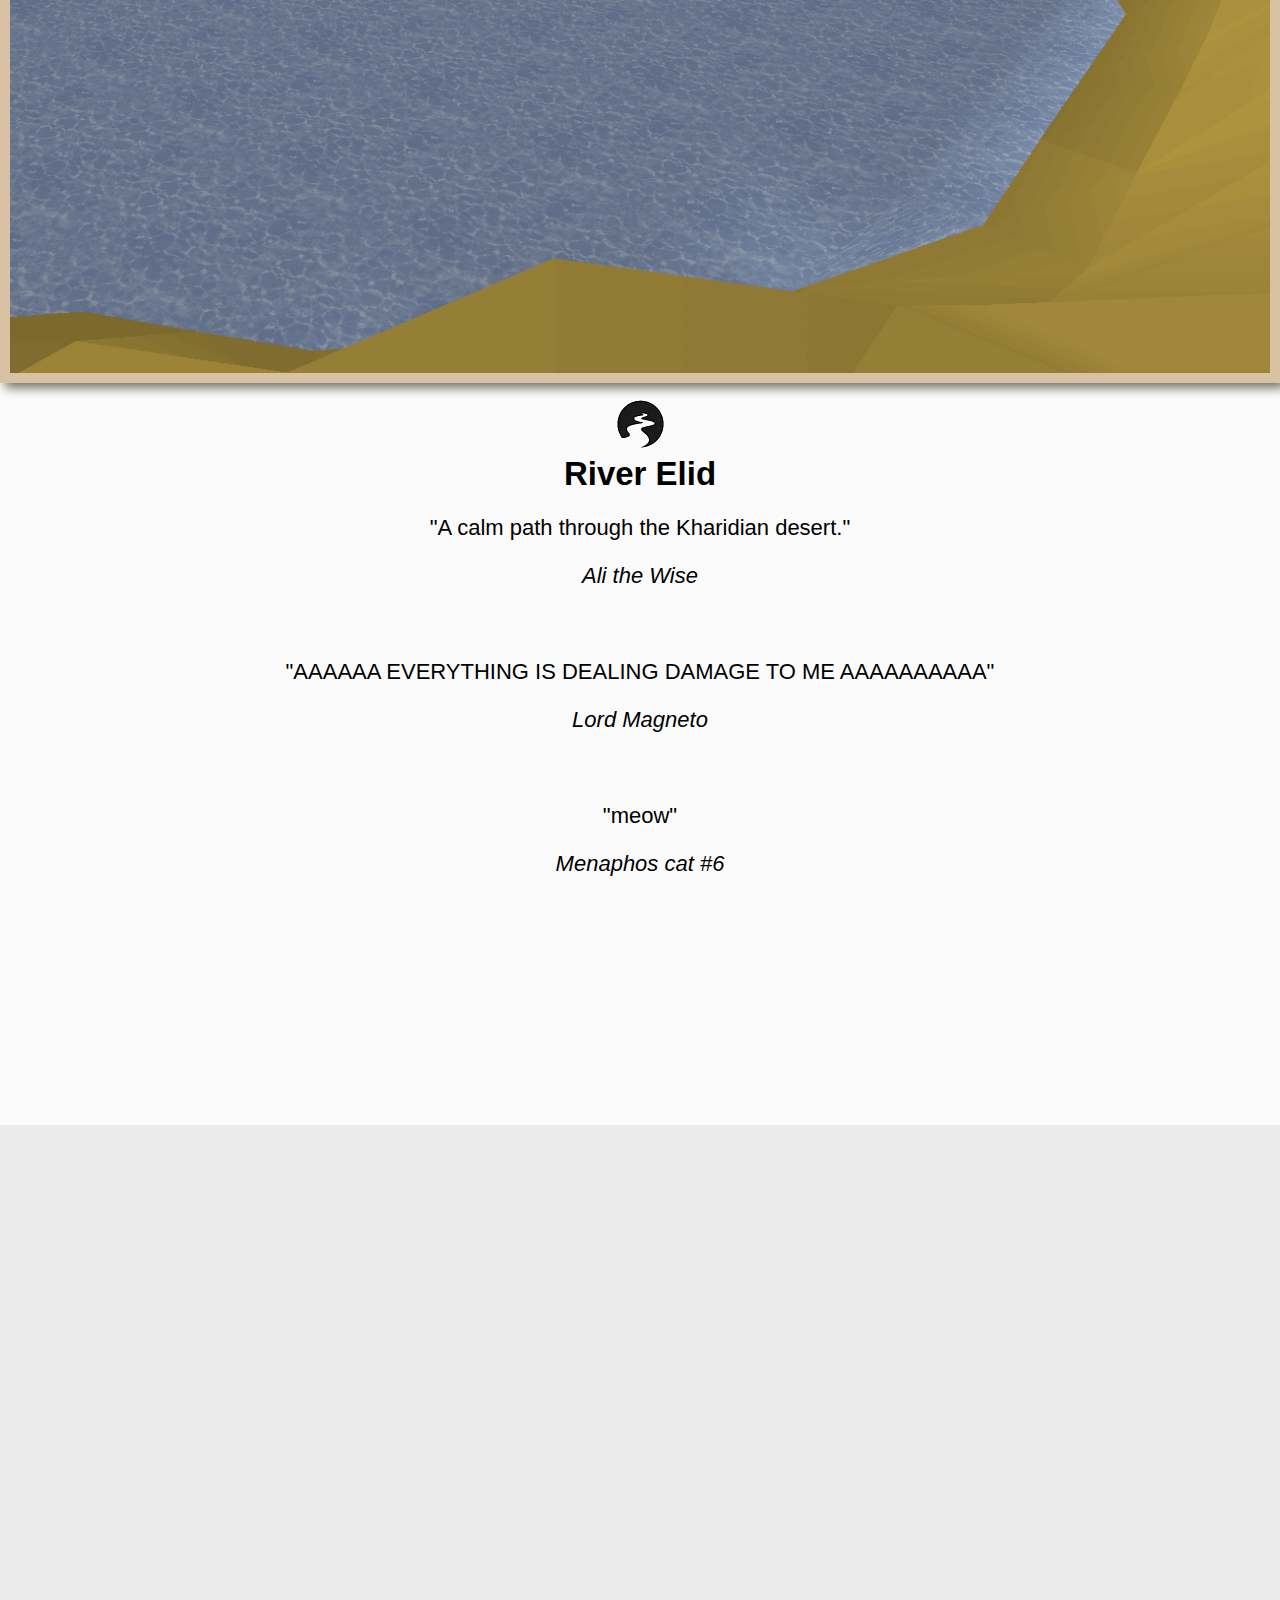
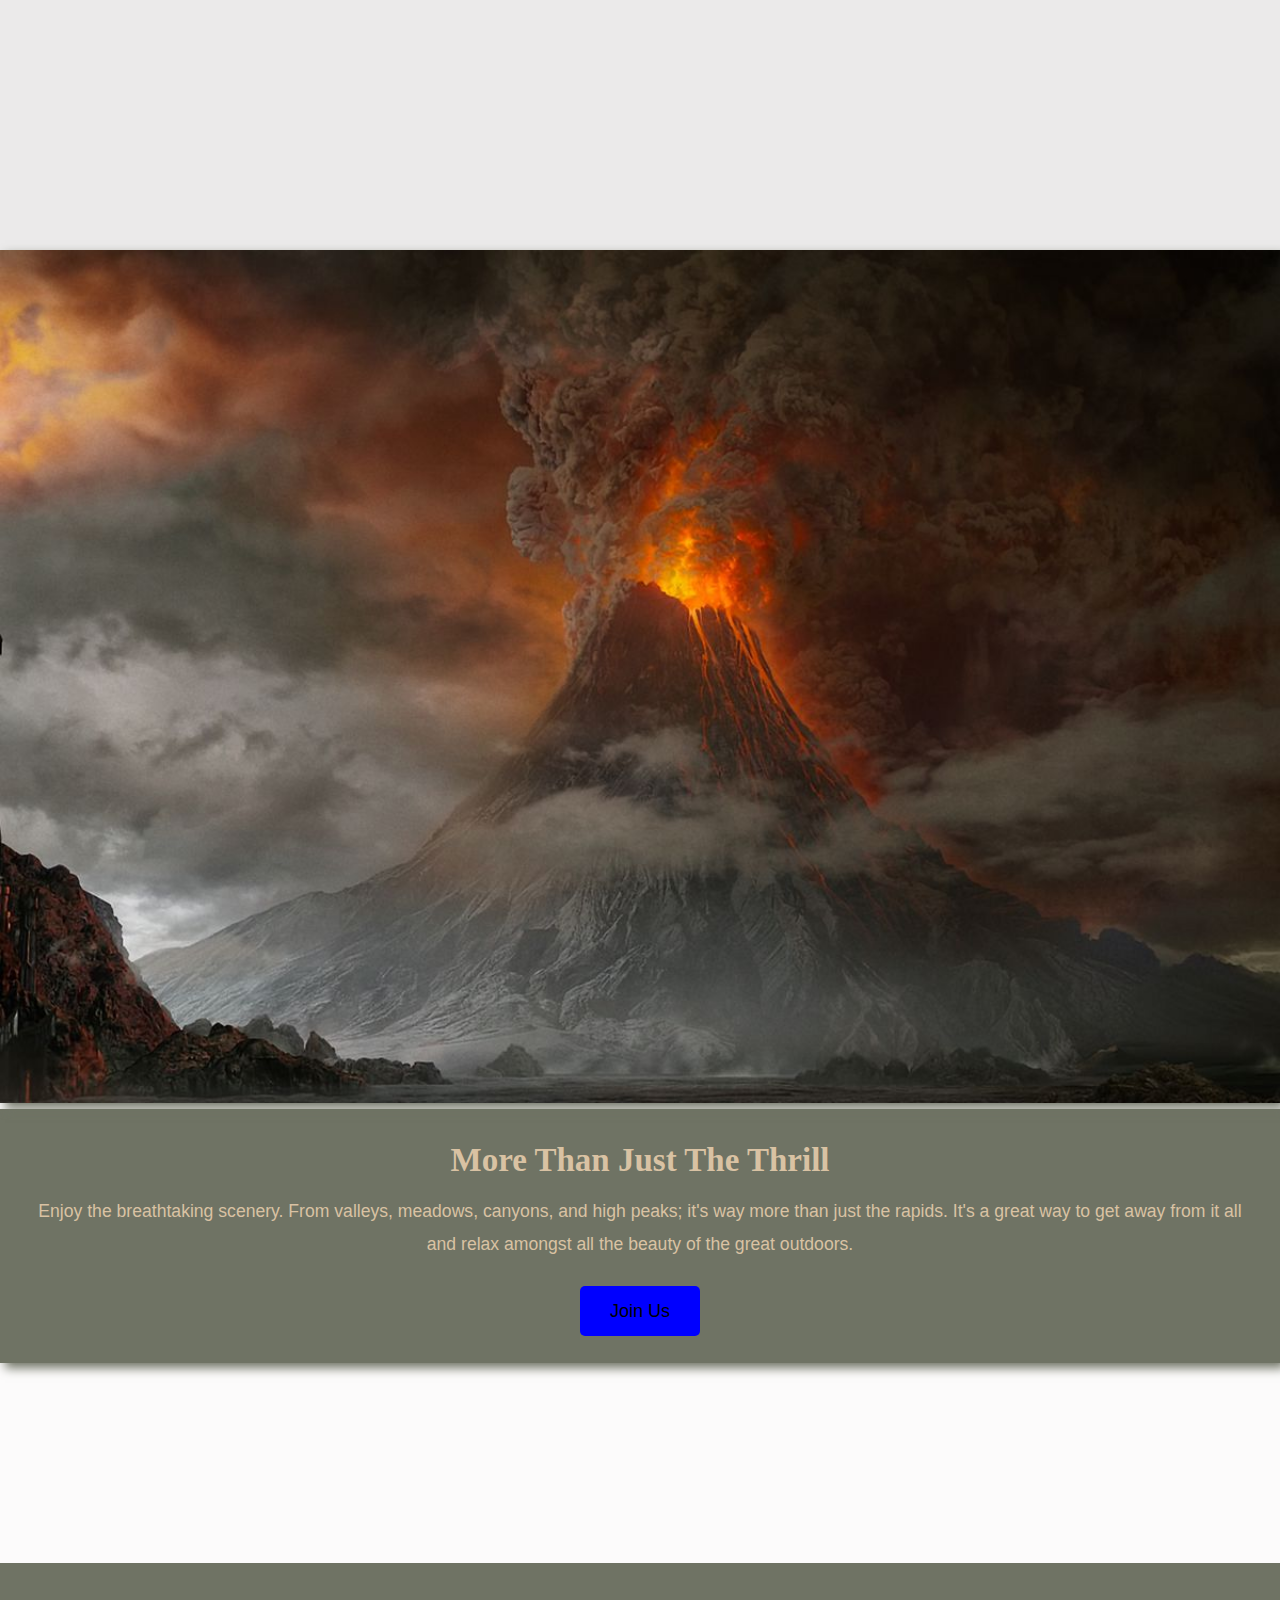
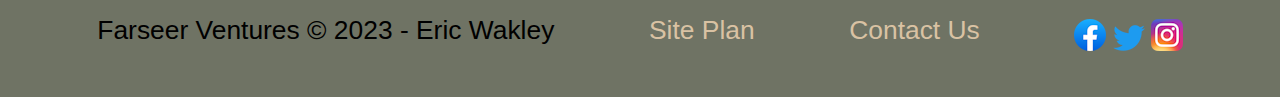
<file: wwr/reviews.html>
<!DOCTYPE html>
<html lang="en">
<head>
    <meta charset="UTF-8">
    <meta http-equiv="X-UA-Compatible" content="IE=edge">
    <meta name="viewport" content="width=device-width, initial-scale=1.0">
	<link rel="stylesheet" href="styles/style.css">
    <title>Whitewater Rafting Tips | Farseer Ventures | Reviews</title>
</head>
<body>
	<div id="content">
     <header>
        <a id="logo_link" href="index.html">
            <img class="logo" src="images/logo.png" alt="Dry Oar Logo">
        </a>
        <nav>
            <a href="index.html">Home</a>
            <a href="#">Reviews</a>
            <a href="site-plan-rafting.html">Site Plan</a>
            <a href="contactus.html">Contact Us</a>
        </nav>
    </header>
	<div id="hero">
    <div id="hero-box">
        <img id="hero-img" src="images/hero.png" alt="People enjoying white water rafting">
    </div>
    <section id="hero-msg">
        <h1 class="home-title">Our Reviews</h1>
        <h4>See what everyone has to say about us!</h4>
        <div class='button-box'>
            <a class='book' href="contactus.html">Book Now</a>
        </div>
    </section>
</div>
<main class="home-grid">
    <section class="rivers-card">
        <img class="card-img" src="images/rivers.png" alt="river in forest">
        <img class="icon" src="images/river_icon.png" alt="river icon">
        <h2>River Lum</h2>
		<p>"An excellent place for beginners to explore!"</p>
		<p><i>Lumbridge Sage</i></p>
		<br>
		<p>"back to lumby, n00b"</p>
		<p><i>Mad melvin96</i></p>
		<br>
		<p>"KREEEEE..."</p>
		<p><i>Goblin #4,676,488</i></p>
		<br>
    </section>
    <section class="camping-card">
        <img class="card-img" src="images/River_Dougne.png" alt="river in mountains">
        <img class="icon" src="images/river_icon.png" alt="river icon">
        <h2>River Dougne</h2>
		<p>"An expert rafter's personal paradise!"</p>
		<p><i>Otto the Godblessed</i></p>
		<br>
		<p>"fishing lvls?"</p>
		<p><i>Fishrunner82</i></p>
		<br>
		<p>"Your next task is to kill 420 lesser demons"</p>
		<p><i>Slayer Master Kuradal</i></p>
		<br>
    </section>
    </section>
    <section class="rapids-card">
        <img class="card-img" src="images/River_Elid.png" alt="river in desert">
        <img class="icon" src="images/river_icon.png" alt="river icon">
        <h2>River Elid</h2>
		<p>"A calm path through the Kharidian desert."</p>
		<p><i>Ali the Wise</i></p>
		<br>
		<p>"AAAAAA EVERYTHING IS DEALING DAMAGE TO ME AAAAAAAAAA"</p>
		<p><i>Lord Magneto</i></p>
		<br>
		<p>"meow"</p>
		<p><i>Menaphos cat #6</i></p>
		<br>
    </section>
	<div id="background"></div>
    <img class="mountains" src="images/mountains.jpg" alt="Misty mountains">
    <section class="msg">
        <h2>More Than Just The Thrill</h2>
        <p>Enjoy the breathtaking scenery. From valleys, meadows, canyons, and high peaks; it's way more than just the rapids. It's a great way to get away from it all and relax amongst all the beauty of the great outdoors. </p>
        <a class='join' href="rivers.html">Join Us</a>
    </section>
</main>
<footer>
    <p>Farseer Ventures &copy; 2023 - Eric Wakley</p>
    <p><a href="site-plan-rafting.html">Site Plan</a></p>
    <p><a href="contactus.html">Contact Us</a></p>
    <div class="social">
        <a href="https://facebook.com" target="_blank">
            <img src="images/facebook.png" alt="fb icon">
        </a>
        <a href="https://twitter.com" target="_blank">
            <img src="images/twitter.png" alt="twitter icon">
        </a>
        <a href="https://instagram.com" target="_blank">
            <img src="images/instagram.png" alt="instagram icon">
        </a>
    </div>
</footer>
</div>
</body>
</html>
</file>
<file: competetivepokestrat/styles/style.css>
#content{
	max-width: 1600px;
	margin: 0 auto;
}
nav{
	display: flex;
	justify-content: space-around;
}
nav a{
	text-align: center;
	color: #d9c2a3;
	text-decoration: none;
	padding: 35px;
}
nav a:hover {
    background-color: black;
	color: #d9c2a3;
}
#hero{
	display: grid;
	grid-template-columns: 1fr 3fr 1fr;
	margin-top: -100px;
}
#hero-msg{
	grid-column: 2/3;
	grid-row: 1/2;
	margin-top: 100px;
}
#hero-msg h1, #hero-msg h4{
	text-align: center;
}
#hero-msg h4{
	color: black;
}
#hero-img {
	width: 100%;
}
#hero-box{
	grid-column: 1/4;
	grid-row: 1/3;
	z-index: -1;
}
.button-box{
	text-align: center;
}
main section{
	text-align: center;
}
main section img {
    box-sizing: border-box;
}
#background {
    height: 725px;
	background-color: #ebeaea;
	grid-column: 1/11;
	grid-row: 4/9;
}
header {
    background-color:#7d0e0e;
	display: grid;
	grid-template-columns: 150px auto;
}
body {
    background-color: #130785;
    font-family: Verdana, Helvetica, sans-serif;
    font-size: 22px;
    margin: 0;
    padding: 0;
}
h2 {
	margin: 0;
}
.how-to, .learn-more{
	background-color: blue;
	color: white;
	text-decoration: none;
	font-size: 18px;
	padding: 15px 30px;
	margin-top: 50px;
	border-radius: 5px;
}
.how-to:hover, .learn-more:hover{
	background-color: black;
	color: #d9c2a3;
}
.msg{
	background-color: #7d0e0e;
	line-height: 1.5em;
	padding: 35px;
	grid-column: 6/10;
	grid-row: 6/7;
    box-shadow: 5px 5px 10px #7d0e0e;
}
.msg h2{
	color: #d9c2a3;
	font-family: Courier New;
}
.msg p{
	color: #d9c2a3;
	font-size: .8em;
	padding-bottom: 15px;
}
.msg ul{
	color: #d9c2a3;
	font-size: .8em;
	padding-bottom: 15px;
}
footer{
	background-color: #7d0e0e;
	padding: 25px 50px;
	margin-top: 200px; 
    display: flex;
    justify-content: space-around;
    align-items: center;
}
footer p {
    font-size: 1.2em;
}  
footer p a:hover{
	text-decoration: underline;
}
footer a{
	color: #d9c2a3;
	text-decoration: none;
}
footer a:hover{
	color: #d9c2a3;
}
footer .social img{
	padding-top: 15px;
}
.home-title{
	color: white;
	font-family: Courier New;
	margin-top: 10px;
	font-size: 2em;
}
main .home-grid{
	display: grid;
	grid-template-columns: repeat(10, 1fr);
	grid-template-rows: repeat(9, 1fr);
}
h4{
	color: #d9c2a3;
}
#logo_link{
	padding-top: 5px;
	justify-self: center;
	align-self: center;
}
.icon{
	padding-top: 10px;
}
.card-img {
    border: 10px solid #130785;
    transition: transform .5s;
    box-shadow: 5px 5px 10px #130785;
	float: left;
	max-width: 500px;
}
.card-img:hover {
    opacity: .6;
    transform: scale(1.1);
}
@media screen and (max-width: 900px) {
    #hero, .home-grid {
        display: block;
        height: auto;
    }
    nav, footer {
        flex-direction: column;
    }
    nav a {
        display: block;
        padding: 15px;
    }
    #hero {
        margin-top: 0;
    }
    #hero-msg {
        margin-top: 0;
    }
    #hero-msg h4 {
        display: none;
    }
    .home-title {
        font-size: 25px;
        color: #7d0e0e;
    }
    #background {
        display: none;
    }
    .msg {
        width: 80%;
        display: block;
        margin: 0 auto;
    }
    footer {
        margin-top: 25px;
    }
}
</file>
<file: wikisearch/styles/style.css>
#content{
	max-width: 1600px;
	margin: 0 auto;
}
nav{
	display: flex;
	justify-content: space-around;
}
nav a{
	text-align: center;
	color: #d9c2a3;
	text-decoration: none;
	padding: 35px;
}
nav a:hover {
    background-color: black;
	color: #d9c2a3;
}
#hero{
	display: grid;
	grid-template-columns: 1fr 3fr 1fr;
	margin-top: -100px;
}
#hero-msg{
	grid-column: 2/3;
	grid-row: 1/2;
	margin-top: 100px;
}
#hero-msg h1, #hero-msg h4{
	text-align: center;
}
#hero-msg h4{
	color: black;
}
#hero-img {
	width: 100%;
}
#hero-box{
	grid-column: 1/4;
	grid-row: 1/3;
	z-index: -1;
}
.button-box{
	text-align: center;
}
main section{
	text-align: center;
}
main section img {
    box-sizing: border-box;
}
#background {
    height: 725px;
	background-color: #ebeaea;
	grid-column: 1/11;
	grid-row: 4/9;
}
header {
    background-color:rgba(20,30,13, .7);
	display: grid;
	grid-template-columns: 150px auto;
}
body {
    background-color: #fcfbfb;
    font-family: Arial;
    font-size: 22px;
    margin: 0;
    padding: 0;
}
h2 {
	margin: 0;
}
.how-to, .learn-more{
	background-color: blue;
	color: white;
	text-decoration: none;
	font-size: 18px;
	padding: 15px 30px;
	margin-top: 50px;
	border-radius: 5px;
}
.how-to:hover, .learn-more:hover{
	background-color: black;
	color: #d9c2a3;
}
.msg{
	background-color: #6f7364;
	line-height: 1.5em;
	padding: 35px;
	grid-column: 6/10;
	grid-row: 6/7;
    box-shadow: 5px 5px 10px #6f7364;
}
.msg h2{
	color: #d9c2a3;
	font-family: Georgia;
}
.msg p{
	color: #d9c2a3;
	font-size: .8em;
	padding-bottom: 15px;
}
footer{
	background-color: #6f7364;
	padding: 25px 50px;
	margin-top: 200px; 
    display: flex;
    justify-content: space-around;
    align-items: center;
}
footer p {
    font-size: 1.2em;
}  
footer p a:hover{
	text-decoration: underline;
}
footer a{
	color: #d9c2a3;
	text-decoration: none;
}
footer a:hover{
	color: #d9c2a3;
}
footer .social img{
	padding-top: 15px;
}
.home-title{
	color: #d9c2a3;
	font-family: Georgia;
	margin-top: 10px;
	font-size: 2em;
}
main .home-grid{
	display: grid;
	grid-template-columns: repeat(10, 1fr);
	grid-template-rows: repeat(9, 1fr);
}
h4{
	color: #d9c2a3;
}
#logo_link{
	padding-top: 5px;
	justify-self: center;
	align-self: center;
}
.icon{
	padding-top: 10px;
}
.runescape-card, .pokemon-card{
	margin: 200px 0;
	grid-row: 2/3;
}
.runescape-card{
	grid-column: 2/4;
}
.pokemon-card{
	grid-column: 5/7;
}
.card-img {
    border: 10px solid #d9c2a3;
    transition: transform .5s;
    box-shadow: 5px 5px 10px #6f7364;
}
.card-img:hover {
    opacity: .6;
    transform: scale(1.1);
}
.card-img{
	width: 100%;
}
@media screen and (max-width: 900px) {
    #hero, .home-grid {
        display: block;
        height: auto;
    }
    nav, footer {
        flex-direction: column;
    }
    nav a {
        display: block;
        padding: 15px;
    }
    #hero {
        margin-top: 0;
    }
    #hero-msg {
        margin-top: 0;
    }
    #hero-msg h4 {
        display: none;
    }
    .home-title {
        font-size: 25px;
        color: #6f7364;
    }
    .runescape-card, .pokemon-card { 
        margin: 50px auto;
        width: 60%;
    }
    #background {
        display: none;
    }
    .msg {
        width: 80%;
        display: block;
        margin: 0 auto;
    }
    footer {
        margin-top: 25px;
    }
}
</file>
<file: wwr/styles/style.css>
#content{
	max-width: 1600px;
	margin: 0 auto;
}
nav{
	display: flex;
	justify-content: space-around;
}
nav a{
	text-align: center;
	color: #d9c2a3;
	text-decoration: none;
	padding: 35px;
}
nav a:hover {
    background-color: black;
	color: #d9c2a3;
}
#hero{
	display: grid;
	grid-template-columns: 1fr 3fr 1fr;
	margin-top: -100px;
}
#hero-msg{
	grid-column: 2/3;
	grid-row: 1/2;
	margin-top: 100px;
}
#hero-msg h1, #hero-msg h4{
	text-align: center;
}
#hero-msg h4{
	color: white;
}
#hero-img {
	width: 100%;
}
#hero-box{
	grid-column: 1/4;
	grid-row: 1/3;
	z-index: -1;
}
.button-box{
	text-align: center;
}
main section{
	text-align: center;
}
main section img {
    box-sizing: border-box;
}
#background {
    height: 725px;
	background-color: #ebeaea;
	grid-column: 1/11;
	grid-row: 4/9;
}
header {
    background-color:rgba(20,30,13, .7);
	display: grid;
	grid-template-columns: 150px auto;
}
body {
    background-color: #fcfbfb;
    font-family: Arial;
    font-size: 22px;
    margin: 0;
    padding: 0;
}
h2 {
	margin: 0;
}
.book, .join{
	background-color: blue;
	color: black;
	text-decoration: none;
	font-size: 18px;
	padding: 15px 30px;
	margin-top: 50px;
	border-radius: 5px;
}
.book:hover, .join:hover{
	background-color: black;
	color: #d9c2a3;
}
.msg{
	background-color: #6f7364;
	line-height: 1.5em;
	padding: 35px;
	grid-column: 6/10;
	grid-row: 6/7;
    box-shadow: 5px 5px 10px #6f7364;
}
.msg h2{
	color: #d9c2a3;
	font-family: Georgia;
}
.msg p{
	color: #d9c2a3;
	font-size: .8em;
	padding-bottom: 15px;
}
footer{
	background-color: #6f7364;
	padding: 25px 50px;
	margin-top: 200px; 
    display: flex;
    justify-content: space-around;
    align-items: center;
}
footer p {
    font-size: 1.2em;
}  
footer p a:hover{
	text-decoration: underline;
}
footer a{
	color: #d9c2a3;
	text-decoration: none;
}
footer a:hover{
	color: #d9c2a3;
}
footer .social img{
	padding-top: 15px;
}
.home-title{
	color: #d9c2a3;
	font-family: Georgia;
	margin-top: 10px;
	font-size: 2em;
}
main .home-grid{
	display: grid;
	grid-template-columns: repeat(10, 1fr);
	grid-template-rows: repeat(9, 1fr);
}
h4{
	color: #d9c2a3;
}
#logo_link{
	padding-top: 5px;
	justify-self: center;
	align-self: center;
}
.icon{
	padding-top: 10px;
}
.rivers-card, .camping-card, .rapids-card{
	margin: 200px 0;
	grid-row: 2/3;
}
.rivers-card{
	grid-column: 2/4;
}
.camping-card{
	grid-column: 5/7;
}
.rapids-card{
	grid-column: 8/10;
}
.card-img {
    border: 10px solid #d9c2a3;
    transition: transform .5s;
    box-shadow: 5px 5px 10px #6f7364;
}
.card-img:hover {
    opacity: .6;
    transform: scale(1.1);
}
.card-img, .mountains {
	width: 100%;
}
.mountains{
	grid-column: 2/7;
	grid-row: 5/8;
    box-shadow: 5px 5px 10px #6f7364;
}
@media screen and (max-width: 900px) {
    #hero, .home-grid {
        display: block;
        height: auto;
    }
    nav, footer {
        flex-direction: column;
    }
    nav a {
        display: block;
        padding: 15px;
    }
    #hero {
        margin-top: 0;
    }
    #hero-msg {
        margin-top: 0;
    }
    #hero-msg h4 {
        display: none;
    }
    .home-title {
        font-size: 25px;
        color: #6f7364;
    }
    .rivers-card, .camping-card, .rapids-card { 
        margin: 50px auto;
        width: 60%;
    }
    #background {
        display: none;
    }
    .mountains, .msg {
        width: 80%;
        display: block;
        margin: 0 auto;
    }
    footer {
        margin-top: 25px;
    }
}
</file>
<file: competetivepokestrat/styles/site-plan.css>
/* if you are using any Google fonts change the font names below to your fonts. 
Any spaces in your font name should be replaced with a +. 
Fonts are separated by a | */
@import url('https://fonts.googleapis.com/css?family=IM+Fell+French+Canon+SC|Lato');

:root {
  /* change the values below to your colors from your palette */
  --primary-color: #7d0e0e   ;
  --secondary-color: #e8e6e6 ;
  --accent1-color: #130785;
  --accent2-color: white;

  /* change the values below to your chosen font(s) */
  --heading-font: Courier New;
  --paragraph-font: Verdana, Helvetica, sans-serif;

  /* these colors below should be chosen from among your palette colors above */
  --headline-color-on-white: #130785;  /* headlines on a white background */ 
  --headline-color-on-color: white; /* headlines on a colored background */ 
  --paragraph-color-on-white: #130785; /* paragraph text on a white background */ 
  --paragraph-color-on-color: white; /* paragraph text on a colored background */ 
  --paragraph-background-color: #130785  ;
  --nav-link-color: #e8e6e6;
  --nav-background-color: #7d0e0e;
  --nav-hover-link-color: #130785;
  --nav-hover-background-color: #e8e6e6;
}


/*  Look around below...but DON'T CHANGE ANYTHING! */

body {
  max-width: 1200px;
  margin: 0 auto;
  padding: 4em;
  font-size: 18px;
  text-align: center;
}
img {
  display: block;
  margin: 0 auto;
}
h1, h2, h3, h4, h5, h6 {
  font-family: var(--heading-font);
  color: var(--headline-color-on-white);
}
h2 {
  text-align: center;
}
hr {
  height: 3px;
  margin: 35px 0;
  background: var(--accent1-color);
}
header {
  padding: 1em;
  text-align: center;
  color: var(--headline-color-on-color);
  background-color: var(--paragraph-background-color);
}
header > h1, header > h2 {
  color: var(--headline-color-on-color);
}

p {
  font-family: var(--paragraph-font);
  color: var(--paragraph-color-on-white);
  padding: 1em;
}
.colors {
  width: 100%;
  min-width: 350px;
  margin: 30px auto;
  text-align: center;
}
.colors th {
  background-color: #999;
}
.colors td{
  width: 25%;
  height: 3em;
}

.primary {
  background-color: var(--primary-color);
}
.secondary {
  background-color: var(--secondary-color);
}
.accent1 {
  background-color: var(--accent1-color);
}
.accent2{
  background-color: var(--accent2-color);
}

p.colored {
  background-color: var(--paragraph-background-color);
  color: var(--paragraph-color-on-color);
}

nav {
  background-color: var(--nav-background-color);
  line-height: 3em;
  text-align: center;
  font-size: 1.2em;
}
nav  {
  list-style-type: none;
  display: flex;

}
nav a {
  padding:1em;
  min-width: 120px;
  text-decoration: none;
  padding: 10px;

}
nav a:link, nav a:visited {
  color: var(--nav-link-color);
}
nav a:hover {
  color: var(--nav-hover-link-color);
  background-color: var(--nav-hover-background-color);
}

.sitemap {
  display: grid;
  justify-content: center;

  grid-template-columns: repeat(6, 15%);
  grid-template-rows: 3em 1.5em 1.5em 3em;
  grid-template-areas: ". . home home . ."
    ". . . top . ."
    ". left left right right ."
    "page2 page2 . . page3 page3";
}
.sitemap > div {

  text-align: center;

}
.sm-home {
  grid-area: home;
  background-color: #ccc;
  line-height: 3em;
}
.sm-page2 {
  grid-area: page2;
  background-color: #ccc;
  line-height: 3em;
}
.sm-page3 {
  grid-area: page3;
  background-color: #ccc;
  line-height: 3em;
}

.top {
  grid-area: top;
  border-left: 1px solid;
}

.left {
  grid-area: left;
  border-top: 1px solid;
  border-left: 1px solid;
}

.right {
  grid-area: right;
  border-top: 1px solid;
  border-right: 1px solid;
}
</file>
<file: wwr/positionstyles.css>
/* CSS - Name: "positionstyles.css" */
/* Activity 1 styles */
.content1 {
  /* This is the parent of the activity 1 boxes. */
	display: grid;
    grid-template-columns: 1fr 1fr;
    justify-items: center;
    gap: 20px;

}
.red1 { 
  width: 100%; 
  height: 100px; 
  background-color: red;
  grid-column: 1/3;

} 
.green1 {
  width: 200px; 
  height: 200px; 
  background-color: green; 

} 
.yellow1 {
  width: 200px; 
  height: 200px; 
  background-color: gold; 
} 
.blue1 {
  width: 100%; 
  height: 100px; 
  background-color: blue;
  grid-column: 1/3;
} 
/* Activity 2 styles */ 
.content2 {
  /* This is the parent of the activity 2 boxes. */
  display: grid;
  grid-template-columns: 50px 50px 50px 50px 50px;
  grid-template-rows: 50px 50px 50px 50px 50px;
}
.red2 {
  width: 100px; 
  height: 100px; 
  background-color: red; 
  grid-column: 1/2;
  grid-row: 1/2;
} 
.green2 { 
  width: 100px; 
  height: 100px; 
  background-color: green;  
  grid-column: 2/3;
  grid-row: 2/3;
} 
.yellow2 {
  width: 100px; 
  height: 100px; 
  background-color: gold;   
  grid-column: 3/4;
  grid-row: 3/4;
} 
.blue2 {
  width: 100px; 
  height: 100px; 
  background-color: blue;    
  grid-column: 4/5;
  grid-row: 4/5;
} 
/* Activity 3 styles */ 
.content3 {
  /* This is the parent of the activity 3 boxes. */
	display: grid;
    grid-template-columns: 5fr 1fr 5fr;
    justify-items: center;
}
.red3 {
  width: 100%; 
  height: 100px; 
  background-color: red; 
  grid-column: 1/4;
} 
.green3 {
  width: 100%; 
  height: 200px; 
  background-color: green;
} 
.yellow3 {
  width: 100%; 
  height: 200px; 
  background-color: gold;
  grid-column: 3/4;
} 
.blue3 {
  width: 100%;
  height: 100px; 
  background-color: blue; 
  grid-column: 1/4;
} 
/* Activity 4 styles */ 
.content4 {
  /* This is the parent of the activity 4 boxes. */
  display:grid;
  height: 400px;
  grid-template-columns: 1fr 1fr;
}
.red4 {
  width: 100%; 
  height: 100%; 
  background-color: red;
  grid-row: 1/4;
} 
.green4 {
  width: 100%; 
  height: 100%; 
  background-color: green; 
} 
.yellow4 {
  width: 100%; 
  height: 100%; 
  background-color: gold; 
} 
.blue4 {
  width: 100%; 
  height: 100%; 
  background-color: blue; 
} 
/* Activity 5 styles */ 
.content5 {
  /* This is the parent of the activity 5 boxes. */
  height: 400px;
}
.red5 { 
  width: 100%; 
  height: 100px; 
  background-color: red; 
} 
.green5 { 
  width: 200px; 
  height: 200px; 
  background-color: green;
  float: left;

} 
.yellow5 {
  width: 100%; 
  height: 300px; 
  background-color: gold; 

} 
.blue5 {
  width: 100%; 
  height: 100px; 
  background-color: blue; 
} 
/* Activity 6 styles */ 
.content6 {
  /* This is the parent of the activity 6 boxes. */
  height: 400px;
  width: 400px;
  display:grid;
  grid-template-columns: 1fr 1fr 1fr 1fr 1fr 1fr;
}
.red6 {
  width: 100%; 
  height: 100%; 
  background-color: red; 
  grid-column: 1/5;
  grid-row: 1/3;
  z-index: -1;
} 
.green6 {
  width: 100%; 
  height: 100%; 
  background-color: green;
  grid-column: 1/3;
  grid-row: 5/7;
  z-index: 1;
} 
.yellow6 {
  width: 100%; 
  height: 100%; 
  background-color: gold; 
  grid-column: 5/7;
  grid-row: 3/7;
  z-index: 1;
} 
.blue6 {
  width: 100%; 
  height: 100%; 
  background-color: blue;
  grid-column: 2/6;
  grid-row: 2/6;
  z-index: 0;
} 


/* Do not make any changes below here */
.activity {
  width: 70%; 
  margin: 20px auto; 
  font-family: Arial, sans-serif; 
  border: 1px solid black; 
  padding: 10px; 
  clear:both; 
  overflow: auto;
} 

.hint {
  border: 1px solid grey;
  background: #e0e0e0;
  padding: .5em;
  position: relative;
  margin: 1em 0;
}
.hint h3 {
  margin: 0;
}
.hint:hover {
  background: #d0d0d0;
}
.hint > div {
  display: none;
}

.hint input[type=checkbox] {
  position: absolute;
  width: 100%;
  height: 100%;
  opacity: 0;
  z-index: 1;
  cursor: pointer;
}

.hint input[type=checkbox]:checked ~ div {
  display: block;
}

.hint i {
  position: absolute;
  transform: translate(-6px, 0);
  margin-top: 16px;
  right: 10px;
  top: -3px;
}
.hint i:before, .hint i:after {
  content: "";
  position: absolute;
  background-color: black;
  width: 3px;
  height: 9px;
}
.hint i:before {
  transform: translate(2px, 0) rotate(45deg);
}
.hint i:after {
  transform: translate(-2px, 0) rotate(-45deg);
}

.hint input[type=checkbox]:checked ~ i:before {
  transform: translate(-2px, 0) rotate(45deg);
}
.hint input[type=checkbox]:checked ~ i:after {
  transform: translate(2px, 0) rotate(-45deg);
}
.hint a {
  position: relative;
  z-index: 1;
}
</file>
